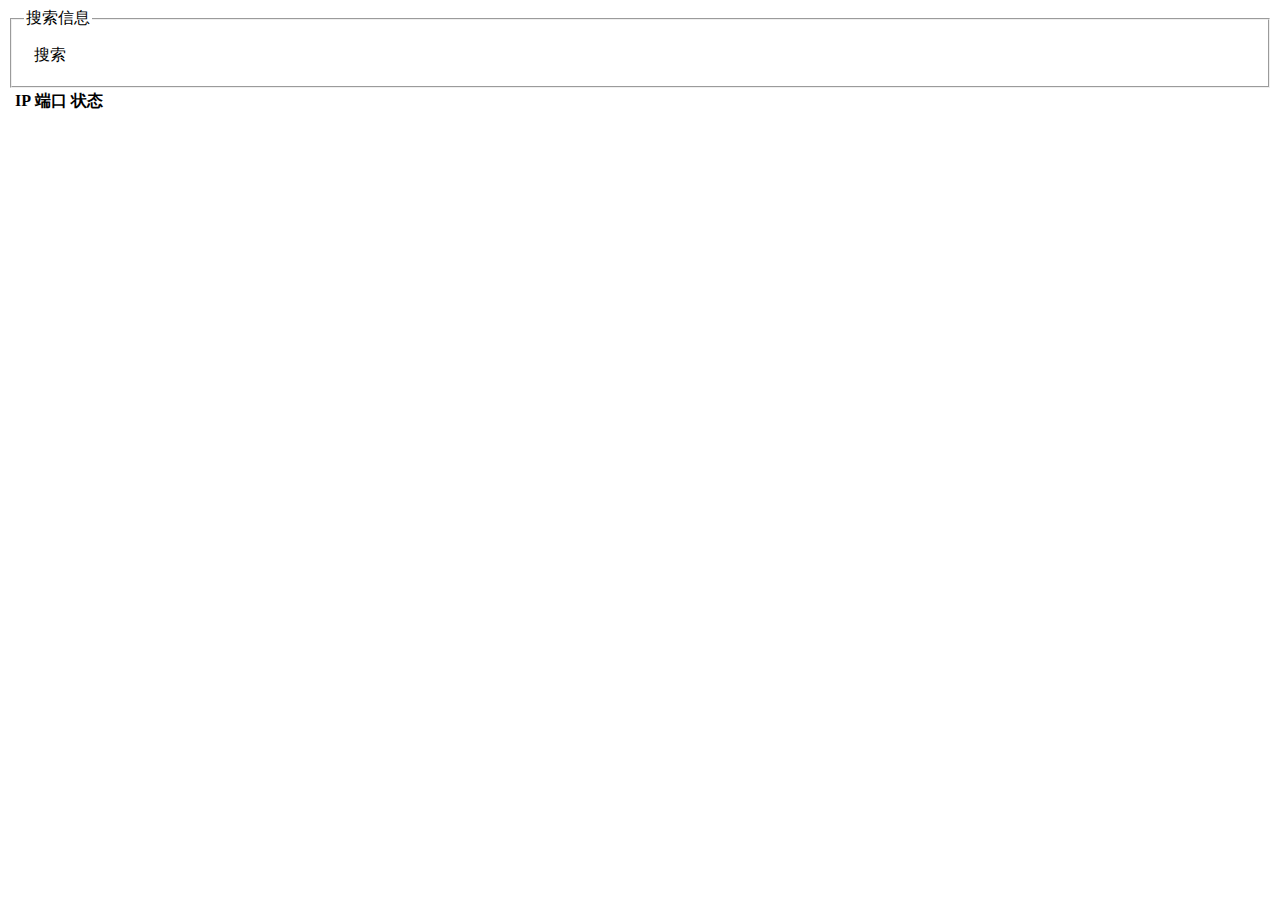
<file: hznu-naive-chat-server/hznu-naive-chat-server-ddd/src/main/webapp/chat/server/server.html>
<!DOCTYPE html>
<html>
<head>
    <meta charset="utf-8">
    <title>NettyServer</title>
    <link rel="import" href="/res_layui.html"/>
    <script src="js/server.js"></script>
</head>
<body>
<div class="layuimini-container">
    <div class="layuimini-main">

        <fieldset class="layui-elem-field layuimini-search">
            <legend>搜索信息</legend>
            <div style="margin: 10px 10px 10px 10px">
                <form class="layui-form layui-form-pane" action="">
                    <div class="layui-form-item">
                        <div class="layui-inline">
                            <a class="layui-btn" lay-submit="" lay-filter="data-search-btn">搜索</a>
                        </div>
                    </div>
                </form>
            </div>
        </fieldset>
    </div>
</div>
<table class="layui-table" lay-data="{height: 'full', cellMinWidth: 80, page: true, limit:15, url:'/api/queryNettyServerInfo'}">
    <thead>
    <tr>
        <th lay-data="{type:'checkbox'}"></th>
        <th lay-data="{field:'ip', align: 'left' }">IP</th>
        <th lay-data="{field:'port', align: 'left'}">端口</th>
        <th lay-data="{field:'status', width:80, align: 'center', templet: util.statusInfo }">状态</th>
    </tr>
    </thead>
</table>

</body>
</html>
</file>
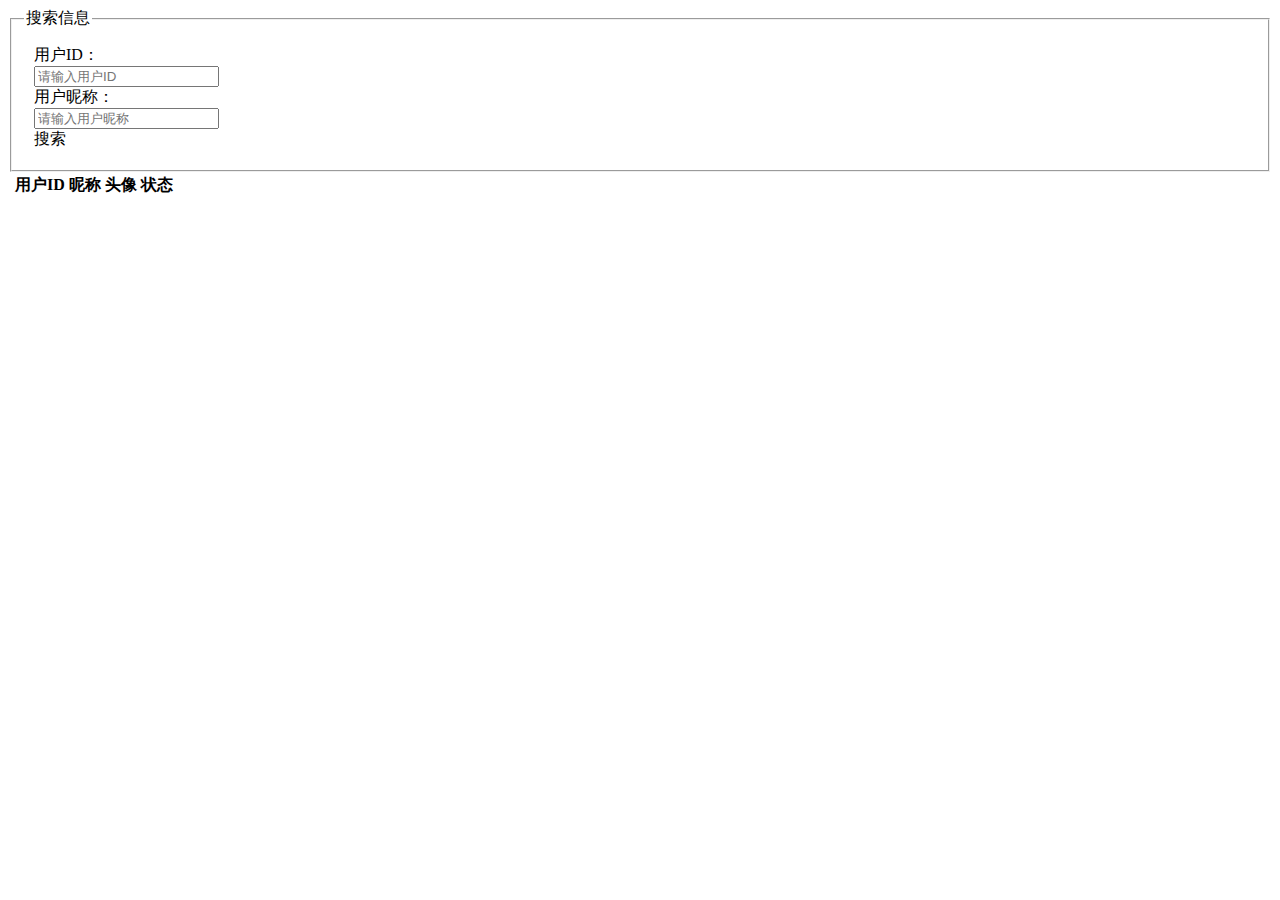
<file: hznu-naive-chat-server/hznu-naive-chat-server-ddd/src/main/webapp/chat/user/user.html>
<!DOCTYPE html>
<html>
<head>
    <meta charset="utf-8">
    <title>用户中心</title>
    <link rel="import" href="/res_layui.html"/>
    <script src="js/user.js"></script>
    <link rel="stylesheet" type="text/css" href="css/user.css">
</head>
<body>

<div class="layuimini-container">
    <div class="layuimini-main">

        <fieldset class="layui-elem-field layuimini-search">
            <legend>搜索信息</legend>
            <div style="margin: 10px 10px 10px 10px">
                <form class="layui-form layui-form-pane" action="">
                    <div class="layui-form-item">
                        <div class="layui-inline">
                            <label class="layui-form-label">用户ID：</label>
                            <div class="layui-input-inline">
                                <input class="layui-input" autocomplete="off" name="userId" id="userId" placeholder="请输入用户ID"/>
                            </div>
                        </div>
                        <div class="layui-inline">
                            <label class="layui-form-label">用户昵称：</label>
                            <div class="layui-input-inline">
                                <input class="layui-input" autocomplete="off" name="userNickName" id="userNickName" placeholder="请输入用户昵称"/>
                            </div>
                        </div>
                        <div class="layui-inline">
                            <a class="layui-btn" lay-submit="" lay-filter="data-search-btn">搜索</a>
                        </div>
                    </div>
                </form>
            </div>
        </fieldset>
    </div>
</div>

<table class="layui-table" id="userTable" lay-data="{height: 'full', cellMinWidth: 80, page: true, limit:15, url:'/api/queryChannelUserList'}">
    <thead>
    <tr>
        <th lay-data="{type:'checkbox'}"></th>
        <th lay-data="{field:'userId', align: 'left' }">用户ID</th>
        <th lay-data="{field:'userNickName', align: 'left'}">昵称</th>
        <th lay-data="{field:'userHead', width:80, align: 'center', templet: util.userHeadInfo}">头像</th>
        <th lay-data="{field:'status', width:80, align: 'center', templet: util.statusInfo }">状态</th>
    </tr>
    </thead>
</table>

</body>
</html>
</file>
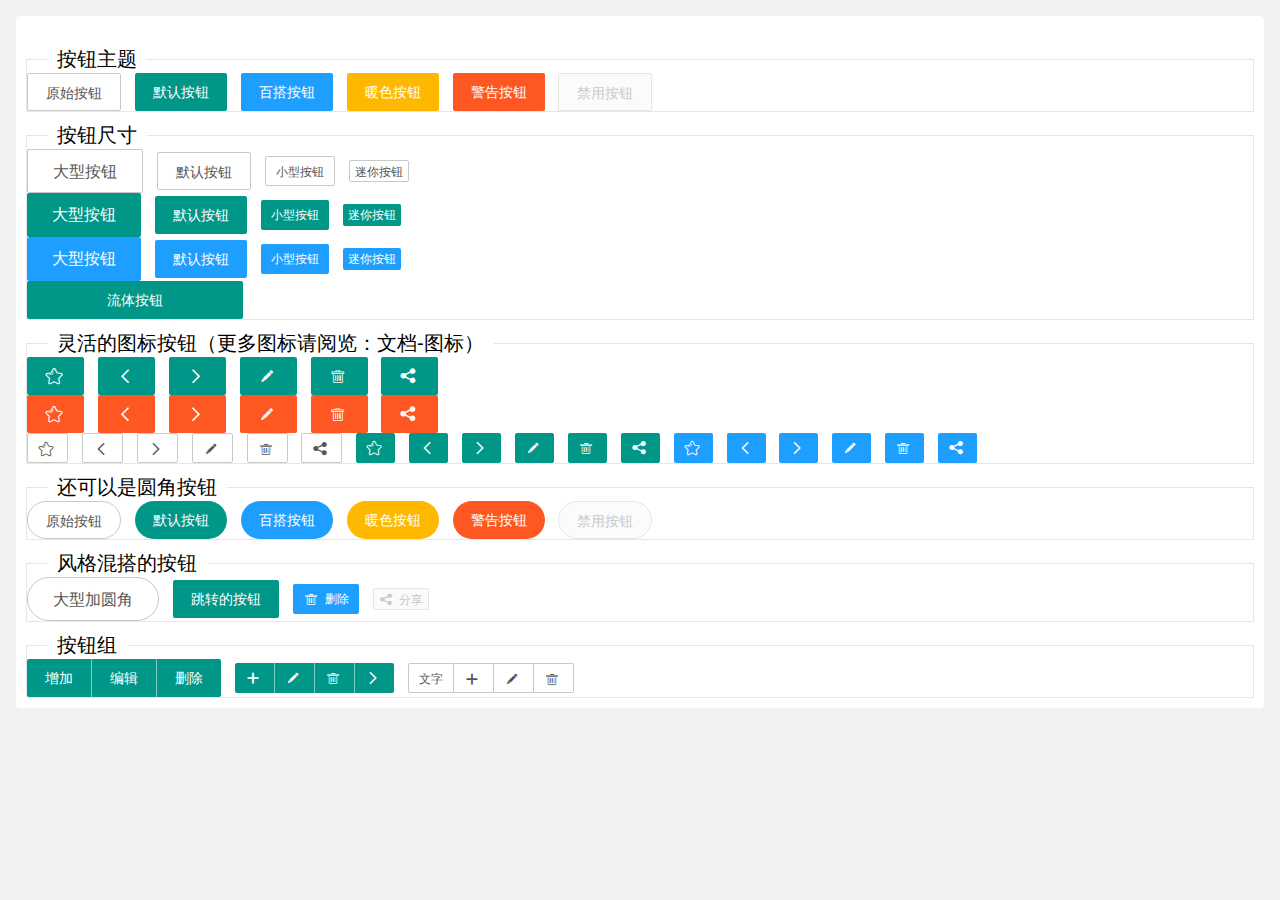
<file: hznu-naive-chat-server/hznu-naive-chat-server-ddd/src/main/webapp/res/page/button.html>
<!DOCTYPE html>
<html>
<head>
    <meta charset="utf-8">
    <title>layui</title>
    <meta name="renderer" content="webkit">
    <meta http-equiv="X-UA-Compatible" content="IE=edge,chrome=1">
    <meta name="viewport" content="width=device-width, initial-scale=1, maximum-scale=1">
    <link rel="stylesheet" href="../lib/layui-v2.5.4/css/layui.css" media="all">
    <link rel="stylesheet" href="../css/public.css" media="all">
    <style>
      .site-demo-button{margin: 10px 0 10px 0}
    </style>
</head>
<body>
<div class="layuimini-container">
    <div class="layuimini-main">
        <fieldset class="layui-elem-field site-demo-button" style="margin-top: 30px;">
            <legend>按钮主题</legend>
            <div>
                <button type="button" class="layui-btn layui-btn-primary">原始按钮</button>
                <button type="button" class="layui-btn">默认按钮</button>
                <button type="button" class="layui-btn layui-btn-normal">百搭按钮</button>
                <button type="button" class="layui-btn layui-btn-warm">暖色按钮</button>
                <button type="button" class="layui-btn layui-btn-danger">警告按钮</button>
                <button type="button" class="layui-btn layui-btn-disabled">禁用按钮</button>
            </div>
        </fieldset>
        <fieldset class="layui-elem-field site-demo-button">
            <legend>按钮尺寸</legend>
            <div>
                <button type="button" class="layui-btn layui-btn-primary layui-btn-lg">大型按钮</button>
                <button type="button" class="layui-btn layui-btn-primary">默认按钮</button>
                <button type="button" class="layui-btn layui-btn-primary layui-btn-sm">小型按钮</button>
                <button type="button" class="layui-btn layui-btn-primary layui-btn-xs">迷你按钮</button>

                <br>

                <button type="button" class="layui-btn layui-btn-lg">大型按钮</button>
                <button type="button" class="layui-btn">默认按钮</button>
                <button type="button" class="layui-btn layui-btn-sm">小型按钮</button>
                <button type="button" class="layui-btn layui-btn-xs">迷你按钮</button>

                <br>

                <button type="button" class="layui-btn layui-btn-lg layui-btn-normal">大型按钮</button>
                <button type="button" class="layui-btn layui-btn-normal">默认按钮</button>
                <button type="button" class="layui-btn layui-btn-sm layui-btn-normal">小型按钮</button>
                <button type="button" class="layui-btn layui-btn-xs layui-btn-normal">迷你按钮</button>

                <br>

                <div style="width: 216px; margin: 0;">
                    <button type="button" class="layui-btn layui-btn-fluid">流体按钮</button>
                </div>
            </div>
        </fieldset>
        <fieldset class="layui-elem-field site-demo-button">
            <legend>灵活的图标按钮（更多图标请阅览：文档-图标）</legend>
            <div>
                <button type="button" class="layui-btn"><i class="layui-icon"></i></button>
                <button type="button" class="layui-btn"><i class="layui-icon"></i></button>
                <button type="button" class="layui-btn"><i class="layui-icon"></i></button>
                <button type="button" class="layui-btn"><i class="layui-icon"></i></button>
                <button type="button" class="layui-btn"><i class="layui-icon"></i></button>
                <button type="button" class="layui-btn"><i class="layui-icon"></i></button>

                <br>

                <button type="button" class="layui-btn layui-btn-danger"><i class="layui-icon"></i></button>
                <button type="button" class="layui-btn layui-btn-danger"><i class="layui-icon"></i></button>
                <button type="button" class="layui-btn layui-btn-danger"><i class="layui-icon"></i></button>
                <button type="button" class="layui-btn layui-btn-danger"><i class="layui-icon"></i></button>
                <button type="button" class="layui-btn layui-btn-danger"><i class="layui-icon"></i></button>
                <button type="button" class="layui-btn layui-btn-danger"><i class="layui-icon"></i></button>

                <br>

                <button type="button" class="layui-btn layui-btn-primary layui-btn-sm"><i class="layui-icon"></i></button>
                <button type="button" class="layui-btn layui-btn-primary layui-btn-sm"><i class="layui-icon"></i></button>
                <button type="button" class="layui-btn layui-btn-primary layui-btn-sm"><i class="layui-icon"></i></button>
                <button type="button" class="layui-btn layui-btn-primary layui-btn-sm"><i class="layui-icon"></i></button>
                <button type="button" class="layui-btn layui-btn-primary layui-btn-sm"><i class="layui-icon"></i></button>
                <button type="button" class="layui-btn layui-btn-primary layui-btn-sm"><i class="layui-icon"></i></button>

                <button type="button" class="layui-btn layui-btn-sm"><i class="layui-icon"></i></button>
                <button type="button" class="layui-btn layui-btn-sm"><i class="layui-icon"></i></button>
                <button type="button" class="layui-btn layui-btn-sm"><i class="layui-icon"></i></button>
                <button type="button" class="layui-btn layui-btn-sm"><i class="layui-icon"></i></button>
                <button type="button" class="layui-btn layui-btn-sm"><i class="layui-icon"></i></button>
                <button type="button" class="layui-btn layui-btn-sm"><i class="layui-icon"></i></button>

                <button type="button" class="layui-btn layui-btn-normal layui-btn-sm"><i class="layui-icon"></i></button>
                <button type="button" class="layui-btn layui-btn-normal layui-btn-sm"><i class="layui-icon"></i></button>
                <button type="button" class="layui-btn layui-btn-normal layui-btn-sm"><i class="layui-icon"></i></button>
                <button type="button" class="layui-btn layui-btn-normal layui-btn-sm"><i class="layui-icon"></i></button>
                <button type="button" class="layui-btn layui-btn-normal layui-btn-sm"><i class="layui-icon"></i></button>
                <button type="button" class="layui-btn layui-btn-normal layui-btn-sm"><i class="layui-icon"></i></button>
            </div>
        </fieldset>
        <fieldset class="layui-elem-field site-demo-button">
            <legend>还可以是圆角按钮</legend>
            <div>
                <button type="button" class="layui-btn layui-btn-primary layui-btn-radius">原始按钮</button>
                <button type="button" class="layui-btn layui-btn-radius">默认按钮</button>
                <button type="button" class="layui-btn layui-btn-normal layui-btn-radius">百搭按钮</button>
                <button type="button" class="layui-btn layui-btn-warm layui-btn-radius">暖色按钮</button>
                <button type="button" class="layui-btn layui-btn-danger layui-btn-radius">警告按钮</button>
                <button type="button" class="layui-btn layui-btn-disabled layui-btn-radius">禁用按钮</button>
            </div>
        </fieldset>
        <fieldset class="layui-elem-field site-demo-button">
            <legend>风格混搭的按钮</legend>
            <div>
                <button type="button" class="layui-btn layui-btn-lg layui-btn-primary layui-btn-radius">大型加圆角</button>
                <a href="http://www.layui.com/doc/element/button.html" class="layui-btn" target="_blank">跳转的按钮</a>
                <button type="button" class="layui-btn layui-btn-sm layui-btn-normal"><i class="layui-icon"></i> 删除</button>
                <button type="button" class="layui-btn layui-btn-xs layui-btn-disabled"><i class="layui-icon"></i> 分享</button>
            </div>
        </fieldset>

        <fieldset class="layui-elem-field site-demo-button">
            <legend>按钮组</legend>
            <div class="layui-btn-group">
                <button type="button" class="layui-btn">增加</button>
                <button type="button" class="layui-btn ">编辑</button>
                <button type="button" class="layui-btn">删除</button>
            </div>
            <div class="layui-btn-group">
                <button type="button" class="layui-btn layui-btn-sm"><i class="layui-icon"></i></button>
                <button type="button" class="layui-btn layui-btn-sm"><i class="layui-icon"></i></button>
                <button type="button" class="layui-btn layui-btn-sm"><i class="layui-icon"></i></button>
                <button type="button" class="layui-btn layui-btn-sm"><i class="layui-icon"></i></button>
            </div>
            <div class="layui-btn-group">
                <button type="button" class="layui-btn layui-btn-primary layui-btn-sm">文字</button>
                <button type="button" class="layui-btn layui-btn-primary layui-btn-sm"><i class="layui-icon"></i></button>
                <button type="button" class="layui-btn layui-btn-primary layui-btn-sm"><i class="layui-icon"></i></button>
                <button type="button" class="layui-btn layui-btn-primary layui-btn-sm"><i class="layui-icon"></i></button>
            </div>
        </fieldset>
    </div>
</div>

<script src="../lib/layui-v2.5.4/layui.js" charset="utf-8"></script>
<!-- 注意：如果你直接复制所有代码到本地，上述js路径需要改成你本地的 -->
</body>
</html>
</file>
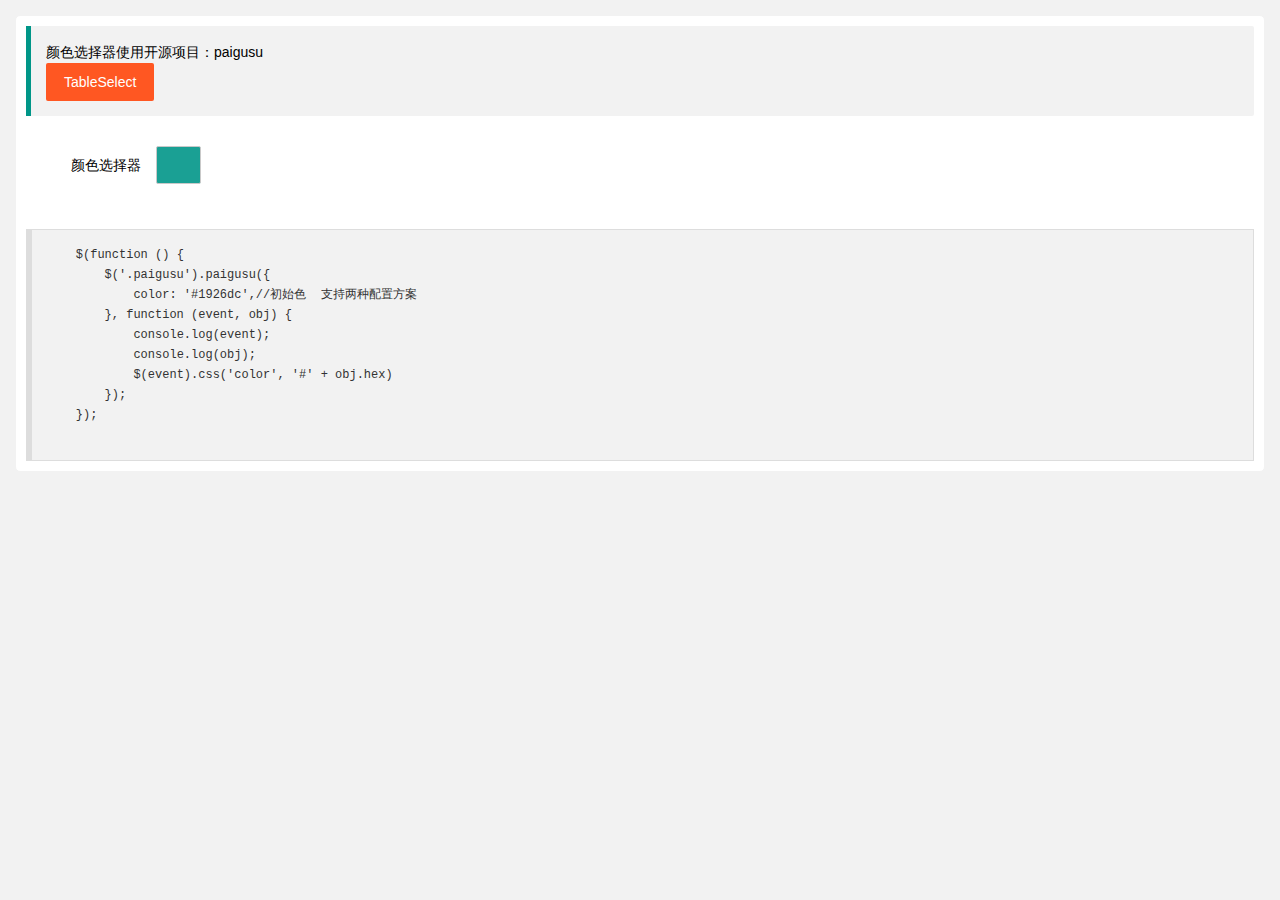
<file: hznu-naive-chat-server/hznu-naive-chat-server-ddd/src/main/webapp/res/page/color-select.html>
<!DOCTYPE html>
<html lang="en">
<head>
    <meta charset="UTF-8">
    <title>颜色选择器</title>
    <link rel="stylesheet" href="../lib/layui-v2.5.4/css/layui.css" media="all">
    <link rel="stylesheet" href="../css/public.css" media="all">
</head>
<body>
<div class="layuimini-container">
    <div class="layuimini-main">

        <blockquote class="layui-elem-quote">
            颜色选择器使用开源项目：paigusu<br>
            <a href="http://www.jq22.com/jquery-info20030" target="_blank" class="layui-btn layui-btn-danger">TableSelect</a>
        </blockquote>

        <form class="layui-form" action="" style="padding:20px;">
            <div class="layui-form-item">
                <label class="layui-form-label">颜色选择器</label>
                <div class="layui-input-inline">
                    <input type="hidden" name="test_color" value="#1aa094">
                    <span class="layui-btn layui-btn-primary test-select-color" style="padding:0 12px;min-width:45px;background-color: #1aa094;"></span>
                </div>
            </div>
        </form>

        <pre class="layui-code">
    $(function () {
        $('.paigusu').paigusu({
            color: '#1926dc',//初始色  支持两种配置方案
        }, function (event, obj) {
            console.log(event);
            console.log(obj);
            $(event).css('color', '#' + obj.hex)
        });
    });
        </pre>
    </div>
</div>
<script src="../lib/layui-v2.5.4/layui.js" charset="utf-8"></script>
<script src="../lib/jquery-3.4.1/jquery-3.4.1.min.js" charset="utf-8"></script>
<script src="../lib/jq-module/paigusu.min.js" charset="utf-8"></script>
<script>
    $(function () {
        $('.test-select-color').paigusu({
            color: '#1aa094',//初始色  支持两种配置方案
        }, function (event, obj) {
            console.log(event);
            console.log(obj);
            $(event).css('background-color', '#' + obj.hex);
            $('input[name="test_color"]').val('#' + obj.hex);
        });
    });
</script>
</body>
</html>
</file>
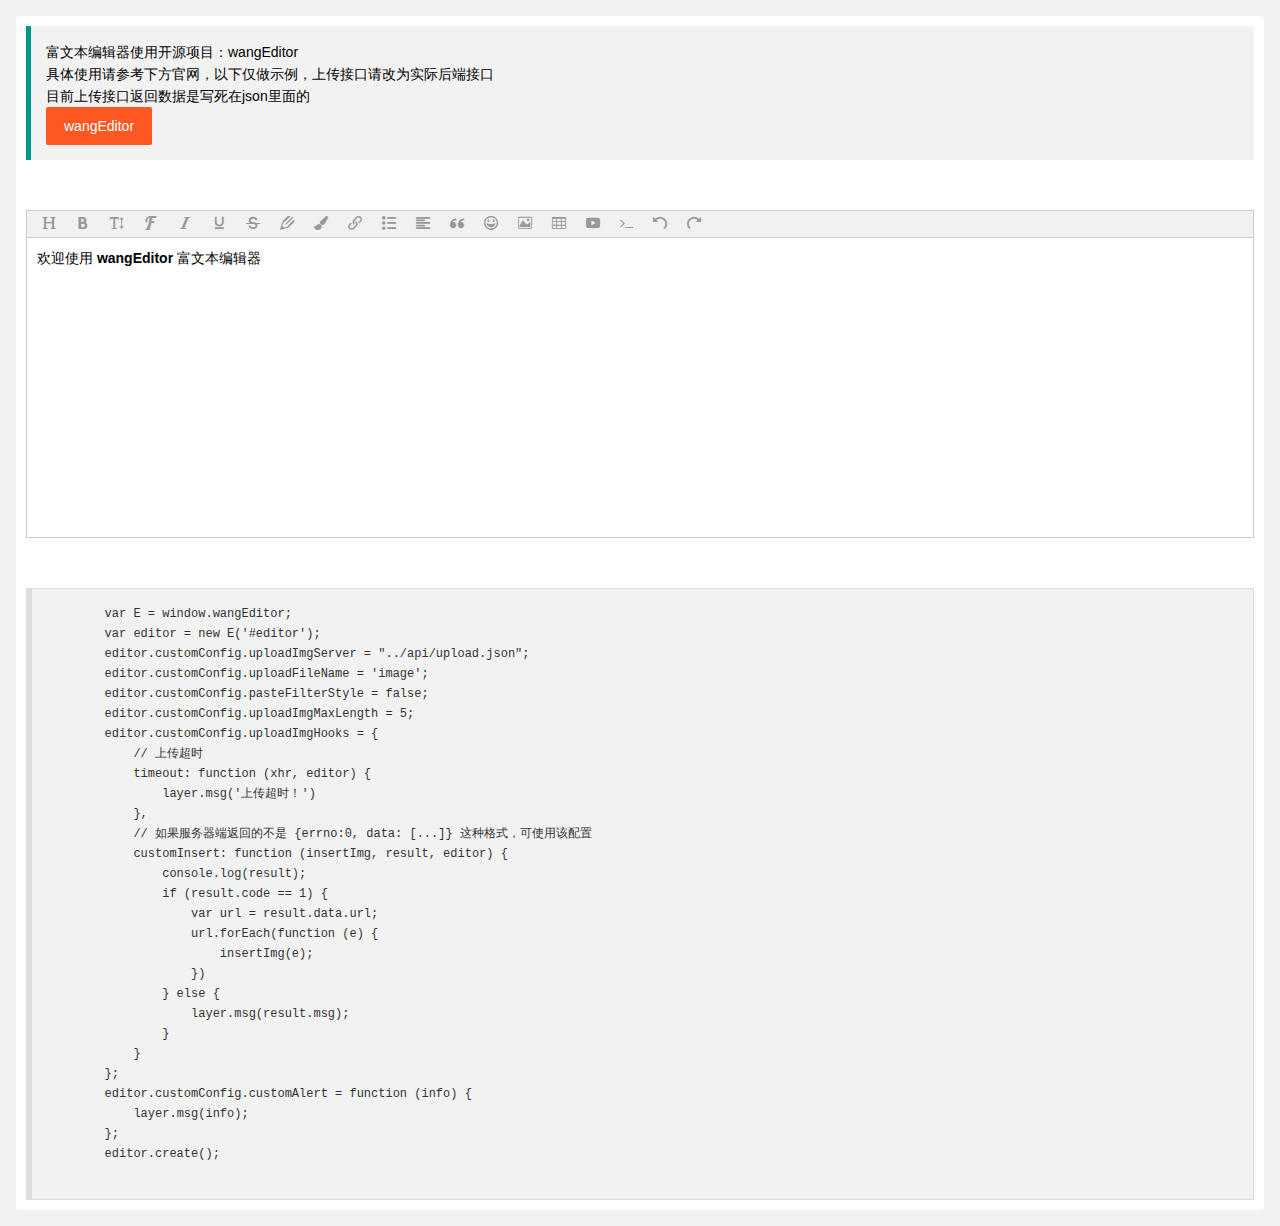
<file: hznu-naive-chat-server/hznu-naive-chat-server-ddd/src/main/webapp/res/page/editor.html>
<!DOCTYPE html>
<html>
<head>
    <meta charset="utf-8">
    <title>富文本编辑器</title>
    <meta name="renderer" content="webkit">
    <meta http-equiv="X-UA-Compatible" content="IE=edge,chrome=1">
    <meta name="viewport" content="width=device-width, initial-scale=1, maximum-scale=1">
    <link rel="stylesheet" href="../lib/layui-v2.5.4/css/layui.css" media="all">
    <link rel="stylesheet" href="../css/public.css" media="all">
</head>
<body>
<div class="layuimini-container">
    <div class="layuimini-main">

        <blockquote class="layui-elem-quote">
            富文本编辑器使用开源项目：wangEditor<br>
            具体使用请参考下方官网，以下仅做示例，上传接口请改为实际后端接口<br>
            目前上传接口返回数据是写死在json里面的<br>
            <a href="http://www.wangeditor.com" target="_blank" class="layui-btn layui-btn-danger">wangEditor</a>
        </blockquote>

        <div id="editor" style="margin: 50px 0 50px 0">
            <p>欢迎使用 <b>wangEditor</b> 富文本编辑器</p>
        </div>

        <pre class="layui-code">
        var E = window.wangEditor;
        var editor = new E('#editor');
        editor.customConfig.uploadImgServer = "../api/upload.json";
        editor.customConfig.uploadFileName = 'image';
        editor.customConfig.pasteFilterStyle = false;
        editor.customConfig.uploadImgMaxLength = 5;
        editor.customConfig.uploadImgHooks = {
            // 上传超时
            timeout: function (xhr, editor) {
                layer.msg('上传超时！')
            },
            // 如果服务器端返回的不是 {errno:0, data: [...]} 这种格式，可使用该配置
            customInsert: function (insertImg, result, editor) {
                console.log(result);
                if (result.code == 1) {
                    var url = result.data.url;
                    url.forEach(function (e) {
                        insertImg(e);
                    })
                } else {
                    layer.msg(result.msg);
                }
            }
        };
        editor.customConfig.customAlert = function (info) {
            layer.msg(info);
        };
        editor.create();
        </pre>

    </div>
</div>

<!-- 注意， 只需要引用 JS，无需引用任何 CSS ！！！-->
<script src="../lib/layui-v2.5.4/layui.js" charset="utf-8"></script>
<script src="../js/lay-config.js?v=1.0.4" charset="utf-8"></script>
<script type="text/javascript">
    layui.use(['layer','wangEditor'], function () {
        var $ = layui.jquery,
            layer = layui.layer,
            wangEditor = layui.wangEditor;

        var editor = new wangEditor('#editor');
        editor.customConfig.uploadImgServer = "../api/upload.json";
        editor.customConfig.uploadFileName = 'image';
        editor.customConfig.pasteFilterStyle = false;
        editor.customConfig.uploadImgMaxLength = 5;
        editor.customConfig.uploadImgHooks = {
            // 上传超时
            timeout: function (xhr, editor) {
                layer.msg('上传超时！')
            },
            // 如果服务器端返回的不是 {errno:0, data: [...]} 这种格式，可使用该配置
            customInsert: function (insertImg, result, editor) {
                console.log(result);
                if (result.code == 1) {
                    var url = result.data.url;
                    url.forEach(function (e) {
                        insertImg(e);
                    })
                } else {
                    layer.msg(result.msg);
                }
            }
        };
        editor.customConfig.customAlert = function (info) {
            layer.msg(info);
        };
        editor.create();

    });
</script>
</body>
</html>
</file>
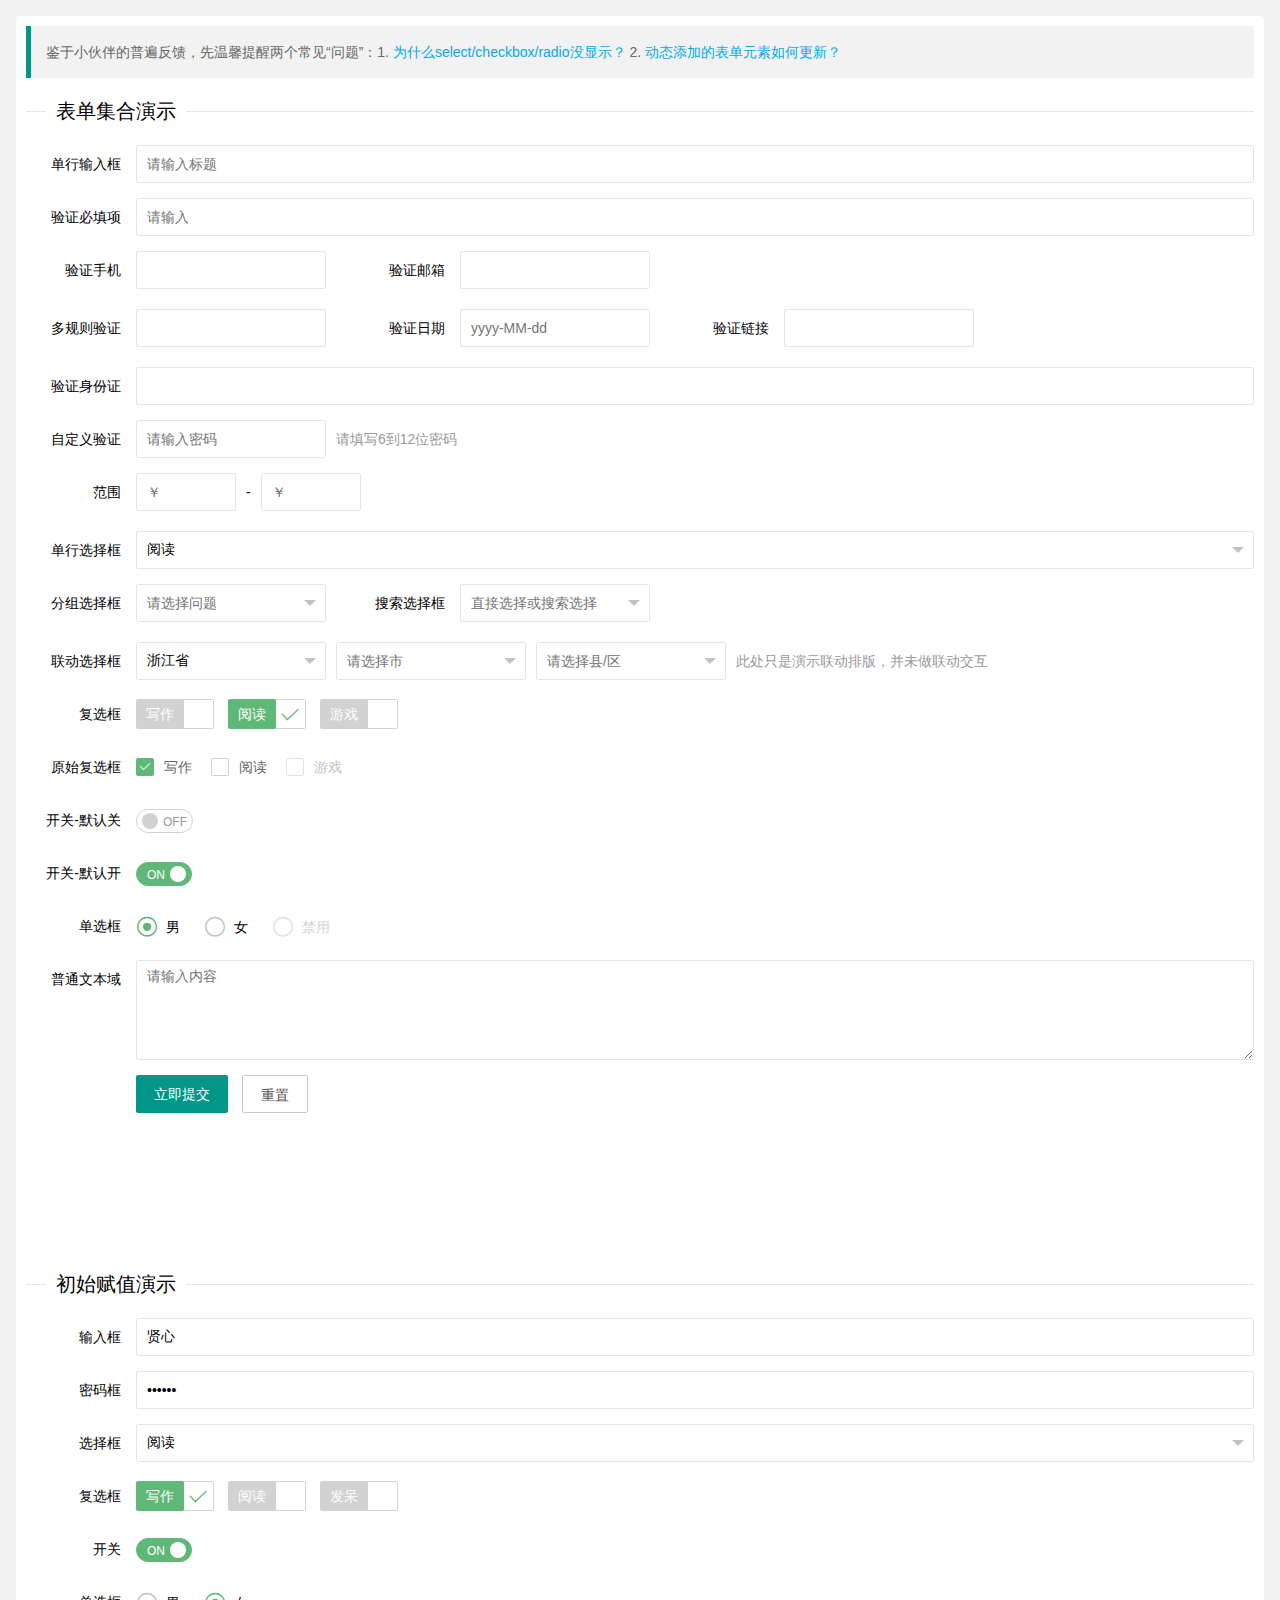
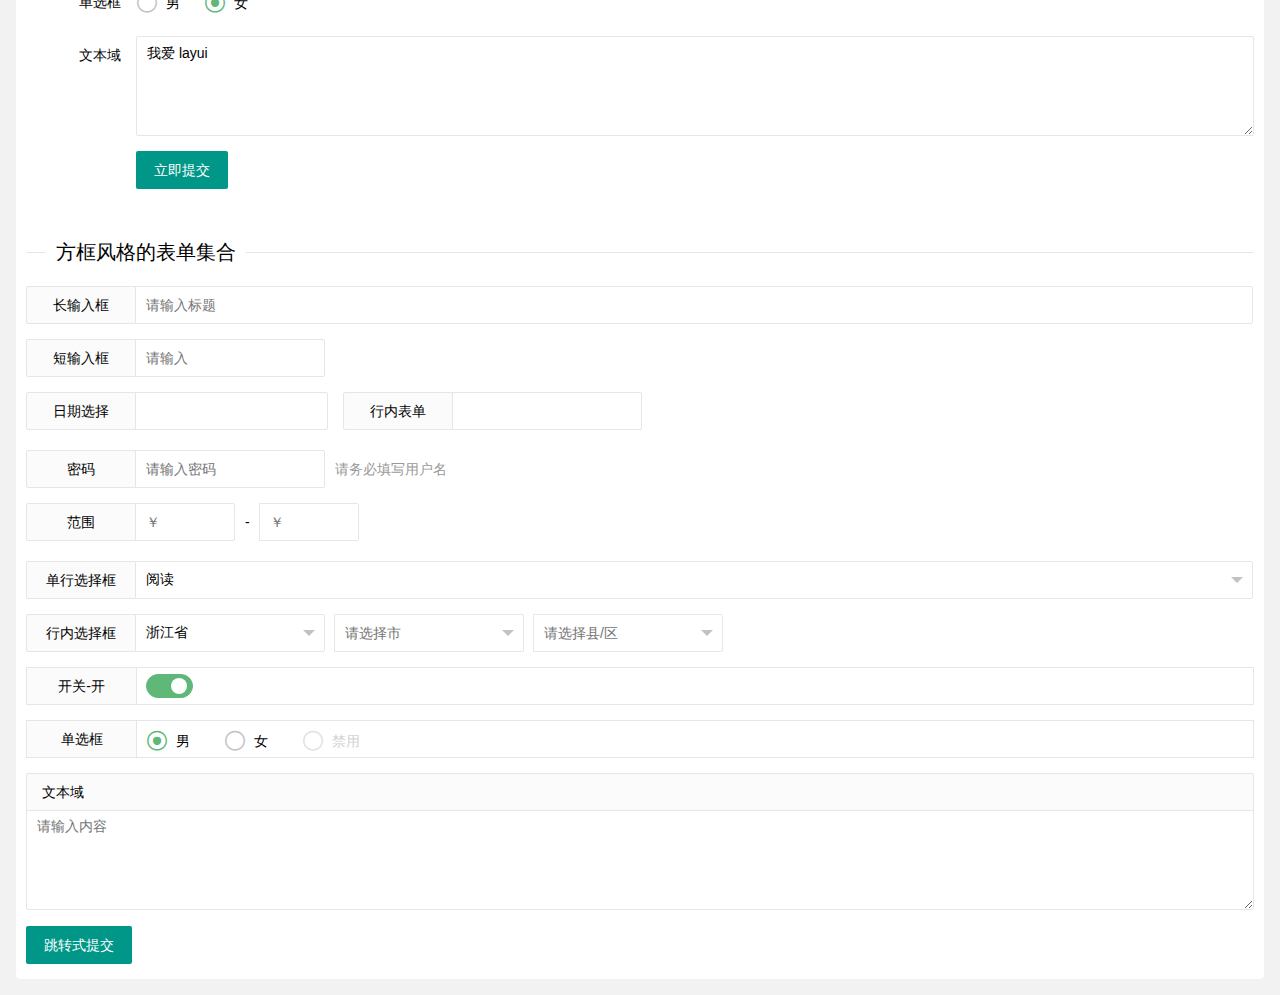
<file: hznu-naive-chat-server/hznu-naive-chat-server-ddd/src/main/webapp/res/page/form.html>
<!DOCTYPE html>
<html>
<head>
    <meta charset="utf-8">
    <title>layui</title>
    <meta name="renderer" content="webkit">
    <meta http-equiv="X-UA-Compatible" content="IE=edge,chrome=1">
    <meta name="viewport" content="width=device-width, initial-scale=1, maximum-scale=1">
    <link rel="stylesheet" href="../lib/layui-v2.5.4/css/layui.css" media="all">
    <link rel="stylesheet" href="../css/public.css" media="all">
</head>
<body>
<div class="layuimini-container">
    <div class="layuimini-main">

        <blockquote class="layui-elem-quote layui-text">
            鉴于小伙伴的普遍反馈，先温馨提醒两个常见“问题”：1. <a href="/doc/base/faq.html#form" target="_blank">为什么select/checkbox/radio没显示？</a> 2. <a href="/doc/modules/form.html#render" target="_blank">动态添加的表单元素如何更新？</a>
        </blockquote>

        <fieldset class="layui-elem-field layui-field-title" style="margin-top: 20px;">
            <legend>表单集合演示</legend>
        </fieldset>

        <form class="layui-form" action="">
            <div class="layui-form-item">
                <label class="layui-form-label">单行输入框</label>
                <div class="layui-input-block">
                    <input type="text" name="title" lay-verify="title" autocomplete="off" placeholder="请输入标题" class="layui-input">
                </div>
            </div>
            <div class="layui-form-item">
                <label class="layui-form-label">验证必填项</label>
                <div class="layui-input-block">
                    <input type="text" name="username" lay-verify="required" lay-reqtext="用户名是必填项，岂能为空？" placeholder="请输入" autocomplete="off" class="layui-input">
                </div>
            </div>

            <div class="layui-form-item">
                <div class="layui-inline">
                    <label class="layui-form-label">验证手机</label>
                    <div class="layui-input-inline">
                        <input type="tel" name="phone" lay-verify="required|phone" autocomplete="off" class="layui-input">
                    </div>
                </div>
                <div class="layui-inline">
                    <label class="layui-form-label">验证邮箱</label>
                    <div class="layui-input-inline">
                        <input type="text" name="email" lay-verify="email" autocomplete="off" class="layui-input">
                    </div>
                </div>
            </div>

            <div class="layui-form-item">
                <div class="layui-inline">
                    <label class="layui-form-label">多规则验证</label>
                    <div class="layui-input-inline">
                        <input type="text" name="number" lay-verify="required|number" autocomplete="off" class="layui-input">
                    </div>
                </div>
                <div class="layui-inline">
                    <label class="layui-form-label">验证日期</label>
                    <div class="layui-input-inline">
                        <input type="text" name="date" id="date" lay-verify="date" placeholder="yyyy-MM-dd" autocomplete="off" class="layui-input">
                    </div>
                </div>
                <div class="layui-inline">
                    <label class="layui-form-label">验证链接</label>
                    <div class="layui-input-inline">
                        <input type="tel" name="url" lay-verify="url" autocomplete="off" class="layui-input">
                    </div>
                </div>
            </div>

            <div class="layui-form-item">
                <label class="layui-form-label">验证身份证</label>
                <div class="layui-input-block">
                    <input type="text" name="identity" lay-verify="identity" placeholder="" autocomplete="off" class="layui-input">
                </div>
            </div>
            <div class="layui-form-item">
                <label class="layui-form-label">自定义验证</label>
                <div class="layui-input-inline">
                    <input type="password" name="password" lay-verify="pass" placeholder="请输入密码" autocomplete="off" class="layui-input">
                </div>
                <div class="layui-form-mid layui-word-aux">请填写6到12位密码</div>
            </div>

            <div class="layui-form-item">
                <div class="layui-inline">
                    <label class="layui-form-label">范围</label>
                    <div class="layui-input-inline" style="width: 100px;">
                        <input type="text" name="price_min" placeholder="￥" autocomplete="off" class="layui-input">
                    </div>
                    <div class="layui-form-mid">-</div>
                    <div class="layui-input-inline" style="width: 100px;">
                        <input type="text" name="price_max" placeholder="￥" autocomplete="off" class="layui-input">
                    </div>
                </div>
            </div>

            <div class="layui-form-item">
                <label class="layui-form-label">单行选择框</label>
                <div class="layui-input-block">
                    <select name="interest" lay-filter="aihao">
                        <option value=""></option>
                        <option value="0">写作</option>
                        <option value="1" selected="">阅读</option>
                        <option value="2">游戏</option>
                        <option value="3">音乐</option>
                        <option value="4">旅行</option>
                    </select>
                </div>
            </div>


            <div class="layui-form-item">
                <div class="layui-inline">
                    <label class="layui-form-label">分组选择框</label>
                    <div class="layui-input-inline">
                        <select name="quiz">
                            <option value="">请选择问题</option>
                            <optgroup label="城市记忆">
                                <option value="你工作的第一个城市">你工作的第一个城市</option>
                            </optgroup>
                            <optgroup label="学生时代">
                                <option value="你的工号">你的工号</option>
                                <option value="你最喜欢的老师">你最喜欢的老师</option>
                            </optgroup>
                        </select>
                    </div>
                </div>
                <div class="layui-inline">
                    <label class="layui-form-label">搜索选择框</label>
                    <div class="layui-input-inline">
                        <select name="modules" lay-verify="required" lay-search="">
                            <option value="">直接选择或搜索选择</option>
                            <option value="1">layer</option>
                            <option value="2">form</option>
                            <option value="3">layim</option>
                            <option value="4">element</option>
                            <option value="5">laytpl</option>
                            <option value="6">upload</option>
                            <option value="7">laydate</option>
                            <option value="8">laypage</option>
                            <option value="9">flow</option>
                            <option value="10">util</option>
                            <option value="11">code</option>
                            <option value="12">tree</option>
                            <option value="13">layedit</option>
                            <option value="14">nav</option>
                            <option value="15">tab</option>
                            <option value="16">table</option>
                            <option value="17">select</option>
                            <option value="18">checkbox</option>
                            <option value="19">switch</option>
                            <option value="20">radio</option>
                        </select>
                    </div>
                </div>
            </div>

            <div class="layui-form-item">
                <label class="layui-form-label">联动选择框</label>
                <div class="layui-input-inline">
                    <select name="quiz1">
                        <option value="">请选择省</option>
                        <option value="浙江" selected="">浙江省</option>
                        <option value="你的工号">江西省</option>
                        <option value="你最喜欢的老师">福建省</option>
                    </select>
                </div>
                <div class="layui-input-inline">
                    <select name="quiz2">
                        <option value="">请选择市</option>
                        <option value="杭州">杭州</option>
                        <option value="宁波" disabled="">宁波</option>
                        <option value="温州">温州</option>
                        <option value="温州">台州</option>
                        <option value="温州">绍兴</option>
                    </select>
                </div>
                <div class="layui-input-inline">
                    <select name="quiz3">
                        <option value="">请选择县/区</option>
                        <option value="西湖区">西湖区</option>
                        <option value="余杭区">余杭区</option>
                        <option value="拱墅区">临安市</option>
                    </select>
                </div>
                <div class="layui-form-mid layui-word-aux">此处只是演示联动排版，并未做联动交互</div>
            </div>

            <div class="layui-form-item">
                <label class="layui-form-label">复选框</label>
                <div class="layui-input-block">
                    <input type="checkbox" name="like[write]" title="写作">
                    <input type="checkbox" name="like[read]" title="阅读" checked="">
                    <input type="checkbox" name="like[game]" title="游戏">
                </div>
            </div>

            <div class="layui-form-item" pane="">
                <label class="layui-form-label">原始复选框</label>
                <div class="layui-input-block">
                    <input type="checkbox" name="like1[write]" lay-skin="primary" title="写作" checked="">
                    <input type="checkbox" name="like1[read]" lay-skin="primary" title="阅读">
                    <input type="checkbox" name="like1[game]" lay-skin="primary" title="游戏" disabled="">
                </div>
            </div>

            <div class="layui-form-item">
                <label class="layui-form-label">开关-默认关</label>
                <div class="layui-input-block">
                    <input type="checkbox" name="close" lay-skin="switch" lay-text="ON|OFF">
                </div>
            </div>
            <div class="layui-form-item">
                <label class="layui-form-label">开关-默认开</label>
                <div class="layui-input-block">
                    <input type="checkbox" checked="" name="open" lay-skin="switch" lay-filter="switchTest" lay-text="ON|OFF">
                </div>
            </div>
            <div class="layui-form-item">
                <label class="layui-form-label">单选框</label>
                <div class="layui-input-block">
                    <input type="radio" name="sex" value="男" title="男" checked="">
                    <input type="radio" name="sex" value="女" title="女">
                    <input type="radio" name="sex" value="禁" title="禁用" disabled="">
                </div>
            </div>
            <div class="layui-form-item layui-form-text">
                <label class="layui-form-label">普通文本域</label>
                <div class="layui-input-block">
                    <textarea placeholder="请输入内容" class="layui-textarea"></textarea>
                </div>
            </div>
            <!--<div class="layui-form-item layui-form-text">
              <label class="layui-form-label">编辑器</label>
              <div class="layui-input-block">
                <textarea class="layui-textarea layui-hide" name="content" lay-verify="content" id="LAY_demo_editor"></textarea>
              </div>
            </div>-->
            <div class="layui-form-item">
                <div class="layui-input-block">
                    <button class="layui-btn" lay-submit="" lay-filter="demo1">立即提交</button>
                    <button type="reset" class="layui-btn layui-btn-primary">重置</button>
                </div>
            </div>
        </form>

        <!-- 示例-970 -->
        <ins class="adsbygoogle" style="display:inline-block;width:970px;height:90px" data-ad-client="ca-pub-6111334333458862" data-ad-slot="3820120620"></ins>

        <fieldset class="layui-elem-field layui-field-title" style="margin-top: 50px;">
            <legend>初始赋值演示</legend>
        </fieldset>

        <form class="layui-form" action="" lay-filter="example">
            <div class="layui-form-item">
                <label class="layui-form-label">输入框</label>
                <div class="layui-input-block">
                    <input type="text" name="username" lay-verify="title" autocomplete="off" placeholder="请输入标题" class="layui-input">
                </div>
            </div>
            <div class="layui-form-item">
                <label class="layui-form-label">密码框</label>
                <div class="layui-input-block">
                    <input type="password" name="password" placeholder="请输入密码" autocomplete="off" class="layui-input">
                </div>
            </div>

            <div class="layui-form-item">
                <label class="layui-form-label">选择框</label>
                <div class="layui-input-block">
                    <select name="interest" lay-filter="aihao">
                        <option value=""></option>
                        <option value="0">写作</option>
                        <option value="1">阅读</option>
                        <option value="2">游戏</option>
                        <option value="3">音乐</option>
                        <option value="4">旅行</option>
                    </select>
                </div>
            </div>

            <div class="layui-form-item">
                <label class="layui-form-label">复选框</label>
                <div class="layui-input-block">
                    <input type="checkbox" name="like[write]" title="写作">
                    <input type="checkbox" name="like[read]" title="阅读">
                    <input type="checkbox" name="like[daze]" title="发呆">
                </div>
            </div>

            <div class="layui-form-item">
                <label class="layui-form-label">开关</label>
                <div class="layui-input-block">
                    <input type="checkbox" name="close" lay-skin="switch" lay-text="ON|OFF">
                </div>
            </div>

            <div class="layui-form-item">
                <label class="layui-form-label">单选框</label>
                <div class="layui-input-block">
                    <input type="radio" name="sex" value="男" title="男" checked="">
                    <input type="radio" name="sex" value="女" title="女">
                </div>
            </div>
            <div class="layui-form-item layui-form-text">
                <label class="layui-form-label">文本域</label>
                <div class="layui-input-block">
                    <textarea placeholder="请输入内容" class="layui-textarea" name="desc"></textarea>
                </div>
            </div>

            <div class="layui-form-item">
                <div class="layui-input-block">
                    <button class="layui-btn" lay-submit="" lay-filter="demo1">立即提交</button>
                </div>
            </div>
        </form>
        <fieldset class="layui-elem-field layui-field-title" style="margin-top: 50px;">
            <legend>方框风格的表单集合</legend>
        </fieldset>
        <form class="layui-form layui-form-pane" action="">
            <div class="layui-form-item">
                <label class="layui-form-label">长输入框</label>
                <div class="layui-input-block">
                    <input type="text" name="title" autocomplete="off" placeholder="请输入标题" class="layui-input">
                </div>
            </div>
            <div class="layui-form-item">
                <label class="layui-form-label">短输入框</label>
                <div class="layui-input-inline">
                    <input type="text" name="username" lay-verify="required" placeholder="请输入" autocomplete="off" class="layui-input">
                </div>
            </div>

            <div class="layui-form-item">
                <div class="layui-inline">
                    <label class="layui-form-label">日期选择</label>
                    <div class="layui-input-block">
                        <input type="text" name="date" id="date1" autocomplete="off" class="layui-input">
                    </div>
                </div>
                <div class="layui-inline">
                    <label class="layui-form-label">行内表单</label>
                    <div class="layui-input-inline">
                        <input type="text" name="number" autocomplete="off" class="layui-input">
                    </div>
                </div>
            </div>
            <div class="layui-form-item">
                <label class="layui-form-label">密码</label>
                <div class="layui-input-inline">
                    <input type="password" name="password" placeholder="请输入密码" autocomplete="off" class="layui-input">
                </div>
                <div class="layui-form-mid layui-word-aux">请务必填写用户名</div>
            </div>

            <div class="layui-form-item">
                <div class="layui-inline">
                    <label class="layui-form-label">范围</label>
                    <div class="layui-input-inline" style="width: 100px;">
                        <input type="text" name="price_min" placeholder="￥" autocomplete="off" class="layui-input">
                    </div>
                    <div class="layui-form-mid">-</div>
                    <div class="layui-input-inline" style="width: 100px;">
                        <input type="text" name="price_max" placeholder="￥" autocomplete="off" class="layui-input">
                    </div>
                </div>
            </div>

            <div class="layui-form-item">
                <label class="layui-form-label">单行选择框</label>
                <div class="layui-input-block">
                    <select name="interest" lay-filter="aihao">
                        <option value=""></option>
                        <option value="0">写作</option>
                        <option value="1" selected="">阅读</option>
                        <option value="2">游戏</option>
                        <option value="3">音乐</option>
                        <option value="4">旅行</option>
                    </select>
                </div>
            </div>

            <div class="layui-form-item">
                <label class="layui-form-label">行内选择框</label>
                <div class="layui-input-inline">
                    <select name="quiz1">
                        <option value="">请选择省</option>
                        <option value="浙江" selected="">浙江省</option>
                        <option value="你的工号">江西省</option>
                        <option value="你最喜欢的老师">福建省</option>
                    </select>
                </div>
                <div class="layui-input-inline">
                    <select name="quiz2">
                        <option value="">请选择市</option>
                        <option value="杭州">杭州</option>
                        <option value="宁波" disabled="">宁波</option>
                        <option value="温州">温州</option>
                        <option value="温州">台州</option>
                        <option value="温州">绍兴</option>
                    </select>
                </div>
                <div class="layui-input-inline">
                    <select name="quiz3">
                        <option value="">请选择县/区</option>
                        <option value="西湖区">西湖区</option>
                        <option value="余杭区">余杭区</option>
                        <option value="拱墅区">临安市</option>
                    </select>
                </div>
            </div>
            <div class="layui-form-item" pane="">
                <label class="layui-form-label">开关-开</label>
                <div class="layui-input-block">
                    <input type="checkbox" checked="" name="open" lay-skin="switch" lay-filter="switchTest" title="开关">
                </div>
            </div>
            <div class="layui-form-item" pane="">
                <label class="layui-form-label">单选框</label>
                <div class="layui-input-block">
                    <input type="radio" name="sex" value="男" title="男" checked="">
                    <input type="radio" name="sex" value="女" title="女">
                    <input type="radio" name="sex" value="禁" title="禁用" disabled="">
                </div>
            </div>
            <div class="layui-form-item layui-form-text">
                <label class="layui-form-label">文本域</label>
                <div class="layui-input-block">
                    <textarea placeholder="请输入内容" class="layui-textarea"></textarea>
                </div>
            </div>
            <div class="layui-form-item">
                <button class="layui-btn" lay-submit="" lay-filter="demo2">跳转式提交</button>
            </div>
        </form>
    </div>
</div>

<script src="../lib/layui-v2.5.4/layui.js" charset="utf-8"></script>
<!-- 注意：如果你直接复制所有代码到本地，上述js路径需要改成你本地的 -->
<script>
    layui.use(['form', 'layedit', 'laydate'], function () {
        var form = layui.form
            , layer = layui.layer
            , layedit = layui.layedit
            , laydate = layui.laydate;

        //日期
        laydate.render({
            elem: '#date'
        });
        laydate.render({
            elem: '#date1'
        });

        //创建一个编辑器
        var editIndex = layedit.build('LAY_demo_editor');

        //自定义验证规则
        form.verify({
            title: function (value) {
                if (value.length < 5) {
                    return '标题至少得5个字符啊';
                }
            }
            , pass: [
                /^[\S]{6,12}$/
                , '密码必须6到12位，且不能出现空格'
            ]
            , content: function (value) {
                layedit.sync(editIndex);
            }
        });

        //监听指定开关
        form.on('switch(switchTest)', function (data) {
            layer.msg('开关checked：' + (this.checked ? 'true' : 'false'), {
                offset: '6px'
            });
            layer.tips('温馨提示：请注意开关状态的文字可以随意定义，而不仅仅是ON|OFF', data.othis)
        });

        //监听提交
        form.on('submit(demo1)', function (data) {
            layer.alert(JSON.stringify(data.field), {
                title: '最终的提交信息'
            })
            return false;
        });

        //表单初始赋值
        form.val('example', {
            "username": "贤心" // "name": "value"
            , "password": "123456"
            , "interest": 1
            , "like[write]": true //复选框选中状态
            , "close": true //开关状态
            , "sex": "女"
            , "desc": "我爱 layui"
        })


    });
</script>

</body>
</html>
</file>
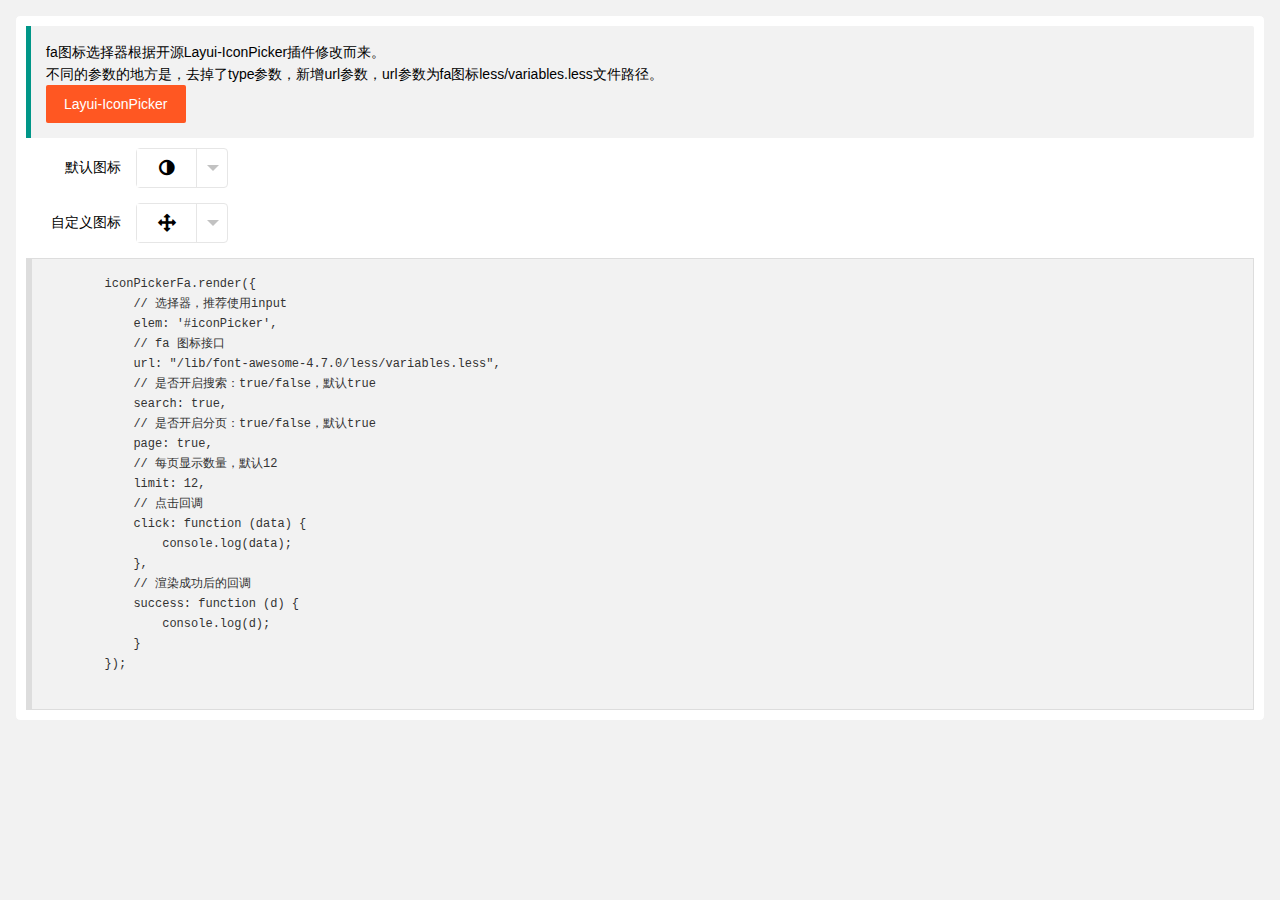
<file: hznu-naive-chat-server/hznu-naive-chat-server-ddd/src/main/webapp/res/page/icon-picker.html>
<!DOCTYPE html>
<html lang="en">
<head>
    <meta charset="UTF-8">
    <title>图标选择器</title>
    <link rel="stylesheet" href="../lib/layui-v2.5.4/css/layui.css" media="all">
    <link rel="stylesheet" href="../lib/font-awesome-4.7.0/css/font-awesome.min.css" media="all">
    <link rel="stylesheet" href="../css/public.css" media="all">
    <style>
        .layui-iconpicker-body.layui-iconpicker-body-page .hide {display: none;}
    </style>
</head>
<body>
<div class="layuimini-container">
    <div class="layuimini-main">

        <blockquote class="layui-elem-quote">
            fa图标选择器根据开源Layui-IconPicker插件修改而来。<br>
            不同的参数的地方是，去掉了type参数，新增url参数，url参数为fa图标less/variables.less文件路径。<br>
            <a href="https://gitee.com/wujiawei0926/iconpicker" target="_blank" class="layui-btn layui-btn-danger">Layui-IconPicker</a>
        </blockquote>

        <div class="layui-form">
            <div class="layui-form-item">
                <label for="" class="layui-form-label">默认图标</label>
                <div class="layui-input-block">
                    <input type="text" id="iconPicker" lay-filter="iconPicker" class="hide">
                </div>
            </div>

            <div class="layui-form-item">
                <label for="" class="layui-form-label">自定义图标</label>
                <div class="layui-input-block">
                    <input type="text" id="iconPicker1" value="fa-arrows" lay-filter="iconPicker2" class="hide">
                </div>
            </div>
        </div>

        <pre class="layui-code">
        iconPickerFa.render({
            // 选择器，推荐使用input
            elem: '#iconPicker',
            // fa 图标接口
            url: "/lib/font-awesome-4.7.0/less/variables.less",
            // 是否开启搜索：true/false，默认true
            search: true,
            // 是否开启分页：true/false，默认true
            page: true,
            // 每页显示数量，默认12
            limit: 12,
            // 点击回调
            click: function (data) {
                console.log(data);
            },
            // 渲染成功后的回调
            success: function (d) {
                console.log(d);
            }
        });
        </pre>

    </div>
</div>
<script src="../lib/layui-v2.5.4/layui.js" charset="utf-8"></script>
<script src="../js/lay-config.js?v=1.0.4" charset="utf-8"></script>
<script>
    layui.use(['iconPickerFa', 'form', 'layer'], function () {
        var iconPickerFa = layui.iconPickerFa,
            form = layui.form,
            layer = layui.layer,
            $ = layui.$;

        iconPickerFa.render({
            // 选择器，推荐使用input
            elem: '#iconPicker',
            // fa 图标接口
            url: "../lib/font-awesome-4.7.0/less/variables.less",
            // 是否开启搜索：true/false，默认true
            search: true,
            // 是否开启分页：true/false，默认true
            page: true,
            // 每页显示数量，默认12
            limit: 12,
            // 点击回调
            click: function (data) {
                console.log(data);
            },
            // 渲染成功后的回调
            success: function (d) {
                console.log(d);
            }
        });

        iconPickerFa.render({
            // 选择器，推荐使用input
            elem: '#iconPicker1',
            // fa 图标接口
            url: "../lib/font-awesome-4.7.0/less/variables.less",
            // 是否开启搜索：true/false
            search: true,
            // 是否开启分页
            page: true,
            // 每页显示数量，默认12
            limit: 12,
            // 点击回调
            click: function (data) {
                console.log(data);
            },
            // 渲染成功后的回调
            success: function (d) {
                console.log(d);
            }
        });

    });

</script>
</body>
</html>
</file>
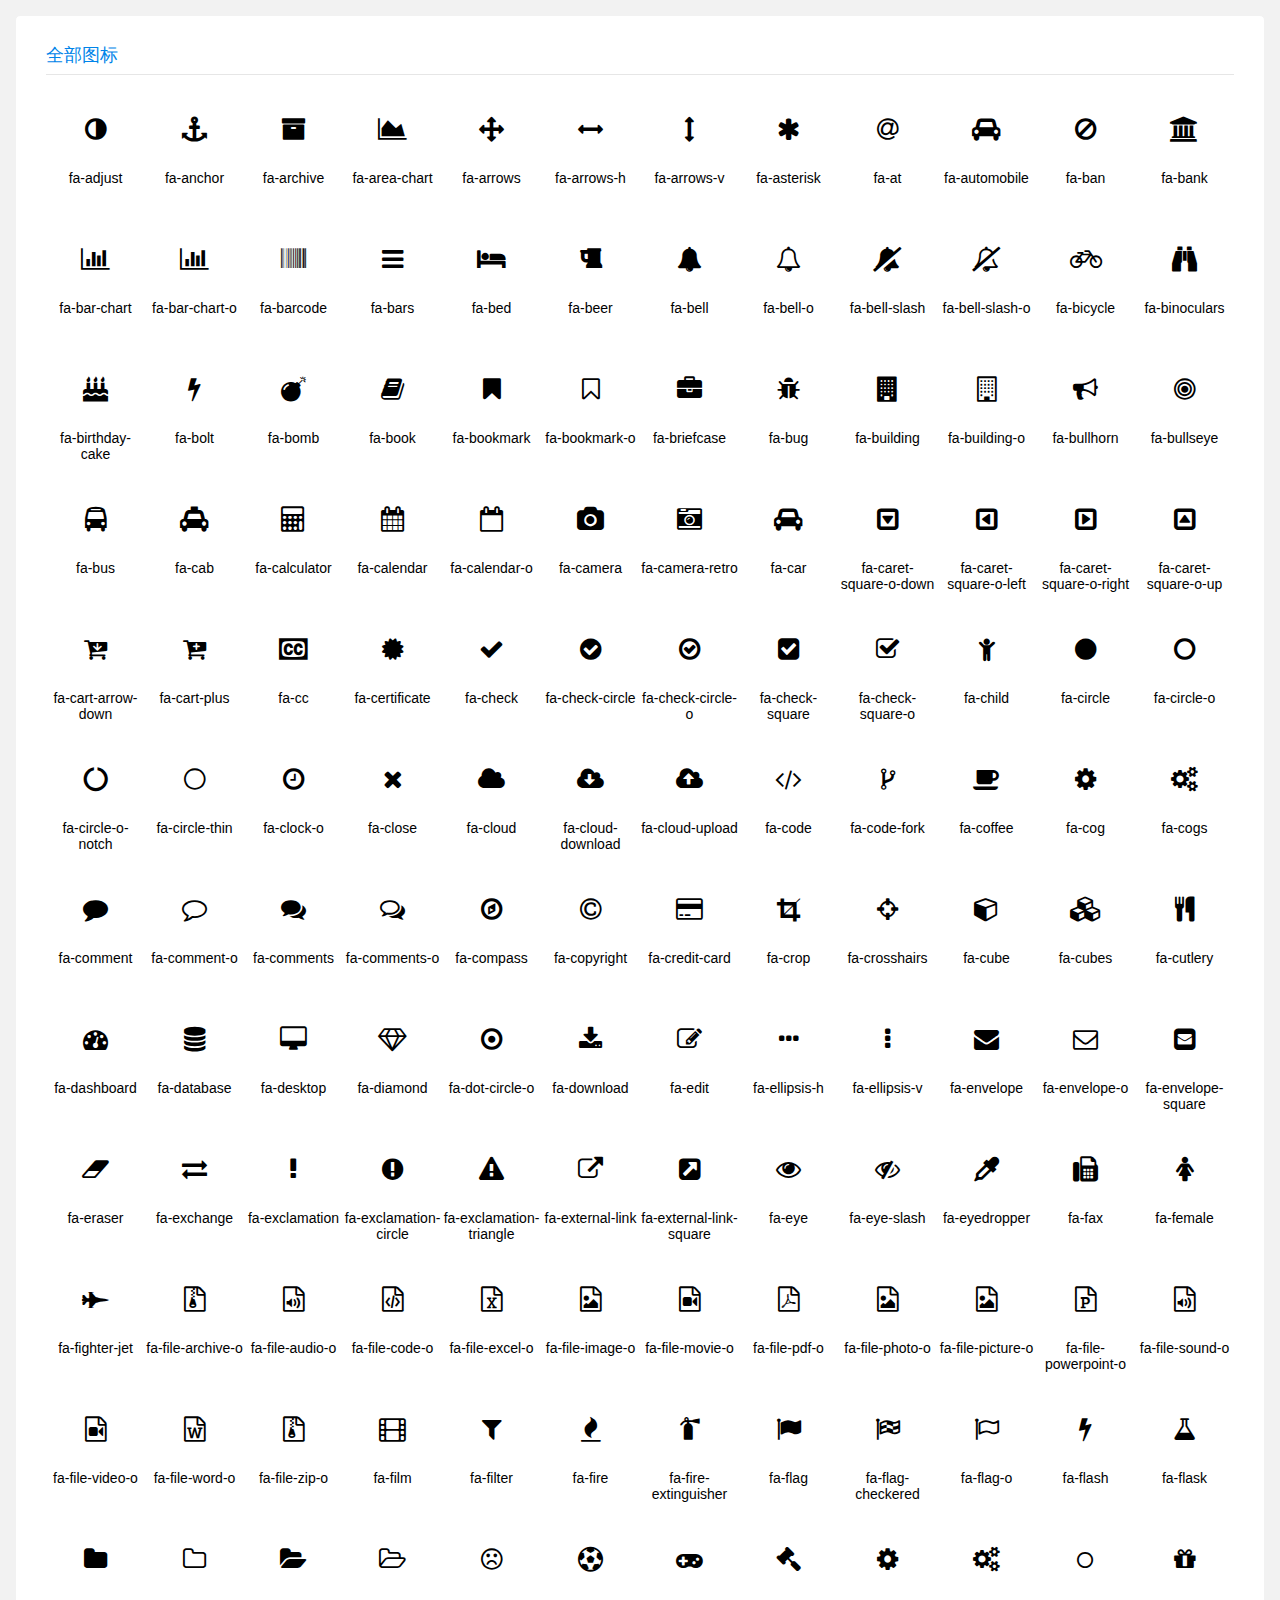
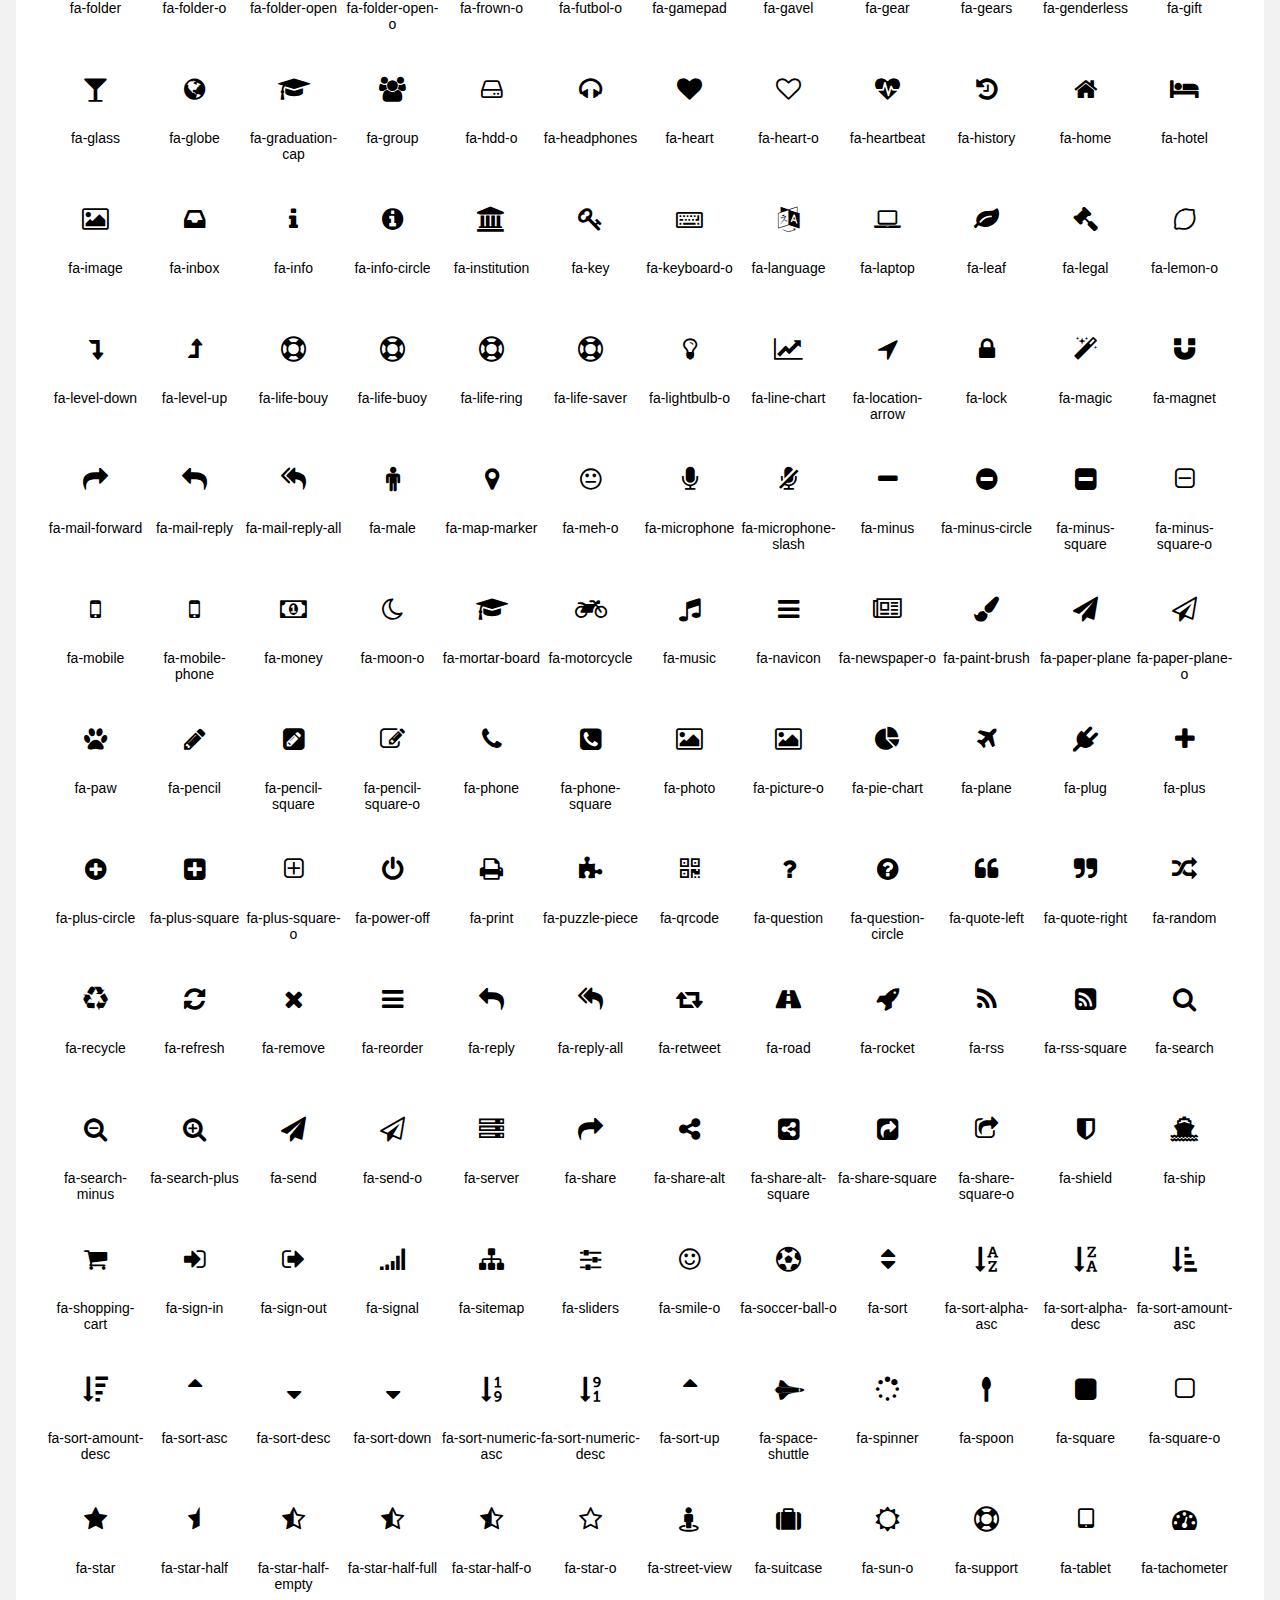
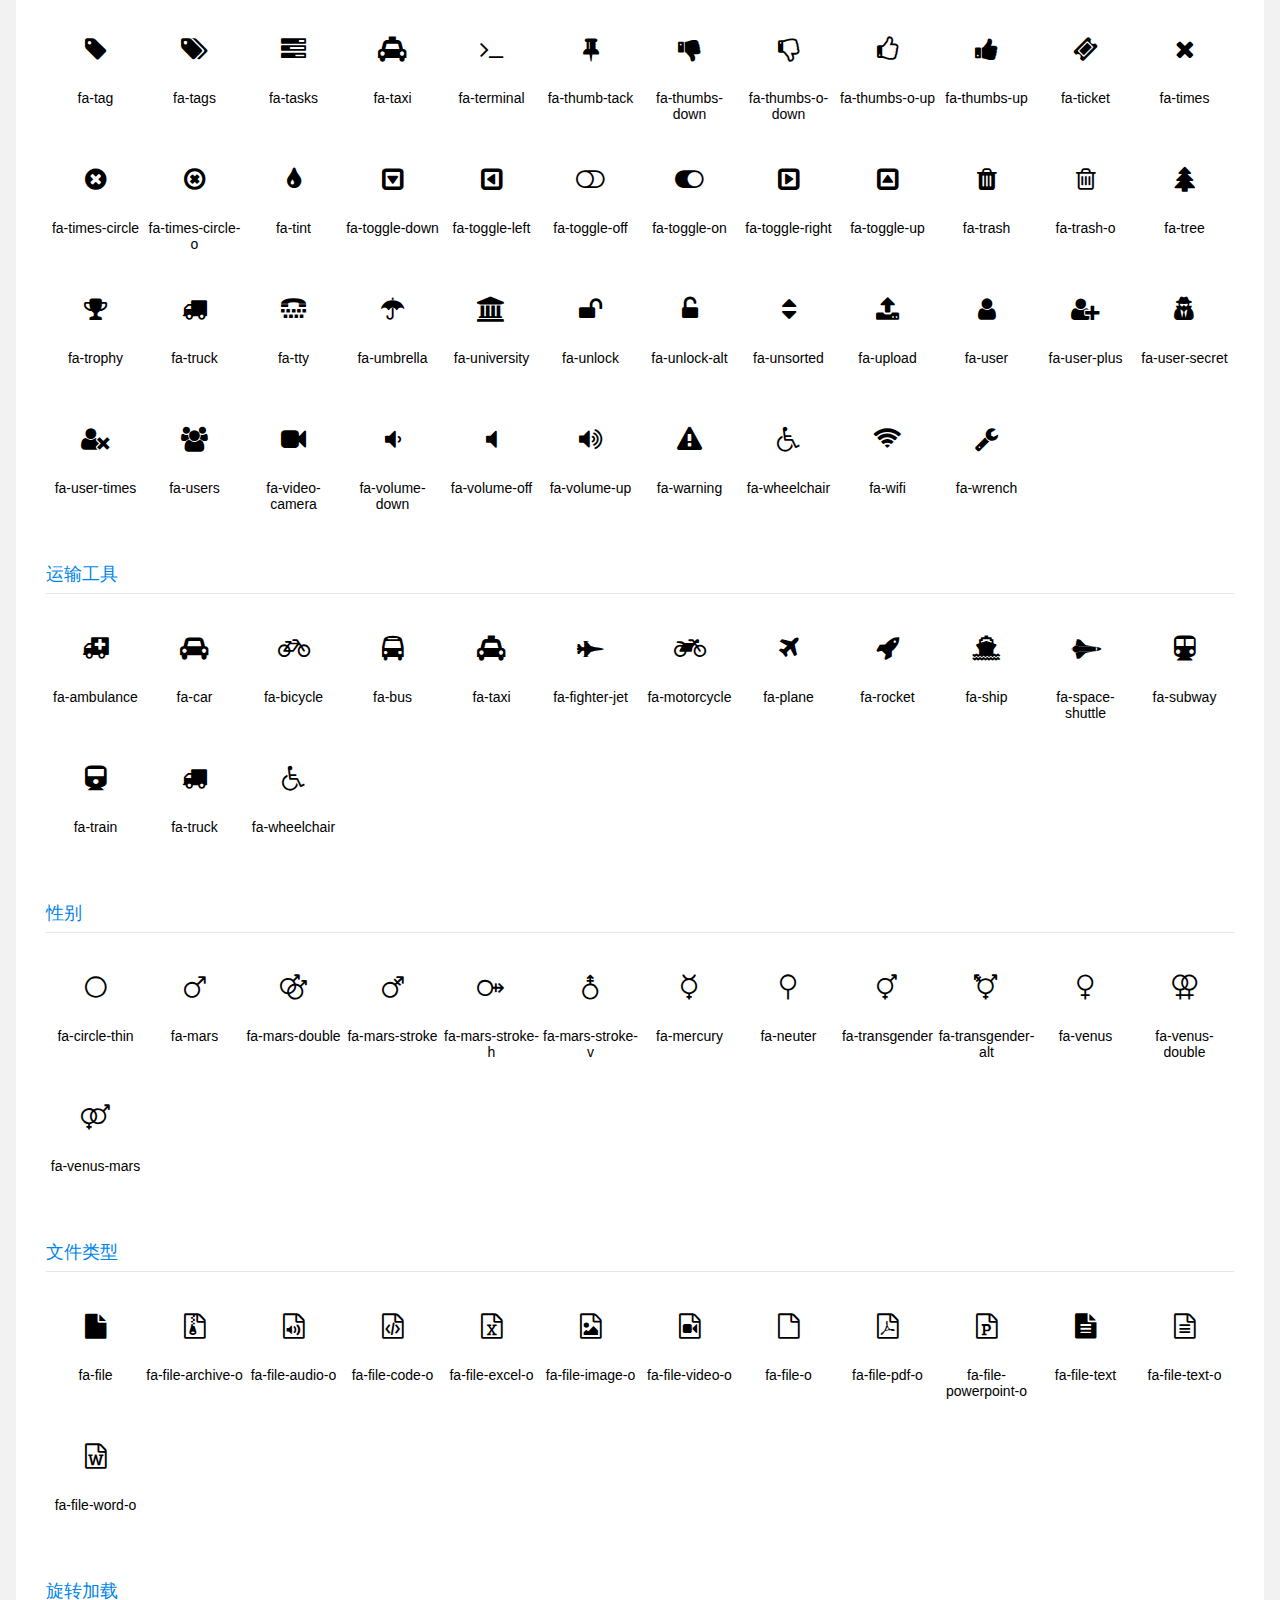
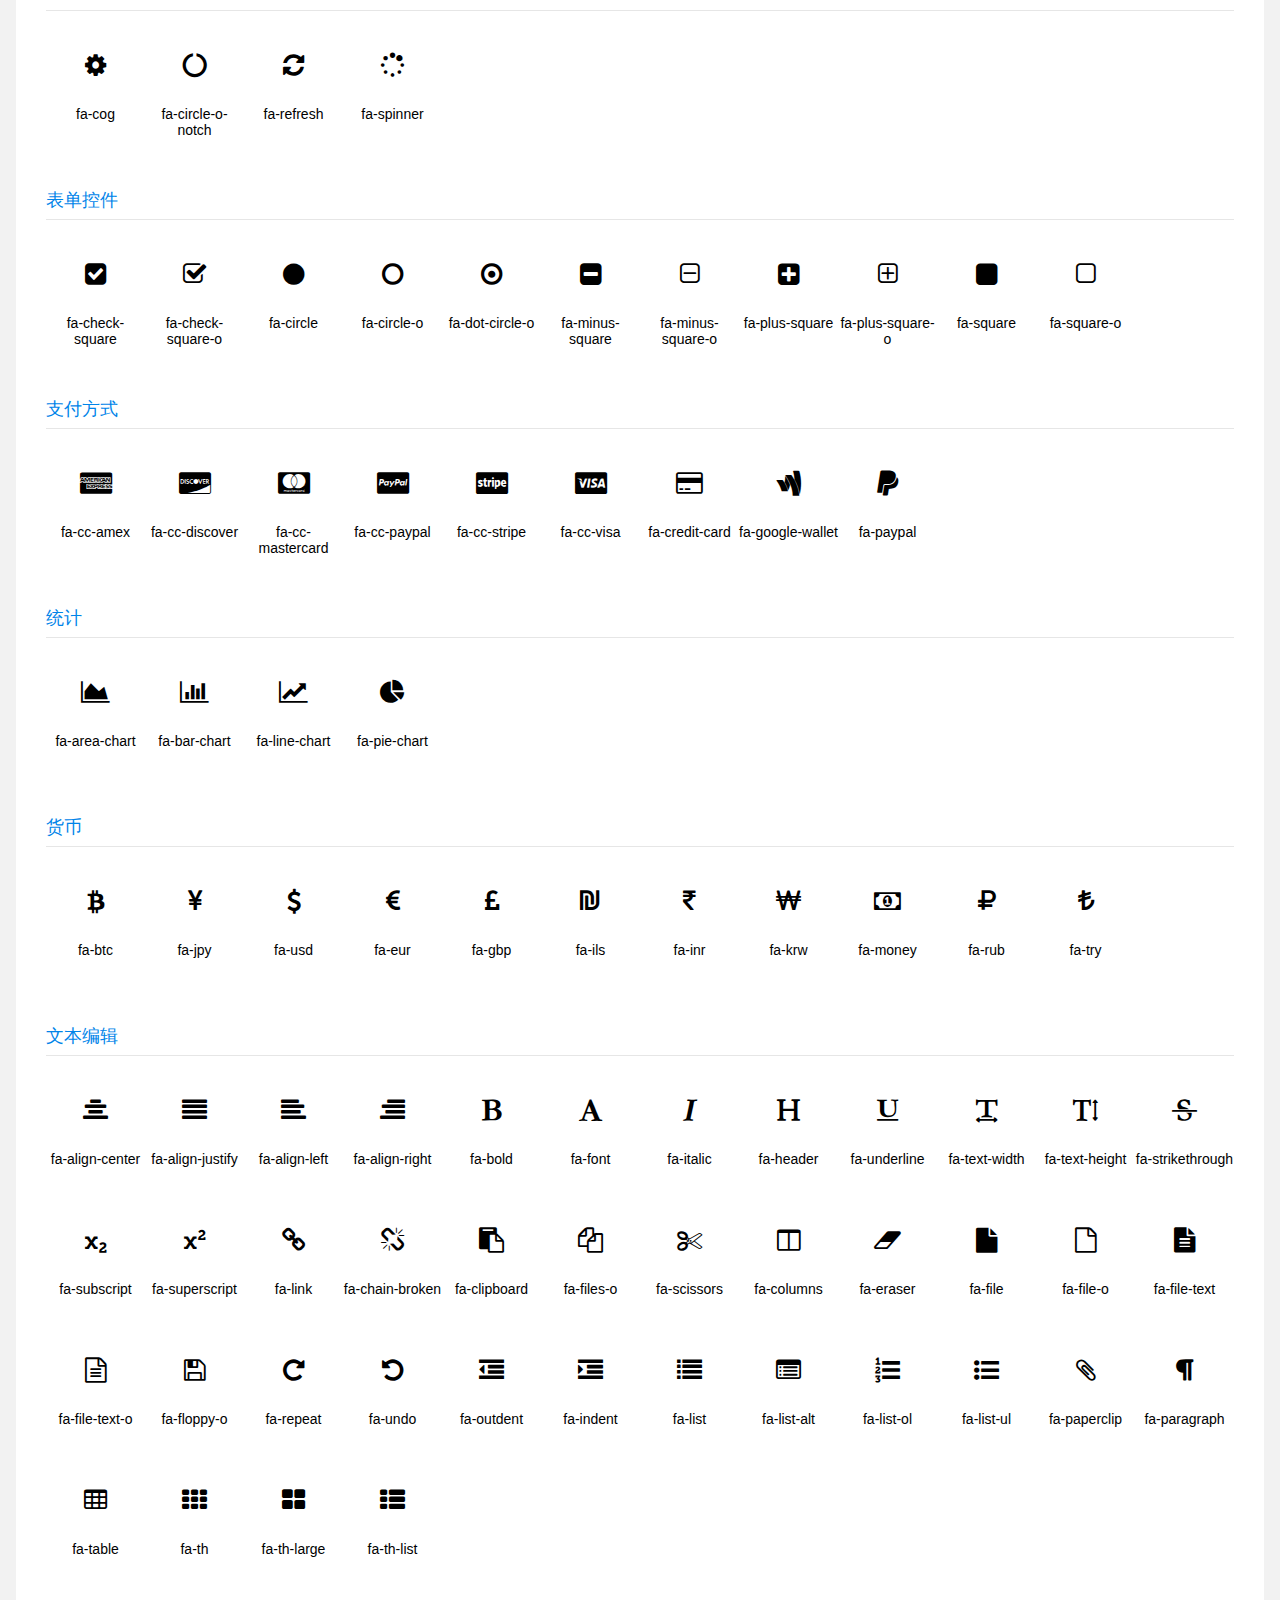
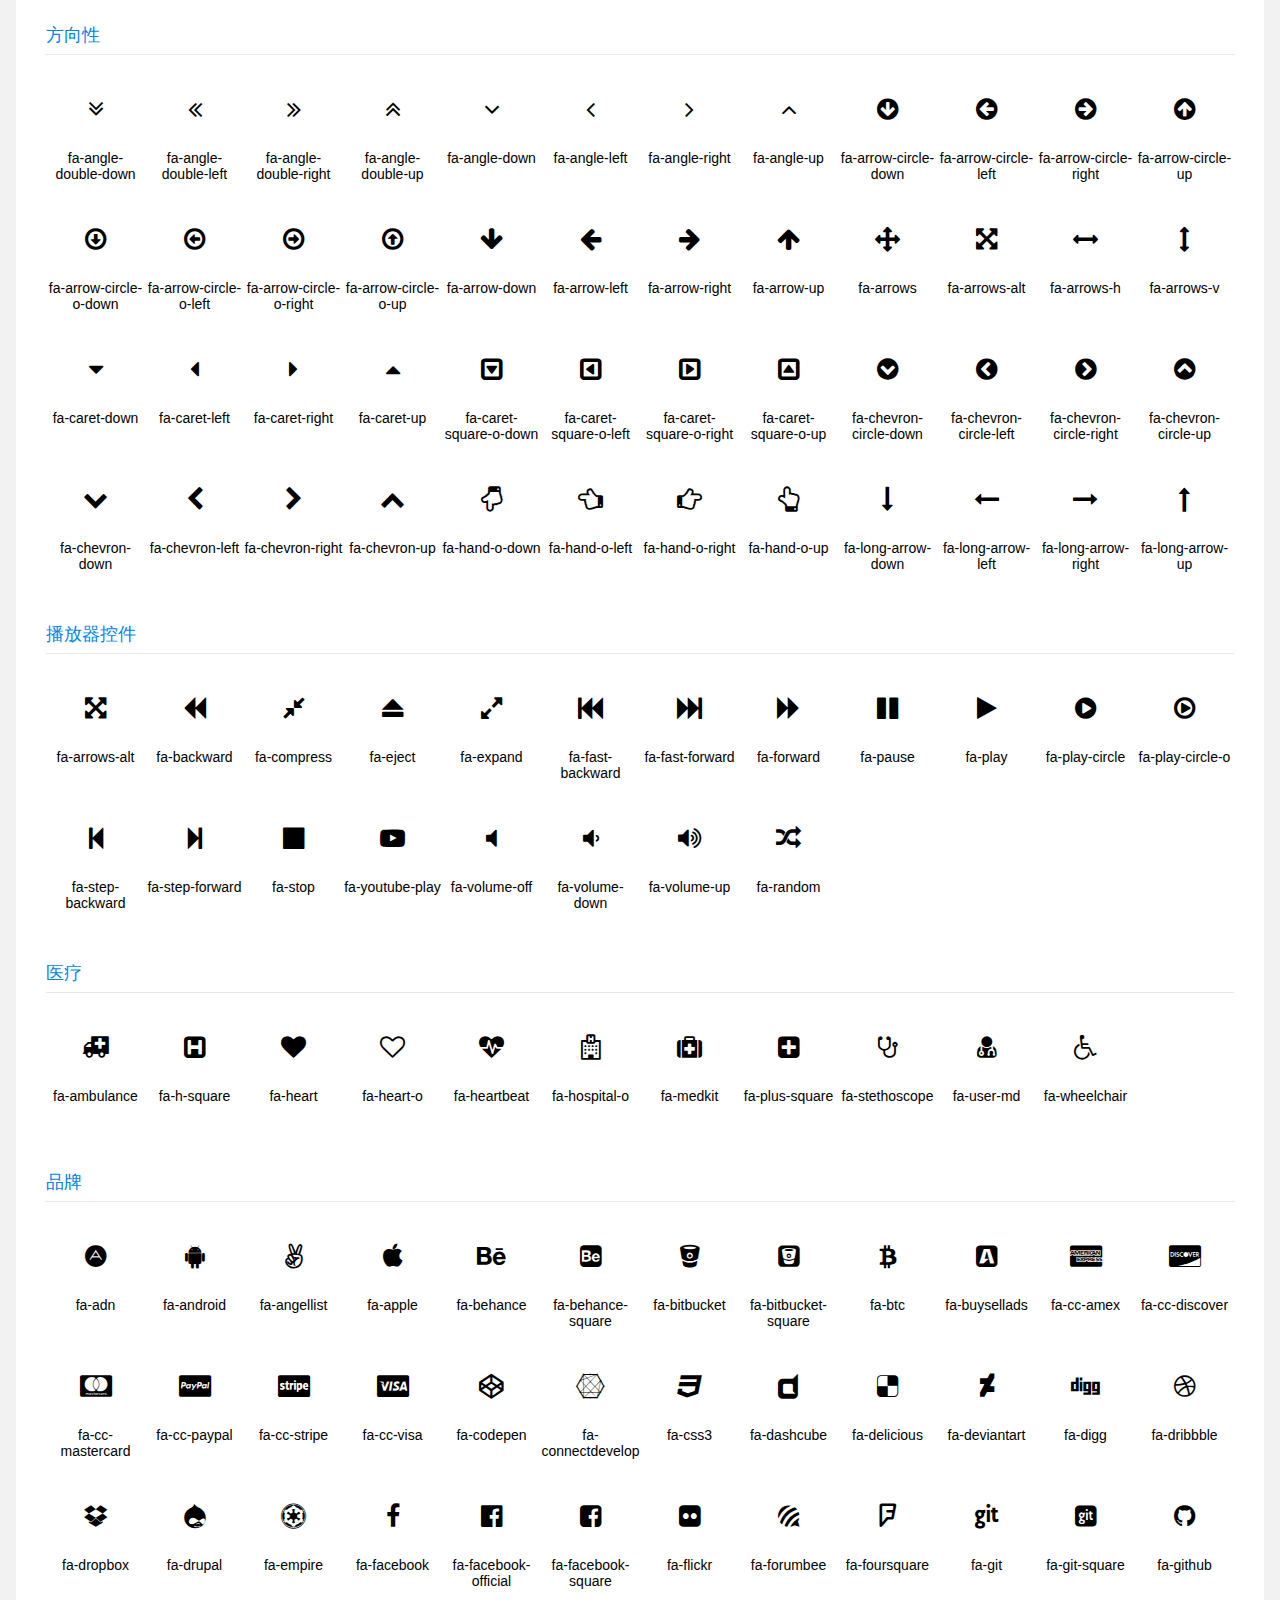
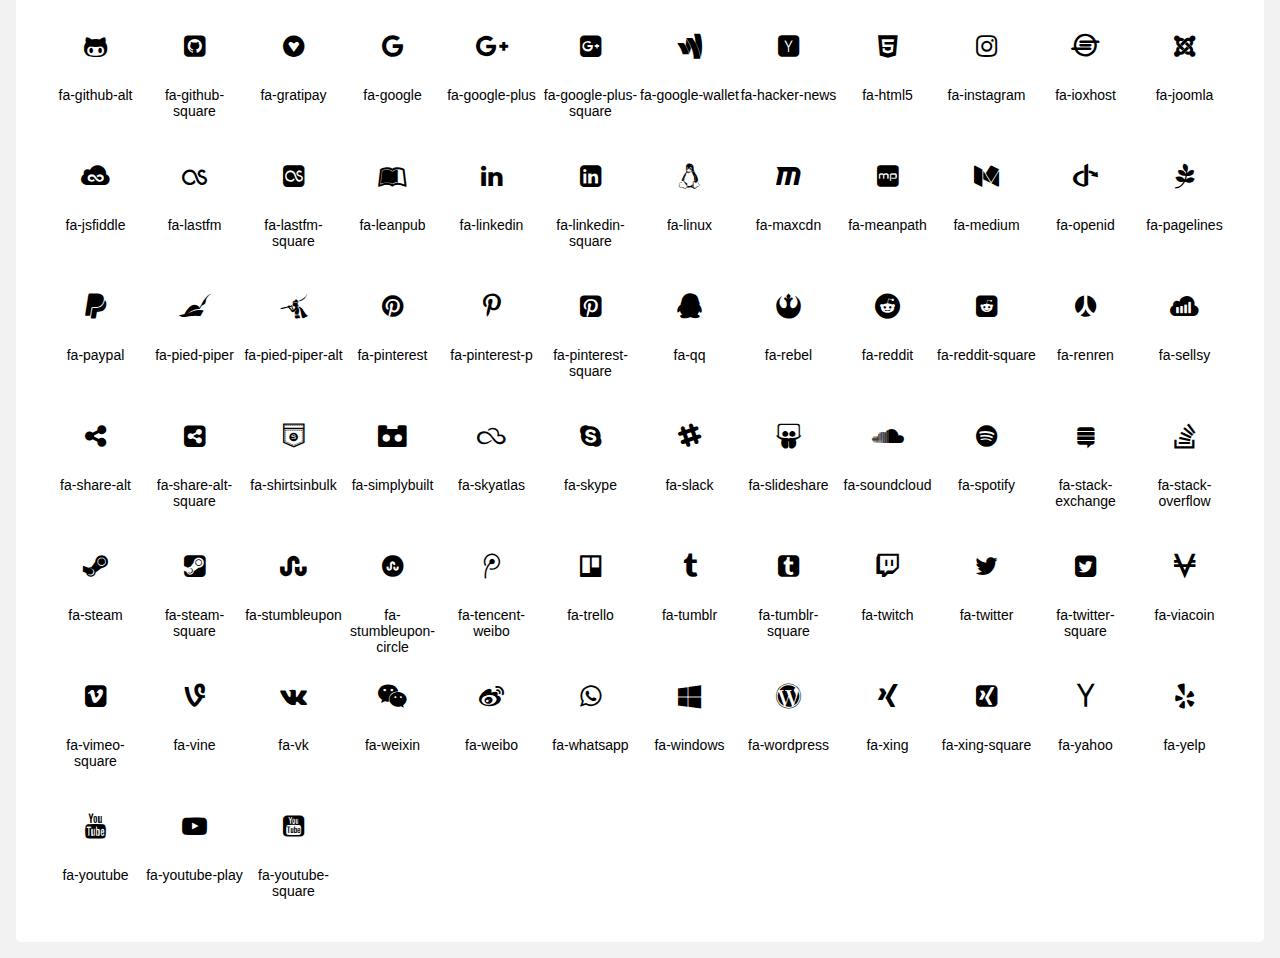
<file: hznu-naive-chat-server/hznu-naive-chat-server-ddd/src/main/webapp/res/page/icon.html>
<!DOCTYPE html>
<html>
<head>
    <meta charset="utf-8">
    <title>图标列表</title>
    <meta name="renderer" content="webkit">
    <meta http-equiv="X-UA-Compatible" content="IE=edge,chrome=1">
    <meta name="viewport" content="width=device-width, initial-scale=1, maximum-scale=1">
    <meta name="apple-mobile-web-app-status-bar-style" content="black">
    <meta name="apple-mobile-web-app-capable" content="yes">
    <meta name="format-detection" content="telephone=no">
    <link rel="stylesheet" href="../lib/layui-v2.5.4/css/layui.css" media="all">
    <link rel="stylesheet" href="../lib/font-awesome-4.7.0/css/font-awesome.min.css" media="all">
    <link rel="stylesheet" href="../css/public.css" media="all">
    <style>
        h4{ font-size:18px;font-family:"Microsoft YaHei","Simsun",Arial; font-weight:normal; line-height:1; padding:0; margin:0;}
        .icons li{  margin:5px 0; text-align:center; height:120px; cursor:pointer;}
        .icons li i{ display:block; font-size:35px; margin:10px 0; line-height:60px; height:60px;}
        .icons li:hover{ background:#2f4056; border-radius:5px; color:#fff;}
        .icons li:hover i{ font-size:50px;}
        .section{ padding:20px;}
        .section h4 span{ color:#0084e9;}
        .fa {font-size: 25px !important;}
        .fa:hover {font-size: 50px !important;}
    </style>
</head>
<body>
<div class="layuimini-container">
    <div class="layuimini-main">

        <div class="section">
            <h4><span>全部图标</span></h4>
            <hr>
            <ul class="icons layui-row">
                <li class='layui-col-xs4 layui-col-sm3 layui-col-md2 layui-col-lg1 '><i class="fa fa-adjust"></i><span>fa-adjust</span></li>
                <li class='layui-col-xs4 layui-col-sm3 layui-col-md2 layui-col-lg1 '><i class="fa fa-anchor"></i><span>fa-anchor</span></li>
                <li class='layui-col-xs4 layui-col-sm3 layui-col-md2 layui-col-lg1 '><i class="fa fa-archive"></i><span>fa-archive</span></li>
                <li class='layui-col-xs4 layui-col-sm3 layui-col-md2 layui-col-lg1 '><i class="fa fa-area-chart"></i><span>fa-area-chart</span></li>
                <li class='layui-col-xs4 layui-col-sm3 layui-col-md2 layui-col-lg1 '><i class="fa fa-arrows"></i><span>fa-arrows</span></li>
                <li class='layui-col-xs4 layui-col-sm3 layui-col-md2 layui-col-lg1 '><i class="fa fa-arrows-h"></i><span>fa-arrows-h</span></li>
                <li class='layui-col-xs4 layui-col-sm3 layui-col-md2 layui-col-lg1 '><i class="fa fa-arrows-v"></i><span>fa-arrows-v</span></li>
                <li class='layui-col-xs4 layui-col-sm3 layui-col-md2 layui-col-lg1 '><i class="fa fa-asterisk"></i><span>fa-asterisk</span></li>
                <li class='layui-col-xs4 layui-col-sm3 layui-col-md2 layui-col-lg1 '><i class="fa fa-at"></i><span>fa-at</span></li>
                <li class='layui-col-xs4 layui-col-sm3 layui-col-md2 layui-col-lg1 '><i class="fa fa-automobile"></i><span>fa-automobile</span></li>
                <li class='layui-col-xs4 layui-col-sm3 layui-col-md2 layui-col-lg1 '><i class="fa fa-ban"></i><span>fa-ban</span></li>
                <li class='layui-col-xs4 layui-col-sm3 layui-col-md2 layui-col-lg1 '><i class="fa fa-bank"></i><span>fa-bank</span></li>
                <li class='layui-col-xs4 layui-col-sm3 layui-col-md2 layui-col-lg1 '><i class="fa fa-bar-chart"></i><span>fa-bar-chart</span></li>
                <li class='layui-col-xs4 layui-col-sm3 layui-col-md2 layui-col-lg1 '><i class="fa fa-bar-chart-o"></i><span>fa-bar-chart-o</span></li>
                <li class='layui-col-xs4 layui-col-sm3 layui-col-md2 layui-col-lg1 '><i class="fa fa-barcode"></i><span>fa-barcode</span></li>
                <li class='layui-col-xs4 layui-col-sm3 layui-col-md2 layui-col-lg1 '><i class="fa fa-bars"></i><span>fa-bars</span></li>
                <li class='layui-col-xs4 layui-col-sm3 layui-col-md2 layui-col-lg1 '><i class="fa fa-bed"></i><span>fa-bed</span></li>
                <li class='layui-col-xs4 layui-col-sm3 layui-col-md2 layui-col-lg1 '><i class="fa fa-beer"></i><span>fa-beer</span></li>
                <li class='layui-col-xs4 layui-col-sm3 layui-col-md2 layui-col-lg1 '><i class="fa fa-bell"></i><span>fa-bell</span></li>
                <li class='layui-col-xs4 layui-col-sm3 layui-col-md2 layui-col-lg1 '><i class="fa fa-bell-o"></i><span>fa-bell-o</span></li>
                <li class='layui-col-xs4 layui-col-sm3 layui-col-md2 layui-col-lg1 '><i class="fa fa-bell-slash"></i><span>fa-bell-slash</span></li>
                <li class='layui-col-xs4 layui-col-sm3 layui-col-md2 layui-col-lg1 '><i class="fa fa-bell-slash-o"></i><span>fa-bell-slash-o</span></li>
                <li class='layui-col-xs4 layui-col-sm3 layui-col-md2 layui-col-lg1 '><i class="fa fa-bicycle"></i><span>fa-bicycle</span></li>
                <li class='layui-col-xs4 layui-col-sm3 layui-col-md2 layui-col-lg1 '><i class="fa fa-binoculars"></i><span>fa-binoculars</span></li>
                <li class='layui-col-xs4 layui-col-sm3 layui-col-md2 layui-col-lg1 '><i class="fa fa-birthday-cake"></i><span>fa-birthday-cake</span></li>
                <li class='layui-col-xs4 layui-col-sm3 layui-col-md2 layui-col-lg1 '><i class="fa fa-bolt"></i><span>fa-bolt</span></li>
                <li class='layui-col-xs4 layui-col-sm3 layui-col-md2 layui-col-lg1 '><i class="fa fa-bomb"></i><span>fa-bomb</span></li>
                <li class='layui-col-xs4 layui-col-sm3 layui-col-md2 layui-col-lg1 '><i class="fa fa-book"></i><span>fa-book</span></li>
                <li class='layui-col-xs4 layui-col-sm3 layui-col-md2 layui-col-lg1 '><i class="fa fa-bookmark"></i><span>fa-bookmark</span></li>
                <li class='layui-col-xs4 layui-col-sm3 layui-col-md2 layui-col-lg1 '><i class="fa fa-bookmark-o"></i><span>fa-bookmark-o</span></li>
                <li class='layui-col-xs4 layui-col-sm3 layui-col-md2 layui-col-lg1 '><i class="fa fa-briefcase"></i><span>fa-briefcase</span></li>
                <li class='layui-col-xs4 layui-col-sm3 layui-col-md2 layui-col-lg1 '><i class="fa fa-bug"></i><span>fa-bug</span></li>
                <li class='layui-col-xs4 layui-col-sm3 layui-col-md2 layui-col-lg1 '><i class="fa fa-building"></i><span>fa-building</span></li>
                <li class='layui-col-xs4 layui-col-sm3 layui-col-md2 layui-col-lg1 '><i class="fa fa-building-o"></i><span>fa-building-o</span></li>
                <li class='layui-col-xs4 layui-col-sm3 layui-col-md2 layui-col-lg1 '><i class="fa fa-bullhorn"></i><span>fa-bullhorn</span></li>
                <li class='layui-col-xs4 layui-col-sm3 layui-col-md2 layui-col-lg1 '><i class="fa fa-bullseye"></i><span>fa-bullseye</span></li>
                <li class='layui-col-xs4 layui-col-sm3 layui-col-md2 layui-col-lg1 '><i class="fa fa-bus"></i><span>fa-bus</span></li>
                <li class='layui-col-xs4 layui-col-sm3 layui-col-md2 layui-col-lg1 '><i class="fa fa-cab"></i><span>fa-cab</span></li>
                <li class='layui-col-xs4 layui-col-sm3 layui-col-md2 layui-col-lg1 '><i class="fa fa-calculator"></i><span>fa-calculator</span></li>
                <li class='layui-col-xs4 layui-col-sm3 layui-col-md2 layui-col-lg1 '><i class="fa fa-calendar"></i><span>fa-calendar</span></li>
                <li class='layui-col-xs4 layui-col-sm3 layui-col-md2 layui-col-lg1 '><i class="fa fa-calendar-o"></i><span>fa-calendar-o</span></li>
                <li class='layui-col-xs4 layui-col-sm3 layui-col-md2 layui-col-lg1 '><i class="fa fa-camera"></i><span>fa-camera</span></li>
                <li class='layui-col-xs4 layui-col-sm3 layui-col-md2 layui-col-lg1 '><i class="fa fa-camera-retro"></i><span>fa-camera-retro</span></li>
                <li class='layui-col-xs4 layui-col-sm3 layui-col-md2 layui-col-lg1 '><i class="fa fa-car"></i><span>fa-car</span></li>
                <li class='layui-col-xs4 layui-col-sm3 layui-col-md2 layui-col-lg1 '><i class="fa fa-caret-square-o-down"></i><span>fa-caret-square-o-down</span></li>
                <li class='layui-col-xs4 layui-col-sm3 layui-col-md2 layui-col-lg1 '><i class="fa fa-caret-square-o-left"></i><span>fa-caret-square-o-left</span></li>
                <li class='layui-col-xs4 layui-col-sm3 layui-col-md2 layui-col-lg1 '><i class="fa fa-caret-square-o-right"></i><span>fa-caret-square-o-right</span></li>
                <li class='layui-col-xs4 layui-col-sm3 layui-col-md2 layui-col-lg1 '><i class="fa fa-caret-square-o-up"></i><span>fa-caret-square-o-up</span></li>
                <li class='layui-col-xs4 layui-col-sm3 layui-col-md2 layui-col-lg1 '><i class="fa fa-cart-arrow-down"></i><span>fa-cart-arrow-down</span></li>
                <li class='layui-col-xs4 layui-col-sm3 layui-col-md2 layui-col-lg1 '><i class="fa fa-cart-plus"></i><span>fa-cart-plus</span></li>
                <li class='layui-col-xs4 layui-col-sm3 layui-col-md2 layui-col-lg1 '><i class="fa fa-cc"></i><span>fa-cc</span></li>
                <li class='layui-col-xs4 layui-col-sm3 layui-col-md2 layui-col-lg1 '><i class="fa fa-certificate"></i><span>fa-certificate</span></li>
                <li class='layui-col-xs4 layui-col-sm3 layui-col-md2 layui-col-lg1 '><i class="fa fa-check"></i><span>fa-check</span></li>
                <li class='layui-col-xs4 layui-col-sm3 layui-col-md2 layui-col-lg1 '><i class="fa fa-check-circle"></i><span>fa-check-circle</span></li>
                <li class='layui-col-xs4 layui-col-sm3 layui-col-md2 layui-col-lg1 '><i class="fa fa-check-circle-o"></i><span>fa-check-circle-o</span></li>
                <li class='layui-col-xs4 layui-col-sm3 layui-col-md2 layui-col-lg1 '><i class="fa fa-check-square"></i><span>fa-check-square</span></li>
                <li class='layui-col-xs4 layui-col-sm3 layui-col-md2 layui-col-lg1 '><i class="fa fa-check-square-o"></i><span>fa-check-square-o</span></li>
                <li class='layui-col-xs4 layui-col-sm3 layui-col-md2 layui-col-lg1 '><i class="fa fa-child"></i><span>fa-child</span></li>
                <li class='layui-col-xs4 layui-col-sm3 layui-col-md2 layui-col-lg1 '><i class="fa fa-circle"></i><span>fa-circle</span></li>
                <li class='layui-col-xs4 layui-col-sm3 layui-col-md2 layui-col-lg1 '><i class="fa fa-circle-o"></i><span>fa-circle-o</span></li>
                <li class='layui-col-xs4 layui-col-sm3 layui-col-md2 layui-col-lg1 '><i class="fa fa-circle-o-notch"></i><span>fa-circle-o-notch</span></li>
                <li class='layui-col-xs4 layui-col-sm3 layui-col-md2 layui-col-lg1 '><i class="fa fa-circle-thin"></i><span>fa-circle-thin</span></li>
                <li class='layui-col-xs4 layui-col-sm3 layui-col-md2 layui-col-lg1 '><i class="fa fa-clock-o"></i><span>fa-clock-o</span></li>
                <li class='layui-col-xs4 layui-col-sm3 layui-col-md2 layui-col-lg1 '><i class="fa fa-close"></i><span>fa-close</span></li>
                <li class='layui-col-xs4 layui-col-sm3 layui-col-md2 layui-col-lg1 '><i class="fa fa-cloud"></i><span>fa-cloud</span></li>
                <li class='layui-col-xs4 layui-col-sm3 layui-col-md2 layui-col-lg1 '><i class="fa fa-cloud-download"></i><span>fa-cloud-download</span></li>
                <li class='layui-col-xs4 layui-col-sm3 layui-col-md2 layui-col-lg1 '><i class="fa fa-cloud-upload"></i><span>fa-cloud-upload</span></li>
                <li class='layui-col-xs4 layui-col-sm3 layui-col-md2 layui-col-lg1 '><i class="fa fa-code"></i><span>fa-code</span></li>
                <li class='layui-col-xs4 layui-col-sm3 layui-col-md2 layui-col-lg1 '><i class="fa fa-code-fork"></i><span>fa-code-fork</span></li>
                <li class='layui-col-xs4 layui-col-sm3 layui-col-md2 layui-col-lg1 '><i class="fa fa-coffee"></i><span>fa-coffee</span></li>
                <li class='layui-col-xs4 layui-col-sm3 layui-col-md2 layui-col-lg1 '><i class="fa fa-cog"></i><span>fa-cog</span></li>
                <li class='layui-col-xs4 layui-col-sm3 layui-col-md2 layui-col-lg1 '><i class="fa fa-cogs"></i><span>fa-cogs</span></li>
                <li class='layui-col-xs4 layui-col-sm3 layui-col-md2 layui-col-lg1 '><i class="fa fa-comment"></i><span>fa-comment</span></li>
                <li class='layui-col-xs4 layui-col-sm3 layui-col-md2 layui-col-lg1 '><i class="fa fa-comment-o"></i><span>fa-comment-o</span></li>
                <li class='layui-col-xs4 layui-col-sm3 layui-col-md2 layui-col-lg1 '><i class="fa fa-comments"></i><span>fa-comments</span></li>
                <li class='layui-col-xs4 layui-col-sm3 layui-col-md2 layui-col-lg1 '><i class="fa fa-comments-o"></i><span>fa-comments-o</span></li>
                <li class='layui-col-xs4 layui-col-sm3 layui-col-md2 layui-col-lg1 '><i class="fa fa-compass"></i><span>fa-compass</span></li>
                <li class='layui-col-xs4 layui-col-sm3 layui-col-md2 layui-col-lg1 '><i class="fa fa-copyright"></i><span>fa-copyright</span></li>
                <li class='layui-col-xs4 layui-col-sm3 layui-col-md2 layui-col-lg1 '><i class="fa fa-credit-card"></i><span>fa-credit-card</span></li>
                <li class='layui-col-xs4 layui-col-sm3 layui-col-md2 layui-col-lg1 '><i class="fa fa-crop"></i><span>fa-crop</span></li>
                <li class='layui-col-xs4 layui-col-sm3 layui-col-md2 layui-col-lg1 '><i class="fa fa-crosshairs"></i><span>fa-crosshairs</span></li>
                <li class='layui-col-xs4 layui-col-sm3 layui-col-md2 layui-col-lg1 '><i class="fa fa-cube"></i><span>fa-cube</span></li>
                <li class='layui-col-xs4 layui-col-sm3 layui-col-md2 layui-col-lg1 '><i class="fa fa-cubes"></i><span>fa-cubes</span></li>
                <li class='layui-col-xs4 layui-col-sm3 layui-col-md2 layui-col-lg1 '><i class="fa fa-cutlery"></i><span>fa-cutlery</span></li>
                <li class='layui-col-xs4 layui-col-sm3 layui-col-md2 layui-col-lg1 '><i class="fa fa-dashboard"></i><span>fa-dashboard</span></li>
                <li class='layui-col-xs4 layui-col-sm3 layui-col-md2 layui-col-lg1 '><i class="fa fa-database"></i><span>fa-database</span></li>
                <li class='layui-col-xs4 layui-col-sm3 layui-col-md2 layui-col-lg1 '><i class="fa fa-desktop"></i><span>fa-desktop</span></li>
                <li class='layui-col-xs4 layui-col-sm3 layui-col-md2 layui-col-lg1 '><i class="fa fa-diamond"></i><span>fa-diamond</span></li>
                <li class='layui-col-xs4 layui-col-sm3 layui-col-md2 layui-col-lg1 '><i class="fa fa-dot-circle-o"></i><span>fa-dot-circle-o</span></li>
                <li class='layui-col-xs4 layui-col-sm3 layui-col-md2 layui-col-lg1 '><i class="fa fa-download"></i><span>fa-download</span></li>
                <li class='layui-col-xs4 layui-col-sm3 layui-col-md2 layui-col-lg1 '><i class="fa fa-edit"></i><span>fa-edit</span></li>
                <li class='layui-col-xs4 layui-col-sm3 layui-col-md2 layui-col-lg1 '><i class="fa fa-ellipsis-h"></i><span>fa-ellipsis-h</span></li>
                <li class='layui-col-xs4 layui-col-sm3 layui-col-md2 layui-col-lg1 '><i class="fa fa-ellipsis-v"></i><span>fa-ellipsis-v</span></li>
                <li class='layui-col-xs4 layui-col-sm3 layui-col-md2 layui-col-lg1 '><i class="fa fa-envelope"></i><span>fa-envelope</span></li>
                <li class='layui-col-xs4 layui-col-sm3 layui-col-md2 layui-col-lg1 '><i class="fa fa-envelope-o"></i><span>fa-envelope-o</span></li>
                <li class='layui-col-xs4 layui-col-sm3 layui-col-md2 layui-col-lg1 '><i class="fa fa-envelope-square"></i><span>fa-envelope-square</span></li>
                <li class='layui-col-xs4 layui-col-sm3 layui-col-md2 layui-col-lg1 '><i class="fa fa-eraser"></i><span>fa-eraser</span></li>
                <li class='layui-col-xs4 layui-col-sm3 layui-col-md2 layui-col-lg1 '><i class="fa fa-exchange"></i><span>fa-exchange</span></li>
                <li class='layui-col-xs4 layui-col-sm3 layui-col-md2 layui-col-lg1 '><i class="fa fa-exclamation"></i><span>fa-exclamation</span></li>
                <li class='layui-col-xs4 layui-col-sm3 layui-col-md2 layui-col-lg1 '><i class="fa fa-exclamation-circle"></i><span>fa-exclamation-circle</span></li>
                <li class='layui-col-xs4 layui-col-sm3 layui-col-md2 layui-col-lg1 '><i class="fa fa-exclamation-triangle"></i><span>fa-exclamation-triangle</span></li>
                <li class='layui-col-xs4 layui-col-sm3 layui-col-md2 layui-col-lg1 '><i class="fa fa-external-link"></i><span>fa-external-link</span></li>
                <li class='layui-col-xs4 layui-col-sm3 layui-col-md2 layui-col-lg1 '><i class="fa fa-external-link-square"></i><span>fa-external-link-square</span></li>
                <li class='layui-col-xs4 layui-col-sm3 layui-col-md2 layui-col-lg1 '><i class="fa fa-eye"></i><span>fa-eye</span></li>
                <li class='layui-col-xs4 layui-col-sm3 layui-col-md2 layui-col-lg1 '><i class="fa fa-eye-slash"></i><span>fa-eye-slash</span></li>
                <li class='layui-col-xs4 layui-col-sm3 layui-col-md2 layui-col-lg1 '><i class="fa fa-eyedropper"></i><span>fa-eyedropper</span></li>
                <li class='layui-col-xs4 layui-col-sm3 layui-col-md2 layui-col-lg1 '><i class="fa fa-fax"></i><span>fa-fax</span></li>
                <li class='layui-col-xs4 layui-col-sm3 layui-col-md2 layui-col-lg1 '><i class="fa fa-female"></i><span>fa-female</span></li>
                <li class='layui-col-xs4 layui-col-sm3 layui-col-md2 layui-col-lg1 '><i class="fa fa-fighter-jet"></i><span>fa-fighter-jet</span></li>
                <li class='layui-col-xs4 layui-col-sm3 layui-col-md2 layui-col-lg1 '><i class="fa fa-file-archive-o"></i><span>fa-file-archive-o</span></li>
                <li class='layui-col-xs4 layui-col-sm3 layui-col-md2 layui-col-lg1 '><i class="fa fa-file-audio-o"></i><span>fa-file-audio-o</span></li>
                <li class='layui-col-xs4 layui-col-sm3 layui-col-md2 layui-col-lg1 '><i class="fa fa-file-code-o"></i><span>fa-file-code-o</span></li>
                <li class='layui-col-xs4 layui-col-sm3 layui-col-md2 layui-col-lg1 '><i class="fa fa-file-excel-o"></i><span>fa-file-excel-o</span></li>
                <li class='layui-col-xs4 layui-col-sm3 layui-col-md2 layui-col-lg1 '><i class="fa fa-file-image-o"></i><span>fa-file-image-o</span></li>
                <li class='layui-col-xs4 layui-col-sm3 layui-col-md2 layui-col-lg1 '><i class="fa fa-file-movie-o"></i><span>fa-file-movie-o</span></li>
                <li class='layui-col-xs4 layui-col-sm3 layui-col-md2 layui-col-lg1 '><i class="fa fa-file-pdf-o"></i><span>fa-file-pdf-o</span></li>
                <li class='layui-col-xs4 layui-col-sm3 layui-col-md2 layui-col-lg1 '><i class="fa fa-file-photo-o"></i><span>fa-file-photo-o</span></li>
                <li class='layui-col-xs4 layui-col-sm3 layui-col-md2 layui-col-lg1 '><i class="fa fa-file-picture-o"></i><span>fa-file-picture-o</span></li>
                <li class='layui-col-xs4 layui-col-sm3 layui-col-md2 layui-col-lg1 '><i class="fa fa-file-powerpoint-o"></i><span>fa-file-powerpoint-o</span></li>
                <li class='layui-col-xs4 layui-col-sm3 layui-col-md2 layui-col-lg1 '><i class="fa fa-file-sound-o"></i><span>fa-file-sound-o</span></li>
                <li class='layui-col-xs4 layui-col-sm3 layui-col-md2 layui-col-lg1 '><i class="fa fa-file-video-o"></i><span>fa-file-video-o</span></li>
                <li class='layui-col-xs4 layui-col-sm3 layui-col-md2 layui-col-lg1 '><i class="fa fa-file-word-o"></i><span>fa-file-word-o</span></li>
                <li class='layui-col-xs4 layui-col-sm3 layui-col-md2 layui-col-lg1 '><i class="fa fa-file-zip-o"></i><span>fa-file-zip-o</span></li>
                <li class='layui-col-xs4 layui-col-sm3 layui-col-md2 layui-col-lg1 '><i class="fa fa-film"></i><span>fa-film</span></li>
                <li class='layui-col-xs4 layui-col-sm3 layui-col-md2 layui-col-lg1 '><i class="fa fa-filter"></i><span>fa-filter</span></li>
                <li class='layui-col-xs4 layui-col-sm3 layui-col-md2 layui-col-lg1 '><i class="fa fa-fire"></i><span>fa-fire</span></li>
                <li class='layui-col-xs4 layui-col-sm3 layui-col-md2 layui-col-lg1 '><i class="fa fa-fire-extinguisher"></i><span>fa-fire-extinguisher</span></li>
                <li class='layui-col-xs4 layui-col-sm3 layui-col-md2 layui-col-lg1 '><i class="fa fa-flag"></i><span>fa-flag</span></li>
                <li class='layui-col-xs4 layui-col-sm3 layui-col-md2 layui-col-lg1 '><i class="fa fa-flag-checkered"></i><span>fa-flag-checkered</span></li>
                <li class='layui-col-xs4 layui-col-sm3 layui-col-md2 layui-col-lg1 '><i class="fa fa-flag-o"></i><span>fa-flag-o</span></li>
                <li class='layui-col-xs4 layui-col-sm3 layui-col-md2 layui-col-lg1 '><i class="fa fa-flash"></i><span>fa-flash</span></li>
                <li class='layui-col-xs4 layui-col-sm3 layui-col-md2 layui-col-lg1 '><i class="fa fa-flask"></i><span>fa-flask</span></li>
                <li class='layui-col-xs4 layui-col-sm3 layui-col-md2 layui-col-lg1 '><i class="fa fa-folder"></i><span>fa-folder</span></li>
                <li class='layui-col-xs4 layui-col-sm3 layui-col-md2 layui-col-lg1 '><i class="fa fa-folder-o"></i><span>fa-folder-o</span></li>
                <li class='layui-col-xs4 layui-col-sm3 layui-col-md2 layui-col-lg1 '><i class="fa fa-folder-open"></i><span>fa-folder-open</span></li>
                <li class='layui-col-xs4 layui-col-sm3 layui-col-md2 layui-col-lg1 '><i class="fa fa-folder-open-o"></i><span>fa-folder-open-o</span></li>
                <li class='layui-col-xs4 layui-col-sm3 layui-col-md2 layui-col-lg1 '><i class="fa fa-frown-o"></i><span>fa-frown-o</span></li>
                <li class='layui-col-xs4 layui-col-sm3 layui-col-md2 layui-col-lg1 '><i class="fa fa-futbol-o"></i><span>fa-futbol-o</span></li>
                <li class='layui-col-xs4 layui-col-sm3 layui-col-md2 layui-col-lg1 '><i class="fa fa-gamepad"></i><span>fa-gamepad</span></li>
                <li class='layui-col-xs4 layui-col-sm3 layui-col-md2 layui-col-lg1 '><i class="fa fa-gavel"></i><span>fa-gavel</span></li>
                <li class='layui-col-xs4 layui-col-sm3 layui-col-md2 layui-col-lg1 '><i class="fa fa-gear"></i><span>fa-gear</span></li>
                <li class='layui-col-xs4 layui-col-sm3 layui-col-md2 layui-col-lg1 '><i class="fa fa-gears"></i><span>fa-gears</span></li>
                <li class='layui-col-xs4 layui-col-sm3 layui-col-md2 layui-col-lg1 '><i class="fa fa-genderless"></i><span>fa-genderless</span></li>
                <li class='layui-col-xs4 layui-col-sm3 layui-col-md2 layui-col-lg1 '><i class="fa fa-gift"></i><span>fa-gift</span></li>
                <li class='layui-col-xs4 layui-col-sm3 layui-col-md2 layui-col-lg1 '><i class="fa fa-glass"></i><span>fa-glass</span></li>
                <li class='layui-col-xs4 layui-col-sm3 layui-col-md2 layui-col-lg1 '><i class="fa fa-globe"></i><span>fa-globe</span></li>
                <li class='layui-col-xs4 layui-col-sm3 layui-col-md2 layui-col-lg1 '><i class="fa fa-graduation-cap"></i><span>fa-graduation-cap</span></li>
                <li class='layui-col-xs4 layui-col-sm3 layui-col-md2 layui-col-lg1 '><i class="fa fa-group"></i><span>fa-group</span></li>
                <li class='layui-col-xs4 layui-col-sm3 layui-col-md2 layui-col-lg1 '><i class="fa fa-hdd-o"></i><span>fa-hdd-o</span></li>
                <li class='layui-col-xs4 layui-col-sm3 layui-col-md2 layui-col-lg1 '><i class="fa fa-headphones"></i><span>fa-headphones</span></li>
                <li class='layui-col-xs4 layui-col-sm3 layui-col-md2 layui-col-lg1 '><i class="fa fa-heart"></i><span>fa-heart</span></li>
                <li class='layui-col-xs4 layui-col-sm3 layui-col-md2 layui-col-lg1 '><i class="fa fa-heart-o"></i><span>fa-heart-o</span></li>
                <li class='layui-col-xs4 layui-col-sm3 layui-col-md2 layui-col-lg1 '><i class="fa fa-heartbeat"></i><span>fa-heartbeat</span></li>
                <li class='layui-col-xs4 layui-col-sm3 layui-col-md2 layui-col-lg1 '><i class="fa fa-history"></i><span>fa-history</span></li>
                <li class='layui-col-xs4 layui-col-sm3 layui-col-md2 layui-col-lg1 '><i class="fa fa-home"></i><span>fa-home</span></li>
                <li class='layui-col-xs4 layui-col-sm3 layui-col-md2 layui-col-lg1 '><i class="fa fa-hotel"></i><span>fa-hotel</span></li>
                <li class='layui-col-xs4 layui-col-sm3 layui-col-md2 layui-col-lg1 '><i class="fa fa-image"></i><span>fa-image</span></li>
                <li class='layui-col-xs4 layui-col-sm3 layui-col-md2 layui-col-lg1 '><i class="fa fa-inbox"></i><span>fa-inbox</span></li>
                <li class='layui-col-xs4 layui-col-sm3 layui-col-md2 layui-col-lg1 '><i class="fa fa-info"></i><span>fa-info</span></li>
                <li class='layui-col-xs4 layui-col-sm3 layui-col-md2 layui-col-lg1 '><i class="fa fa-info-circle"></i><span>fa-info-circle</span></li>
                <li class='layui-col-xs4 layui-col-sm3 layui-col-md2 layui-col-lg1 '><i class="fa fa-institution"></i><span>fa-institution</span></li>
                <li class='layui-col-xs4 layui-col-sm3 layui-col-md2 layui-col-lg1 '><i class="fa fa-key"></i><span>fa-key</span></li>
                <li class='layui-col-xs4 layui-col-sm3 layui-col-md2 layui-col-lg1 '><i class="fa fa-keyboard-o"></i><span>fa-keyboard-o</span></li>
                <li class='layui-col-xs4 layui-col-sm3 layui-col-md2 layui-col-lg1 '><i class="fa fa-language"></i><span>fa-language</span></li>
                <li class='layui-col-xs4 layui-col-sm3 layui-col-md2 layui-col-lg1 '><i class="fa fa-laptop"></i><span>fa-laptop</span></li>
                <li class='layui-col-xs4 layui-col-sm3 layui-col-md2 layui-col-lg1 '><i class="fa fa-leaf"></i><span>fa-leaf</span></li>
                <li class='layui-col-xs4 layui-col-sm3 layui-col-md2 layui-col-lg1 '><i class="fa fa-legal"></i><span>fa-legal</span></li>
                <li class='layui-col-xs4 layui-col-sm3 layui-col-md2 layui-col-lg1 '><i class="fa fa-lemon-o"></i><span>fa-lemon-o</span></li>
                <li class='layui-col-xs4 layui-col-sm3 layui-col-md2 layui-col-lg1 '><i class="fa fa-level-down"></i><span>fa-level-down</span></li>
                <li class='layui-col-xs4 layui-col-sm3 layui-col-md2 layui-col-lg1 '><i class="fa fa-level-up"></i><span>fa-level-up</span></li>
                <li class='layui-col-xs4 layui-col-sm3 layui-col-md2 layui-col-lg1 '><i class="fa fa-life-bouy"></i><span>fa-life-bouy</span></li>
                <li class='layui-col-xs4 layui-col-sm3 layui-col-md2 layui-col-lg1 '><i class="fa fa-life-buoy"></i><span>fa-life-buoy</span></li>
                <li class='layui-col-xs4 layui-col-sm3 layui-col-md2 layui-col-lg1 '><i class="fa fa-life-ring"></i><span>fa-life-ring</span></li>
                <li class='layui-col-xs4 layui-col-sm3 layui-col-md2 layui-col-lg1 '><i class="fa fa-life-saver"></i><span>fa-life-saver</span></li>
                <li class='layui-col-xs4 layui-col-sm3 layui-col-md2 layui-col-lg1 '><i class="fa fa-lightbulb-o"></i><span>fa-lightbulb-o</span></li>
                <li class='layui-col-xs4 layui-col-sm3 layui-col-md2 layui-col-lg1 '><i class="fa fa-line-chart"></i><span>fa-line-chart</span></li>
                <li class='layui-col-xs4 layui-col-sm3 layui-col-md2 layui-col-lg1 '><i class="fa fa-location-arrow"></i><span>fa-location-arrow</span></li>
                <li class='layui-col-xs4 layui-col-sm3 layui-col-md2 layui-col-lg1 '><i class="fa fa-lock"></i><span>fa-lock</span></li>
                <li class='layui-col-xs4 layui-col-sm3 layui-col-md2 layui-col-lg1 '><i class="fa fa-magic"></i><span>fa-magic</span></li>
                <li class='layui-col-xs4 layui-col-sm3 layui-col-md2 layui-col-lg1 '><i class="fa fa-magnet"></i><span>fa-magnet</span></li>
                <li class='layui-col-xs4 layui-col-sm3 layui-col-md2 layui-col-lg1 '><i class="fa fa-mail-forward"></i><span>fa-mail-forward</span></li>
                <li class='layui-col-xs4 layui-col-sm3 layui-col-md2 layui-col-lg1 '><i class="fa fa-mail-reply"></i><span>fa-mail-reply</span></li>
                <li class='layui-col-xs4 layui-col-sm3 layui-col-md2 layui-col-lg1 '><i class="fa fa-mail-reply-all"></i><span>fa-mail-reply-all</span></li>
                <li class='layui-col-xs4 layui-col-sm3 layui-col-md2 layui-col-lg1 '><i class="fa fa-male"></i><span>fa-male</span></li>
                <li class='layui-col-xs4 layui-col-sm3 layui-col-md2 layui-col-lg1 '><i class="fa fa-map-marker"></i><span>fa-map-marker</span></li>
                <li class='layui-col-xs4 layui-col-sm3 layui-col-md2 layui-col-lg1 '><i class="fa fa-meh-o"></i><span>fa-meh-o</span></li>
                <li class='layui-col-xs4 layui-col-sm3 layui-col-md2 layui-col-lg1 '><i class="fa fa-microphone"></i><span>fa-microphone</span></li>
                <li class='layui-col-xs4 layui-col-sm3 layui-col-md2 layui-col-lg1 '><i class="fa fa-microphone-slash"></i><span>fa-microphone-slash</span></li>
                <li class='layui-col-xs4 layui-col-sm3 layui-col-md2 layui-col-lg1 '><i class="fa fa-minus"></i><span>fa-minus</span></li>
                <li class='layui-col-xs4 layui-col-sm3 layui-col-md2 layui-col-lg1 '><i class="fa fa-minus-circle"></i><span>fa-minus-circle</span></li>
                <li class='layui-col-xs4 layui-col-sm3 layui-col-md2 layui-col-lg1 '><i class="fa fa-minus-square"></i><span>fa-minus-square</span></li>
                <li class='layui-col-xs4 layui-col-sm3 layui-col-md2 layui-col-lg1 '><i class="fa fa-minus-square-o"></i><span>fa-minus-square-o</span></li>
                <li class='layui-col-xs4 layui-col-sm3 layui-col-md2 layui-col-lg1 '><i class="fa fa-mobile"></i><span>fa-mobile</span></li>
                <li class='layui-col-xs4 layui-col-sm3 layui-col-md2 layui-col-lg1 '><i class="fa fa-mobile-phone"></i><span>fa-mobile-phone</span></li>
                <li class='layui-col-xs4 layui-col-sm3 layui-col-md2 layui-col-lg1 '><i class="fa fa-money"></i><span>fa-money</span></li>
                <li class='layui-col-xs4 layui-col-sm3 layui-col-md2 layui-col-lg1 '><i class="fa fa-moon-o"></i><span>fa-moon-o</span></li>
                <li class='layui-col-xs4 layui-col-sm3 layui-col-md2 layui-col-lg1 '><i class="fa fa-mortar-board"></i><span>fa-mortar-board</span></li>
                <li class='layui-col-xs4 layui-col-sm3 layui-col-md2 layui-col-lg1 '><i class="fa fa-motorcycle"></i><span>fa-motorcycle</span></li>
                <li class='layui-col-xs4 layui-col-sm3 layui-col-md2 layui-col-lg1 '><i class="fa fa-music"></i><span>fa-music</span></li>
                <li class='layui-col-xs4 layui-col-sm3 layui-col-md2 layui-col-lg1 '><i class="fa fa-navicon"></i><span>fa-navicon</span></li>
                <li class='layui-col-xs4 layui-col-sm3 layui-col-md2 layui-col-lg1 '><i class="fa fa-newspaper-o"></i><span>fa-newspaper-o</span></li>
                <li class='layui-col-xs4 layui-col-sm3 layui-col-md2 layui-col-lg1 '><i class="fa fa-paint-brush"></i><span>fa-paint-brush</span></li>
                <li class='layui-col-xs4 layui-col-sm3 layui-col-md2 layui-col-lg1 '><i class="fa fa-paper-plane"></i><span>fa-paper-plane</span></li>
                <li class='layui-col-xs4 layui-col-sm3 layui-col-md2 layui-col-lg1 '><i class="fa fa-paper-plane-o"></i><span>fa-paper-plane-o</span></li>
                <li class='layui-col-xs4 layui-col-sm3 layui-col-md2 layui-col-lg1 '><i class="fa fa-paw"></i><span>fa-paw</span></li>
                <li class='layui-col-xs4 layui-col-sm3 layui-col-md2 layui-col-lg1 '><i class="fa fa-pencil"></i><span>fa-pencil</span></li>
                <li class='layui-col-xs4 layui-col-sm3 layui-col-md2 layui-col-lg1 '><i class="fa fa-pencil-square"></i><span>fa-pencil-square</span></li>
                <li class='layui-col-xs4 layui-col-sm3 layui-col-md2 layui-col-lg1 '><i class="fa fa-pencil-square-o"></i><span>fa-pencil-square-o</span></li>
                <li class='layui-col-xs4 layui-col-sm3 layui-col-md2 layui-col-lg1 '><i class="fa fa-phone"></i><span>fa-phone</span></li>
                <li class='layui-col-xs4 layui-col-sm3 layui-col-md2 layui-col-lg1 '><i class="fa fa-phone-square"></i><span>fa-phone-square</span></li>
                <li class='layui-col-xs4 layui-col-sm3 layui-col-md2 layui-col-lg1 '><i class="fa fa-photo"></i><span>fa-photo</span></li>
                <li class='layui-col-xs4 layui-col-sm3 layui-col-md2 layui-col-lg1 '><i class="fa fa-picture-o"></i><span>fa-picture-o</span></li>
                <li class='layui-col-xs4 layui-col-sm3 layui-col-md2 layui-col-lg1 '><i class="fa fa-pie-chart"></i><span>fa-pie-chart</span></li>
                <li class='layui-col-xs4 layui-col-sm3 layui-col-md2 layui-col-lg1 '><i class="fa fa-plane"></i><span>fa-plane</span></li>
                <li class='layui-col-xs4 layui-col-sm3 layui-col-md2 layui-col-lg1 '><i class="fa fa-plug"></i><span>fa-plug</span></li>
                <li class='layui-col-xs4 layui-col-sm3 layui-col-md2 layui-col-lg1 '><i class="fa fa-plus"></i><span>fa-plus</span></li>
                <li class='layui-col-xs4 layui-col-sm3 layui-col-md2 layui-col-lg1 '><i class="fa fa-plus-circle"></i><span>fa-plus-circle</span></li>
                <li class='layui-col-xs4 layui-col-sm3 layui-col-md2 layui-col-lg1 '><i class="fa fa-plus-square"></i><span>fa-plus-square</span></li>
                <li class='layui-col-xs4 layui-col-sm3 layui-col-md2 layui-col-lg1 '><i class="fa fa-plus-square-o"></i><span>fa-plus-square-o</span></li>
                <li class='layui-col-xs4 layui-col-sm3 layui-col-md2 layui-col-lg1 '><i class="fa fa-power-off"></i><span>fa-power-off</span></li>
                <li class='layui-col-xs4 layui-col-sm3 layui-col-md2 layui-col-lg1 '><i class="fa fa-print"></i><span>fa-print</span></li>
                <li class='layui-col-xs4 layui-col-sm3 layui-col-md2 layui-col-lg1 '><i class="fa fa-puzzle-piece"></i><span>fa-puzzle-piece</span></li>
                <li class='layui-col-xs4 layui-col-sm3 layui-col-md2 layui-col-lg1 '><i class="fa fa-qrcode"></i><span>fa-qrcode</span></li>
                <li class='layui-col-xs4 layui-col-sm3 layui-col-md2 layui-col-lg1 '><i class="fa fa-question"></i><span>fa-question</span></li>
                <li class='layui-col-xs4 layui-col-sm3 layui-col-md2 layui-col-lg1 '><i class="fa fa-question-circle"></i><span>fa-question-circle</span></li>
                <li class='layui-col-xs4 layui-col-sm3 layui-col-md2 layui-col-lg1 '><i class="fa fa-quote-left"></i><span>fa-quote-left</span></li>
                <li class='layui-col-xs4 layui-col-sm3 layui-col-md2 layui-col-lg1 '><i class="fa fa-quote-right"></i><span>fa-quote-right</span></li>
                <li class='layui-col-xs4 layui-col-sm3 layui-col-md2 layui-col-lg1 '><i class="fa fa-random"></i><span>fa-random</span></li>
                <li class='layui-col-xs4 layui-col-sm3 layui-col-md2 layui-col-lg1 '><i class="fa fa-recycle"></i><span>fa-recycle</span></li>
                <li class='layui-col-xs4 layui-col-sm3 layui-col-md2 layui-col-lg1 '><i class="fa fa-refresh"></i><span>fa-refresh</span></li>
                <li class='layui-col-xs4 layui-col-sm3 layui-col-md2 layui-col-lg1 '><i class="fa fa-remove"></i><span>fa-remove</span></li>
                <li class='layui-col-xs4 layui-col-sm3 layui-col-md2 layui-col-lg1 '><i class="fa fa-reorder"></i><span>fa-reorder</span></li>
                <li class='layui-col-xs4 layui-col-sm3 layui-col-md2 layui-col-lg1 '><i class="fa fa-reply"></i><span>fa-reply</span></li>
                <li class='layui-col-xs4 layui-col-sm3 layui-col-md2 layui-col-lg1 '><i class="fa fa-reply-all"></i><span>fa-reply-all</span></li>
                <li class='layui-col-xs4 layui-col-sm3 layui-col-md2 layui-col-lg1 '><i class="fa fa-retweet"></i><span>fa-retweet</span></li>
                <li class='layui-col-xs4 layui-col-sm3 layui-col-md2 layui-col-lg1 '><i class="fa fa-road"></i><span>fa-road</span></li>
                <li class='layui-col-xs4 layui-col-sm3 layui-col-md2 layui-col-lg1 '><i class="fa fa-rocket"></i><span>fa-rocket</span></li>
                <li class='layui-col-xs4 layui-col-sm3 layui-col-md2 layui-col-lg1 '><i class="fa fa-rss"></i><span>fa-rss</span></li>
                <li class='layui-col-xs4 layui-col-sm3 layui-col-md2 layui-col-lg1 '><i class="fa fa-rss-square"></i><span>fa-rss-square</span></li>
                <li class='layui-col-xs4 layui-col-sm3 layui-col-md2 layui-col-lg1 '><i class="fa fa-search"></i><span>fa-search</span></li>
                <li class='layui-col-xs4 layui-col-sm3 layui-col-md2 layui-col-lg1 '><i class="fa fa-search-minus"></i><span>fa-search-minus</span></li>
                <li class='layui-col-xs4 layui-col-sm3 layui-col-md2 layui-col-lg1 '><i class="fa fa-search-plus"></i><span>fa-search-plus</span></li>
                <li class='layui-col-xs4 layui-col-sm3 layui-col-md2 layui-col-lg1 '><i class="fa fa-send"></i><span>fa-send</span></li>
                <li class='layui-col-xs4 layui-col-sm3 layui-col-md2 layui-col-lg1 '><i class="fa fa-send-o"></i><span>fa-send-o</span></li>
                <li class='layui-col-xs4 layui-col-sm3 layui-col-md2 layui-col-lg1 '><i class="fa fa-server"></i><span>fa-server</span></li>
                <li class='layui-col-xs4 layui-col-sm3 layui-col-md2 layui-col-lg1 '><i class="fa fa-share"></i><span>fa-share</span></li>
                <li class='layui-col-xs4 layui-col-sm3 layui-col-md2 layui-col-lg1 '><i class="fa fa-share-alt"></i><span>fa-share-alt</span></li>
                <li class='layui-col-xs4 layui-col-sm3 layui-col-md2 layui-col-lg1 '><i class="fa fa-share-alt-square"></i><span>fa-share-alt-square</span></li>
                <li class='layui-col-xs4 layui-col-sm3 layui-col-md2 layui-col-lg1 '><i class="fa fa-share-square"></i><span>fa-share-square</span></li>
                <li class='layui-col-xs4 layui-col-sm3 layui-col-md2 layui-col-lg1 '><i class="fa fa-share-square-o"></i><span>fa-share-square-o</span></li>
                <li class='layui-col-xs4 layui-col-sm3 layui-col-md2 layui-col-lg1 '><i class="fa fa-shield"></i><span>fa-shield</span></li>
                <li class='layui-col-xs4 layui-col-sm3 layui-col-md2 layui-col-lg1 '><i class="fa fa-ship"></i><span>fa-ship</span></li>
                <li class='layui-col-xs4 layui-col-sm3 layui-col-md2 layui-col-lg1 '><i class="fa fa-shopping-cart"></i><span>fa-shopping-cart</span></li>
                <li class='layui-col-xs4 layui-col-sm3 layui-col-md2 layui-col-lg1 '><i class="fa fa-sign-in"></i><span>fa-sign-in</span></li>
                <li class='layui-col-xs4 layui-col-sm3 layui-col-md2 layui-col-lg1 '><i class="fa fa-sign-out"></i><span>fa-sign-out</span></li>
                <li class='layui-col-xs4 layui-col-sm3 layui-col-md2 layui-col-lg1 '><i class="fa fa-signal"></i><span>fa-signal</span></li>
                <li class='layui-col-xs4 layui-col-sm3 layui-col-md2 layui-col-lg1 '><i class="fa fa-sitemap"></i><span>fa-sitemap</span></li>
                <li class='layui-col-xs4 layui-col-sm3 layui-col-md2 layui-col-lg1 '><i class="fa fa-sliders"></i><span>fa-sliders</span></li>
                <li class='layui-col-xs4 layui-col-sm3 layui-col-md2 layui-col-lg1 '><i class="fa fa-smile-o"></i><span>fa-smile-o</span></li>
                <li class='layui-col-xs4 layui-col-sm3 layui-col-md2 layui-col-lg1 '><i class="fa fa-soccer-ball-o"></i><span>fa-soccer-ball-o</span></li>
                <li class='layui-col-xs4 layui-col-sm3 layui-col-md2 layui-col-lg1 '><i class="fa fa-sort"></i><span>fa-sort</span></li>
                <li class='layui-col-xs4 layui-col-sm3 layui-col-md2 layui-col-lg1 '><i class="fa fa-sort-alpha-asc"></i><span>fa-sort-alpha-asc</span></li>
                <li class='layui-col-xs4 layui-col-sm3 layui-col-md2 layui-col-lg1 '><i class="fa fa-sort-alpha-desc"></i><span>fa-sort-alpha-desc</span></li>
                <li class='layui-col-xs4 layui-col-sm3 layui-col-md2 layui-col-lg1 '><i class="fa fa-sort-amount-asc"></i><span>fa-sort-amount-asc</span></li>
                <li class='layui-col-xs4 layui-col-sm3 layui-col-md2 layui-col-lg1 '><i class="fa fa-sort-amount-desc"></i><span>fa-sort-amount-desc</span></li>
                <li class='layui-col-xs4 layui-col-sm3 layui-col-md2 layui-col-lg1 '><i class="fa fa-sort-asc"></i><span>fa-sort-asc</span></li>
                <li class='layui-col-xs4 layui-col-sm3 layui-col-md2 layui-col-lg1 '><i class="fa fa-sort-desc"></i><span>fa-sort-desc</span></li>
                <li class='layui-col-xs4 layui-col-sm3 layui-col-md2 layui-col-lg1 '><i class="fa fa-sort-down"></i><span>fa-sort-down</span></li>
                <li class='layui-col-xs4 layui-col-sm3 layui-col-md2 layui-col-lg1 '><i class="fa fa-sort-numeric-asc"></i><span>fa-sort-numeric-asc</span></li>
                <li class='layui-col-xs4 layui-col-sm3 layui-col-md2 layui-col-lg1 '><i class="fa fa-sort-numeric-desc"></i><span>fa-sort-numeric-desc</span></li>
                <li class='layui-col-xs4 layui-col-sm3 layui-col-md2 layui-col-lg1 '><i class="fa fa-sort-up"></i><span>fa-sort-up</span></li>
                <li class='layui-col-xs4 layui-col-sm3 layui-col-md2 layui-col-lg1 '><i class="fa fa-space-shuttle"></i><span>fa-space-shuttle</span></li>
                <li class='layui-col-xs4 layui-col-sm3 layui-col-md2 layui-col-lg1 '><i class="fa fa-spinner"></i><span>fa-spinner</span></li>
                <li class='layui-col-xs4 layui-col-sm3 layui-col-md2 layui-col-lg1 '><i class="fa fa-spoon"></i><span>fa-spoon</span></li>
                <li class='layui-col-xs4 layui-col-sm3 layui-col-md2 layui-col-lg1 '><i class="fa fa-square"></i><span>fa-square</span></li>
                <li class='layui-col-xs4 layui-col-sm3 layui-col-md2 layui-col-lg1 '><i class="fa fa-square-o"></i><span>fa-square-o</span></li>
                <li class='layui-col-xs4 layui-col-sm3 layui-col-md2 layui-col-lg1 '><i class="fa fa-star"></i><span>fa-star</span></li>
                <li class='layui-col-xs4 layui-col-sm3 layui-col-md2 layui-col-lg1 '><i class="fa fa-star-half"></i><span>fa-star-half</span></li>
                <li class='layui-col-xs4 layui-col-sm3 layui-col-md2 layui-col-lg1 '><i class="fa fa-star-half-empty"></i><span>fa-star-half-empty</span></li>
                <li class='layui-col-xs4 layui-col-sm3 layui-col-md2 layui-col-lg1 '><i class="fa fa-star-half-full"></i><span>fa-star-half-full</span></li>
                <li class='layui-col-xs4 layui-col-sm3 layui-col-md2 layui-col-lg1 '><i class="fa fa-star-half-o"></i><span>fa-star-half-o</span></li>
                <li class='layui-col-xs4 layui-col-sm3 layui-col-md2 layui-col-lg1 '><i class="fa fa-star-o"></i><span>fa-star-o</span></li>
                <li class='layui-col-xs4 layui-col-sm3 layui-col-md2 layui-col-lg1 '><i class="fa fa-street-view"></i><span>fa-street-view</span></li>
                <li class='layui-col-xs4 layui-col-sm3 layui-col-md2 layui-col-lg1 '><i class="fa fa-suitcase"></i><span>fa-suitcase</span></li>
                <li class='layui-col-xs4 layui-col-sm3 layui-col-md2 layui-col-lg1 '><i class="fa fa-sun-o"></i><span>fa-sun-o</span></li>
                <li class='layui-col-xs4 layui-col-sm3 layui-col-md2 layui-col-lg1 '><i class="fa fa-support"></i><span>fa-support</span></li>
                <li class='layui-col-xs4 layui-col-sm3 layui-col-md2 layui-col-lg1 '><i class="fa fa-tablet"></i><span>fa-tablet</span></li>
                <li class='layui-col-xs4 layui-col-sm3 layui-col-md2 layui-col-lg1 '><i class="fa fa-tachometer"></i><span>fa-tachometer</span></li>
                <li class='layui-col-xs4 layui-col-sm3 layui-col-md2 layui-col-lg1 '><i class="fa fa-tag"></i><span>fa-tag</span></li>
                <li class='layui-col-xs4 layui-col-sm3 layui-col-md2 layui-col-lg1 '><i class="fa fa-tags"></i><span>fa-tags</span></li>
                <li class='layui-col-xs4 layui-col-sm3 layui-col-md2 layui-col-lg1 '><i class="fa fa-tasks"></i><span>fa-tasks</span></li>
                <li class='layui-col-xs4 layui-col-sm3 layui-col-md2 layui-col-lg1 '><i class="fa fa-taxi"></i><span>fa-taxi</span></li>
                <li class='layui-col-xs4 layui-col-sm3 layui-col-md2 layui-col-lg1 '><i class="fa fa-terminal"></i><span>fa-terminal</span></li>
                <li class='layui-col-xs4 layui-col-sm3 layui-col-md2 layui-col-lg1 '><i class="fa fa-thumb-tack"></i><span>fa-thumb-tack</span></li>
                <li class='layui-col-xs4 layui-col-sm3 layui-col-md2 layui-col-lg1 '><i class="fa fa-thumbs-down"></i><span>fa-thumbs-down</span></li>
                <li class='layui-col-xs4 layui-col-sm3 layui-col-md2 layui-col-lg1 '><i class="fa fa-thumbs-o-down"></i><span>fa-thumbs-o-down</span></li>
                <li class='layui-col-xs4 layui-col-sm3 layui-col-md2 layui-col-lg1 '><i class="fa fa-thumbs-o-up"></i><span>fa-thumbs-o-up</span></li>
                <li class='layui-col-xs4 layui-col-sm3 layui-col-md2 layui-col-lg1 '><i class="fa fa-thumbs-up"></i><span>fa-thumbs-up</span></li>
                <li class='layui-col-xs4 layui-col-sm3 layui-col-md2 layui-col-lg1 '><i class="fa fa-ticket"></i><span>fa-ticket</span></li>
                <li class='layui-col-xs4 layui-col-sm3 layui-col-md2 layui-col-lg1 '><i class="fa fa-times"></i><span>fa-times</span></li>
                <li class='layui-col-xs4 layui-col-sm3 layui-col-md2 layui-col-lg1 '><i class="fa fa-times-circle"></i><span>fa-times-circle</span></li>
                <li class='layui-col-xs4 layui-col-sm3 layui-col-md2 layui-col-lg1 '><i class="fa fa-times-circle-o"></i><span>fa-times-circle-o</span></li>
                <li class='layui-col-xs4 layui-col-sm3 layui-col-md2 layui-col-lg1 '><i class="fa fa-tint"></i><span>fa-tint</span></li>
                <li class='layui-col-xs4 layui-col-sm3 layui-col-md2 layui-col-lg1 '><i class="fa fa-toggle-down"></i><span>fa-toggle-down</span></li>
                <li class='layui-col-xs4 layui-col-sm3 layui-col-md2 layui-col-lg1 '><i class="fa fa-toggle-left"></i><span>fa-toggle-left</span></li>
                <li class='layui-col-xs4 layui-col-sm3 layui-col-md2 layui-col-lg1 '><i class="fa fa-toggle-off"></i><span>fa-toggle-off</span></li>
                <li class='layui-col-xs4 layui-col-sm3 layui-col-md2 layui-col-lg1 '><i class="fa fa-toggle-on"></i><span>fa-toggle-on</span></li>
                <li class='layui-col-xs4 layui-col-sm3 layui-col-md2 layui-col-lg1 '><i class="fa fa-toggle-right"></i><span>fa-toggle-right</span></li>
                <li class='layui-col-xs4 layui-col-sm3 layui-col-md2 layui-col-lg1 '><i class="fa fa-toggle-up"></i><span>fa-toggle-up</span></li>
                <li class='layui-col-xs4 layui-col-sm3 layui-col-md2 layui-col-lg1 '><i class="fa fa-trash"></i><span>fa-trash</span></li>
                <li class='layui-col-xs4 layui-col-sm3 layui-col-md2 layui-col-lg1 '><i class="fa fa-trash-o"></i><span>fa-trash-o</span></li>
                <li class='layui-col-xs4 layui-col-sm3 layui-col-md2 layui-col-lg1 '><i class="fa fa-tree"></i><span>fa-tree</span></li>
                <li class='layui-col-xs4 layui-col-sm3 layui-col-md2 layui-col-lg1 '><i class="fa fa-trophy"></i><span>fa-trophy</span></li>
                <li class='layui-col-xs4 layui-col-sm3 layui-col-md2 layui-col-lg1 '><i class="fa fa-truck"></i><span>fa-truck</span></li>
                <li class='layui-col-xs4 layui-col-sm3 layui-col-md2 layui-col-lg1 '><i class="fa fa-tty"></i><span>fa-tty</span></li>
                <li class='layui-col-xs4 layui-col-sm3 layui-col-md2 layui-col-lg1 '><i class="fa fa-umbrella"></i><span>fa-umbrella</span></li>
                <li class='layui-col-xs4 layui-col-sm3 layui-col-md2 layui-col-lg1 '><i class="fa fa-university"></i><span>fa-university</span></li>
                <li class='layui-col-xs4 layui-col-sm3 layui-col-md2 layui-col-lg1 '><i class="fa fa-unlock"></i><span>fa-unlock</span></li>
                <li class='layui-col-xs4 layui-col-sm3 layui-col-md2 layui-col-lg1 '><i class="fa fa-unlock-alt"></i><span>fa-unlock-alt</span></li>
                <li class='layui-col-xs4 layui-col-sm3 layui-col-md2 layui-col-lg1 '><i class="fa fa-unsorted"></i><span>fa-unsorted</span></li>
                <li class='layui-col-xs4 layui-col-sm3 layui-col-md2 layui-col-lg1 '><i class="fa fa-upload"></i><span>fa-upload</span></li>
                <li class='layui-col-xs4 layui-col-sm3 layui-col-md2 layui-col-lg1 '><i class="fa fa-user"></i><span>fa-user</span></li>
                <li class='layui-col-xs4 layui-col-sm3 layui-col-md2 layui-col-lg1 '><i class="fa fa-user-plus"></i><span>fa-user-plus</span></li>
                <li class='layui-col-xs4 layui-col-sm3 layui-col-md2 layui-col-lg1 '><i class="fa fa-user-secret"></i><span>fa-user-secret</span></li>
                <li class='layui-col-xs4 layui-col-sm3 layui-col-md2 layui-col-lg1 '><i class="fa fa-user-times"></i><span>fa-user-times</span></li>
                <li class='layui-col-xs4 layui-col-sm3 layui-col-md2 layui-col-lg1 '><i class="fa fa-users"></i><span>fa-users</span></li>
                <li class='layui-col-xs4 layui-col-sm3 layui-col-md2 layui-col-lg1 '><i class="fa fa-video-camera"></i><span>fa-video-camera</span></li>
                <li class='layui-col-xs4 layui-col-sm3 layui-col-md2 layui-col-lg1 '><i class="fa fa-volume-down"></i><span>fa-volume-down</span></li>
                <li class='layui-col-xs4 layui-col-sm3 layui-col-md2 layui-col-lg1 '><i class="fa fa-volume-off"></i><span>fa-volume-off</span></li>
                <li class='layui-col-xs4 layui-col-sm3 layui-col-md2 layui-col-lg1 '><i class="fa fa-volume-up"></i><span>fa-volume-up</span></li>
                <li class='layui-col-xs4 layui-col-sm3 layui-col-md2 layui-col-lg1 '><i class="fa fa-warning"></i><span>fa-warning</span></li>
                <li class='layui-col-xs4 layui-col-sm3 layui-col-md2 layui-col-lg1 '><i class="fa fa-wheelchair"></i><span>fa-wheelchair</span></li>
                <li class='layui-col-xs4 layui-col-sm3 layui-col-md2 layui-col-lg1 '><i class="fa fa-wifi"></i><span>fa-wifi</span></li>
                <li class='layui-col-xs4 layui-col-sm3 layui-col-md2 layui-col-lg1 '><i class="fa fa-wrench"></i><span>fa-wrench</span></li>
            </ul>
        </div>

        <div class="section" id="transportation">
            <h4><span>运输工具</span></h4>
            <hr>
            <ul class="icons layui-row">
                <li class='layui-col-xs4 layui-col-sm3 layui-col-md2 layui-col-lg1 '><i class="fa fa-ambulance"></i><span>fa-ambulance</span></li>
                <li class='layui-col-xs4 layui-col-sm3 layui-col-md2 layui-col-lg1 '><i class="fa fa-car"></i><span>fa-car</span></li>
                <li class='layui-col-xs4 layui-col-sm3 layui-col-md2 layui-col-lg1 '><i class="fa fa-bicycle"></i><span>fa-bicycle</span></li>
                <li class='layui-col-xs4 layui-col-sm3 layui-col-md2 layui-col-lg1 '><i class="fa fa-bus"></i><span>fa-bus</span></li>
                <li class='layui-col-xs4 layui-col-sm3 layui-col-md2 layui-col-lg1 '><i class="fa fa-taxi"></i><span>fa-taxi</span></li>
                <li class='layui-col-xs4 layui-col-sm3 layui-col-md2 layui-col-lg1 '><i class="fa fa-fighter-jet"></i><span>fa-fighter-jet</span></li>
                <li class='layui-col-xs4 layui-col-sm3 layui-col-md2 layui-col-lg1 '><i class="fa fa-motorcycle"></i><span>fa-motorcycle</span></li>
                <li class='layui-col-xs4 layui-col-sm3 layui-col-md2 layui-col-lg1 '><i class="fa fa-plane"></i><span>fa-plane</span></li>
                <li class='layui-col-xs4 layui-col-sm3 layui-col-md2 layui-col-lg1 '><i class="fa fa-rocket"></i><span>fa-rocket</span></li>
                <li class='layui-col-xs4 layui-col-sm3 layui-col-md2 layui-col-lg1 '><i class="fa fa-ship"></i><span>fa-ship</span></li>
                <li class='layui-col-xs4 layui-col-sm3 layui-col-md2 layui-col-lg1 '><i class="fa fa-space-shuttle"></i><span>fa-space-shuttle</span></li>
                <li class='layui-col-xs4 layui-col-sm3 layui-col-md2 layui-col-lg1 '><i class="fa fa-subway"></i><span>fa-subway</span></li>
                <li class='layui-col-xs4 layui-col-sm3 layui-col-md2 layui-col-lg1 '><i class="fa fa-train"></i><span>fa-train</span></li>
                <li class='layui-col-xs4 layui-col-sm3 layui-col-md2 layui-col-lg1 '><i class="fa fa-truck"></i><span>fa-truck</span></li>
                <li class='layui-col-xs4 layui-col-sm3 layui-col-md2 layui-col-lg1 '><i class="fa fa-wheelchair"></i><span>fa-wheelchair</span></li>
            </ul>
        </div>

        <div class="section" id="gender">
            <h4><span>性别</span></h4>
            <hr>
            <ul class="icons layui-row">
                <li class='layui-col-xs4 layui-col-sm3 layui-col-md2 layui-col-lg1 '><i class="fa fa-circle-thin"></i><span>fa-circle-thin</span></li>
                <li class='layui-col-xs4 layui-col-sm3 layui-col-md2 layui-col-lg1 '><i class="fa fa-mars"></i><span>fa-mars</span></li>
                <li class='layui-col-xs4 layui-col-sm3 layui-col-md2 layui-col-lg1 '><i class="fa fa-mars-double"></i><span>fa-mars-double</span></li>
                <li class='layui-col-xs4 layui-col-sm3 layui-col-md2 layui-col-lg1 '><i class="fa fa-mars-stroke"></i><span>fa-mars-stroke</span></li>
                <li class='layui-col-xs4 layui-col-sm3 layui-col-md2 layui-col-lg1 '><i class="fa fa-mars-stroke-h"></i><span>fa-mars-stroke-h</span></li>
                <li class='layui-col-xs4 layui-col-sm3 layui-col-md2 layui-col-lg1 '><i class="fa fa-mars-stroke-v"></i><span>fa-mars-stroke-v</span></li>
                <li class='layui-col-xs4 layui-col-sm3 layui-col-md2 layui-col-lg1 '><i class="fa fa-mercury"></i><span>fa-mercury</span></li>
                <li class='layui-col-xs4 layui-col-sm3 layui-col-md2 layui-col-lg1 '><i class="fa fa-neuter"></i><span>fa-neuter</span></li>
                <li class='layui-col-xs4 layui-col-sm3 layui-col-md2 layui-col-lg1 '><i class="fa fa-transgender"></i><span>fa-transgender</span></li>
                <li class='layui-col-xs4 layui-col-sm3 layui-col-md2 layui-col-lg1 '><i class="fa fa-transgender-alt"></i><span>fa-transgender-alt</span></li>
                <li class='layui-col-xs4 layui-col-sm3 layui-col-md2 layui-col-lg1 '><i class="fa fa-venus"></i><span>fa-venus</span></li>
                <li class='layui-col-xs4 layui-col-sm3 layui-col-md2 layui-col-lg1 '><i class="fa fa-venus-double"></i><span>fa-venus-double</span></li>
                <li class='layui-col-xs4 layui-col-sm3 layui-col-md2 layui-col-lg1 '><i class="fa fa-venus-mars"></i><span>fa-venus-mars</span></li>
            </ul>
        </div>

        <div class="section" id="file">
            <h4><span>文件类型</span></h4>
            <hr>
            <ul class="icons layui-row">
                <li class='layui-col-xs4 layui-col-sm3 layui-col-md2 layui-col-lg1 '><i class="fa fa-file"></i><span>fa-file</span></li>
                <li class='layui-col-xs4 layui-col-sm3 layui-col-md2 layui-col-lg1 '><i class="fa fa-file-archive-o"></i><span>fa-file-archive-o</span></li>
                <li class='layui-col-xs4 layui-col-sm3 layui-col-md2 layui-col-lg1 '><i class="fa fa-file-audio-o"></i><span>fa-file-audio-o</span></li>
                <li class='layui-col-xs4 layui-col-sm3 layui-col-md2 layui-col-lg1 '><i class="fa fa-file-code-o"></i><span>fa-file-code-o</span></li>
                <li class='layui-col-xs4 layui-col-sm3 layui-col-md2 layui-col-lg1 '><i class="fa fa-file-excel-o"></i><span>fa-file-excel-o</span></li>
                <li class='layui-col-xs4 layui-col-sm3 layui-col-md2 layui-col-lg1 '><i class="fa fa-file-image-o"></i><span>fa-file-image-o</span></li>
                <li class='layui-col-xs4 layui-col-sm3 layui-col-md2 layui-col-lg1 '><i class="fa fa-file-video-o"></i><span>fa-file-video-o</span></li>
                <li class='layui-col-xs4 layui-col-sm3 layui-col-md2 layui-col-lg1 '><i class="fa fa-file-o"></i><span>fa-file-o</span></li>
                <li class='layui-col-xs4 layui-col-sm3 layui-col-md2 layui-col-lg1 '><i class="fa fa-file-pdf-o"></i><span>fa-file-pdf-o</span></li>
                <li class='layui-col-xs4 layui-col-sm3 layui-col-md2 layui-col-lg1 '><i class="fa fa-file-powerpoint-o"></i><span>fa-file-powerpoint-o</span></li>
                <li class='layui-col-xs4 layui-col-sm3 layui-col-md2 layui-col-lg1 '><i class="fa fa-file-text"></i><span>fa-file-text</span></li>
                <li class='layui-col-xs4 layui-col-sm3 layui-col-md2 layui-col-lg1 '><i class="fa fa-file-text-o"></i><span>fa-file-text-o</span></li>
                <li class='layui-col-xs4 layui-col-sm3 layui-col-md2 layui-col-lg1 '><i class="fa fa-file-word-o"></i><span>fa-file-word-o</span></li>
            </ul>
        </div>

        <div class="section" id="spinner">
            <h4><span>旋转加载</span></h4>
            <hr>
            <ul class="icons layui-row">
                <li class='layui-col-xs4 layui-col-sm3 layui-col-md2 layui-col-lg1 '><i class="fa fa-cog"></i><span>fa-cog</span></li>
                <li class='layui-col-xs4 layui-col-sm3 layui-col-md2 layui-col-lg1 '><i class="fa fa-circle-o-notch"></i><span>fa-circle-o-notch</span></li>
                <li class='layui-col-xs4 layui-col-sm3 layui-col-md2 layui-col-lg1 '><i class="fa fa-refresh"></i><span>fa-refresh</span></li>
                <li class='layui-col-xs4 layui-col-sm3 layui-col-md2 layui-col-lg1 '><i class="fa fa-spinner"></i><span>fa-spinner</span></li>
            </ul>
        </div>

        <div class="section" id="form">
            <h4><span>表单控件</span></h4>
            <hr>
            <ul class="icons layui-row">
                <li class='layui-col-xs4 layui-col-sm3 layui-col-md2 layui-col-lg1 '><i class="fa fa-check-square"></i><span>fa-check-square</span></li>
                <li class='layui-col-xs4 layui-col-sm3 layui-col-md2 layui-col-lg1 '><i class="fa fa-check-square-o"></i><span>fa-check-square-o</span></li>
                <li class='layui-col-xs4 layui-col-sm3 layui-col-md2 layui-col-lg1 '><i class="fa fa-circle"></i><span>fa-circle</span></li>
                <li class='layui-col-xs4 layui-col-sm3 layui-col-md2 layui-col-lg1 '><i class="fa fa-circle-o"></i><span>fa-circle-o</span></li>
                <li class='layui-col-xs4 layui-col-sm3 layui-col-md2 layui-col-lg1 '><i class="fa fa-dot-circle-o"></i><span>fa-dot-circle-o</span></li>
                <li class='layui-col-xs4 layui-col-sm3 layui-col-md2 layui-col-lg1 '><i class="fa fa-minus-square"></i><span>fa-minus-square</span></li>
                <li class='layui-col-xs4 layui-col-sm3 layui-col-md2 layui-col-lg1 '><i class="fa fa-minus-square-o"></i><span>fa-minus-square-o</span></li>
                <li class='layui-col-xs4 layui-col-sm3 layui-col-md2 layui-col-lg1 '><i class="fa fa-plus-square"></i><span>fa-plus-square</span></li>
                <li class='layui-col-xs4 layui-col-sm3 layui-col-md2 layui-col-lg1 '><i class="fa fa-plus-square-o"></i><span>fa-plus-square-o</span></li>
                <li class='layui-col-xs4 layui-col-sm3 layui-col-md2 layui-col-lg1 '><i class="fa fa-square"></i><span>fa-square</span></li>
                <li class='layui-col-xs4 layui-col-sm3 layui-col-md2 layui-col-lg1 '><i class="fa fa-square-o"></i><span>fa-square-o</span></li>
            </ul>
        </div>

        <div class="section" id="payment">
            <h4><span>支付方式</span></h4>
            <hr>
            <ul class="icons layui-row">
                <li class='layui-col-xs4 layui-col-sm3 layui-col-md2 layui-col-lg1 '><i class="fa fa-cc-amex"></i><span>fa-cc-amex</span></li>
                <li class='layui-col-xs4 layui-col-sm3 layui-col-md2 layui-col-lg1 '><i class="fa fa-cc-discover"></i><span>fa-cc-discover</span></li>
                <li class='layui-col-xs4 layui-col-sm3 layui-col-md2 layui-col-lg1 '><i class="fa fa-cc-mastercard"></i><span>fa-cc-mastercard</span></li>
                <li class='layui-col-xs4 layui-col-sm3 layui-col-md2 layui-col-lg1 '><i class="fa fa-cc-paypal"></i><span>fa-cc-paypal</span></li>
                <li class='layui-col-xs4 layui-col-sm3 layui-col-md2 layui-col-lg1 '><i class="fa fa-cc-stripe"></i><span>fa-cc-stripe</span></li>
                <li class='layui-col-xs4 layui-col-sm3 layui-col-md2 layui-col-lg1 '><i class="fa fa-cc-visa"></i><span>fa-cc-visa</span></li>
                <li class='layui-col-xs4 layui-col-sm3 layui-col-md2 layui-col-lg1 '><i class="fa fa-credit-card"></i><span>fa-credit-card</span></li>
                <li class='layui-col-xs4 layui-col-sm3 layui-col-md2 layui-col-lg1 '><i class="fa fa-google-wallet"></i><span>fa-google-wallet</span></li>
                <li class='layui-col-xs4 layui-col-sm3 layui-col-md2 layui-col-lg1 '><i class="fa fa-paypal"></i><span>fa-paypal</span></li>
            </ul>
        </div>

        <div class="section" id="chart">
            <h4><span>统计</span></h4>
            <hr>
            <ul class="icons layui-row">
                <li class='layui-col-xs4 layui-col-sm3 layui-col-md2 layui-col-lg1 '><i class="fa fa-area-chart"></i><span>fa-area-chart</span></li>
                <li class='layui-col-xs4 layui-col-sm3 layui-col-md2 layui-col-lg1 '><i class="fa fa-bar-chart"></i><span>fa-bar-chart</span></li>
                <li class='layui-col-xs4 layui-col-sm3 layui-col-md2 layui-col-lg1 '><i class="fa fa-line-chart"></i><span>fa-line-chart</span></li>
                <li class='layui-col-xs4 layui-col-sm3 layui-col-md2 layui-col-lg1 '><i class="fa fa-pie-chart"></i><span>fa-pie-chart</span></li>
            </ul>
        </div>

        <div class="section" id="currency">
            <h4><span>货币</span></h4>
            <hr>
            <ul class="icons layui-row">
                <li class='layui-col-xs4 layui-col-sm3 layui-col-md2 layui-col-lg1 '><i class="fa fa-btc"></i><span>fa-btc</span></li>
                <li class='layui-col-xs4 layui-col-sm3 layui-col-md2 layui-col-lg1 '><i class="fa fa-jpy"></i><span>fa-jpy</span></li>
                <li class='layui-col-xs4 layui-col-sm3 layui-col-md2 layui-col-lg1 '><i class="fa fa-usd"></i><span>fa-usd</span></li>
                <li class='layui-col-xs4 layui-col-sm3 layui-col-md2 layui-col-lg1 '><i class="fa fa-eur"></i><span>fa-eur</span></li>
                <li class='layui-col-xs4 layui-col-sm3 layui-col-md2 layui-col-lg1 '><i class="fa fa-gbp"></i><span>fa-gbp</span></li>
                <li class='layui-col-xs4 layui-col-sm3 layui-col-md2 layui-col-lg1 '><i class="fa fa-ils"></i><span>fa-ils</span></li>
                <li class='layui-col-xs4 layui-col-sm3 layui-col-md2 layui-col-lg1 '><i class="fa fa-inr"></i><span>fa-inr</span></li>
                <li class='layui-col-xs4 layui-col-sm3 layui-col-md2 layui-col-lg1 '><i class="fa fa-krw"></i><span>fa-krw</span></li>
                <li class='layui-col-xs4 layui-col-sm3 layui-col-md2 layui-col-lg1 '><i class="fa fa-money"></i><span>fa-money</span></li>
                <li class='layui-col-xs4 layui-col-sm3 layui-col-md2 layui-col-lg1 '><i class="fa fa-rub"></i><span>fa-rub</span></li>
                <li class='layui-col-xs4 layui-col-sm3 layui-col-md2 layui-col-lg1 '><i class="fa fa-try"></i><span>fa-try</span></li>
            </ul>
        </div>

        <div class="section" id="text">
            <h4><span>文本编辑</span></h4>
            <hr>
            <ul class="icons layui-row">
                <li class='layui-col-xs4 layui-col-sm3 layui-col-md2 layui-col-lg1 '><i class="fa fa-align-center"></i><span>fa-align-center</span></li>
                <li class='layui-col-xs4 layui-col-sm3 layui-col-md2 layui-col-lg1 '><i class="fa fa-align-justify"></i><span>fa-align-justify</span></li>
                <li class='layui-col-xs4 layui-col-sm3 layui-col-md2 layui-col-lg1 '><i class="fa fa-align-left"></i><span>fa-align-left</span></li>
                <li class='layui-col-xs4 layui-col-sm3 layui-col-md2 layui-col-lg1 '><i class="fa fa-align-right"></i><span>fa-align-right</span></li>
                <li class='layui-col-xs4 layui-col-sm3 layui-col-md2 layui-col-lg1 '><i class="fa fa-bold"></i><span>fa-bold</span></li>
                <li class='layui-col-xs4 layui-col-sm3 layui-col-md2 layui-col-lg1 '><i class="fa fa-font"></i><span>fa-font</span></li>
                <li class='layui-col-xs4 layui-col-sm3 layui-col-md2 layui-col-lg1 '><i class="fa fa-italic"></i><span>fa-italic</span></li>
                <li class='layui-col-xs4 layui-col-sm3 layui-col-md2 layui-col-lg1 '><i class="fa fa-header"></i><span>fa-header</span></li>
                <li class='layui-col-xs4 layui-col-sm3 layui-col-md2 layui-col-lg1 '><i class="fa fa-underline"></i><span>fa-underline</span></li>
                <li class='layui-col-xs4 layui-col-sm3 layui-col-md2 layui-col-lg1 '><i class="fa fa-text-width"></i><span>fa-text-width</span></li>
                <li class='layui-col-xs4 layui-col-sm3 layui-col-md2 layui-col-lg1 '><i class="fa fa-text-height"></i><span>fa-text-height</span></li>
                <li class='layui-col-xs4 layui-col-sm3 layui-col-md2 layui-col-lg1 '><i class="fa fa-strikethrough"></i><span>fa-strikethrough</span></li>
                <li class='layui-col-xs4 layui-col-sm3 layui-col-md2 layui-col-lg1 '><i class="fa fa-subscript"></i><span>fa-subscript</span></li>
                <li class='layui-col-xs4 layui-col-sm3 layui-col-md2 layui-col-lg1 '><i class="fa fa-superscript"></i><span>fa-superscript</span></li>
                <li class='layui-col-xs4 layui-col-sm3 layui-col-md2 layui-col-lg1 '><i class="fa fa-link"></i><span>fa-link</span></li>
                <li class='layui-col-xs4 layui-col-sm3 layui-col-md2 layui-col-lg1 '><i class="fa fa-chain-broken"></i><span>fa-chain-broken</span></li>
                <li class='layui-col-xs4 layui-col-sm3 layui-col-md2 layui-col-lg1 '><i class="fa fa-clipboard"></i><span>fa-clipboard</span></li>
                <li class='layui-col-xs4 layui-col-sm3 layui-col-md2 layui-col-lg1 '><i class="fa fa-files-o"></i><span>fa-files-o</span></li>
                <li class='layui-col-xs4 layui-col-sm3 layui-col-md2 layui-col-lg1 '><i class="fa fa-scissors"></i><span>fa-scissors</span></li>
                <li class='layui-col-xs4 layui-col-sm3 layui-col-md2 layui-col-lg1 '><i class="fa fa-columns"></i><span>fa-columns</span></li>
                <li class='layui-col-xs4 layui-col-sm3 layui-col-md2 layui-col-lg1 '><i class="fa fa-eraser"></i><span>fa-eraser</span></li>
                <li class='layui-col-xs4 layui-col-sm3 layui-col-md2 layui-col-lg1 '><i class="fa fa-file"></i><span>fa-file</span></li>
                <li class='layui-col-xs4 layui-col-sm3 layui-col-md2 layui-col-lg1 '><i class="fa fa-file-o"></i><span>fa-file-o</span></li>
                <li class='layui-col-xs4 layui-col-sm3 layui-col-md2 layui-col-lg1 '><i class="fa fa-file-text"></i><span>fa-file-text</span></li>
                <li class='layui-col-xs4 layui-col-sm3 layui-col-md2 layui-col-lg1 '><i class="fa fa-file-text-o"></i><span>fa-file-text-o</span></li>
                <li class='layui-col-xs4 layui-col-sm3 layui-col-md2 layui-col-lg1 '><i class="fa fa-floppy-o"></i><span>fa-floppy-o</span></li>
                <li class='layui-col-xs4 layui-col-sm3 layui-col-md2 layui-col-lg1 '><i class="fa fa-repeat"></i><span>fa-repeat</span></li>
                <li class='layui-col-xs4 layui-col-sm3 layui-col-md2 layui-col-lg1 '><i class="fa fa-undo"></i><span>fa-undo</span></li>
                <li class='layui-col-xs4 layui-col-sm3 layui-col-md2 layui-col-lg1 '><i class="fa fa-outdent"></i><span>fa-outdent</span></li>
                <li class='layui-col-xs4 layui-col-sm3 layui-col-md2 layui-col-lg1 '><i class="fa fa-indent"></i><span>fa-indent</span></li>
                <li class='layui-col-xs4 layui-col-sm3 layui-col-md2 layui-col-lg1 '><i class="fa fa-list"></i><span>fa-list</span></li>
                <li class='layui-col-xs4 layui-col-sm3 layui-col-md2 layui-col-lg1 '><i class="fa fa-list-alt"></i><span>fa-list-alt</span></li>
                <li class='layui-col-xs4 layui-col-sm3 layui-col-md2 layui-col-lg1 '><i class="fa fa-list-ol"></i><span>fa-list-ol</span></li>
                <li class='layui-col-xs4 layui-col-sm3 layui-col-md2 layui-col-lg1 '><i class="fa fa-list-ul"></i><span>fa-list-ul</span></li>
                <li class='layui-col-xs4 layui-col-sm3 layui-col-md2 layui-col-lg1 '><i class="fa fa-paperclip"></i><span>fa-paperclip</span></li>
                <li class='layui-col-xs4 layui-col-sm3 layui-col-md2 layui-col-lg1 '><i class="fa fa-paragraph"></i><span>fa-paragraph</span></li>
                <li class='layui-col-xs4 layui-col-sm3 layui-col-md2 layui-col-lg1 '><i class="fa fa-table"></i><span>fa-table</span></li>
                <li class='layui-col-xs4 layui-col-sm3 layui-col-md2 layui-col-lg1 '><i class="fa fa-th"></i><span>fa-th</span></li>
                <li class='layui-col-xs4 layui-col-sm3 layui-col-md2 layui-col-lg1 '><i class="fa fa-th-large"></i><span>fa-th-large</span></li>
                <li class='layui-col-xs4 layui-col-sm3 layui-col-md2 layui-col-lg1 '><i class="fa fa-th-list"></i><span>fa-th-list</span></li>
            </ul>
        </div>

        <div class="section" id="directional">
            <h4><span>方向性</span></h4>
            <hr>
            <ul class="icons layui-row">
                <li class='layui-col-xs4 layui-col-sm3 layui-col-md2 layui-col-lg1 '><i class="fa fa-angle-double-down"></i><span>fa-angle-double-down</span></li>
                <li class='layui-col-xs4 layui-col-sm3 layui-col-md2 layui-col-lg1 '><i class="fa fa-angle-double-left"></i><span>fa-angle-double-left</span></li>
                <li class='layui-col-xs4 layui-col-sm3 layui-col-md2 layui-col-lg1 '><i class="fa fa-angle-double-right"></i><span>fa-angle-double-right</span></li>
                <li class='layui-col-xs4 layui-col-sm3 layui-col-md2 layui-col-lg1 '><i class="fa fa-angle-double-up"></i><span>fa-angle-double-up</span></li>
                <li class='layui-col-xs4 layui-col-sm3 layui-col-md2 layui-col-lg1 '><i class="fa fa-angle-down"></i><span>fa-angle-down</span></li>
                <li class='layui-col-xs4 layui-col-sm3 layui-col-md2 layui-col-lg1 '><i class="fa fa-angle-left"></i><span>fa-angle-left</span></li>
                <li class='layui-col-xs4 layui-col-sm3 layui-col-md2 layui-col-lg1 '><i class="fa fa-angle-right"></i><span>fa-angle-right</span></li>
                <li class='layui-col-xs4 layui-col-sm3 layui-col-md2 layui-col-lg1 '><i class="fa fa-angle-up"></i><span>fa-angle-up</span></li>
                <li class='layui-col-xs4 layui-col-sm3 layui-col-md2 layui-col-lg1 '><i class="fa fa-arrow-circle-down"></i><span>fa-arrow-circle-down</span></li>
                <li class='layui-col-xs4 layui-col-sm3 layui-col-md2 layui-col-lg1 '><i class="fa fa-arrow-circle-left"></i><span>fa-arrow-circle-left</span></li>
                <li class='layui-col-xs4 layui-col-sm3 layui-col-md2 layui-col-lg1 '><i class="fa fa-arrow-circle-right"></i><span>fa-arrow-circle-right</span></li>
                <li class='layui-col-xs4 layui-col-sm3 layui-col-md2 layui-col-lg1 '><i class="fa fa-arrow-circle-up"></i><span>fa-arrow-circle-up</span></li>
                <li class='layui-col-xs4 layui-col-sm3 layui-col-md2 layui-col-lg1 '><i class="fa fa-arrow-circle-o-down"></i><span>fa-arrow-circle-o-down</span></li>
                <li class='layui-col-xs4 layui-col-sm3 layui-col-md2 layui-col-lg1 '><i class="fa fa-arrow-circle-o-left"></i><span>fa-arrow-circle-o-left</span></li>
                <li class='layui-col-xs4 layui-col-sm3 layui-col-md2 layui-col-lg1 '><i class="fa fa-arrow-circle-o-right"></i><span>fa-arrow-circle-o-right</span></li>
                <li class='layui-col-xs4 layui-col-sm3 layui-col-md2 layui-col-lg1 '><i class="fa fa-arrow-circle-o-up"></i><span>fa-arrow-circle-o-up</span></li>
                <li class='layui-col-xs4 layui-col-sm3 layui-col-md2 layui-col-lg1 '><i class="fa fa-arrow-down"></i><span>fa-arrow-down</span></li>
                <li class='layui-col-xs4 layui-col-sm3 layui-col-md2 layui-col-lg1 '><i class="fa fa-arrow-left"></i><span>fa-arrow-left</span></li>
                <li class='layui-col-xs4 layui-col-sm3 layui-col-md2 layui-col-lg1 '><i class="fa fa-arrow-right"></i><span>fa-arrow-right</span></li>
                <li class='layui-col-xs4 layui-col-sm3 layui-col-md2 layui-col-lg1 '><i class="fa fa-arrow-up"></i><span>fa-arrow-up</span></li>
                <li class='layui-col-xs4 layui-col-sm3 layui-col-md2 layui-col-lg1 '><i class="fa fa-arrows"></i><span>fa-arrows</span></li>
                <li class='layui-col-xs4 layui-col-sm3 layui-col-md2 layui-col-lg1 '><i class="fa fa-arrows-alt"></i><span>fa-arrows-alt</span></li>
                <li class='layui-col-xs4 layui-col-sm3 layui-col-md2 layui-col-lg1 '><i class="fa fa-arrows-h"></i><span>fa-arrows-h</span></li>
                <li class='layui-col-xs4 layui-col-sm3 layui-col-md2 layui-col-lg1 '><i class="fa fa-arrows-v"></i><span>fa-arrows-v</span></li>
                <li class='layui-col-xs4 layui-col-sm3 layui-col-md2 layui-col-lg1 '><i class="fa fa-caret-down"></i><span>fa-caret-down</span></li>
                <li class='layui-col-xs4 layui-col-sm3 layui-col-md2 layui-col-lg1 '><i class="fa fa-caret-left"></i><span>fa-caret-left</span></li>
                <li class='layui-col-xs4 layui-col-sm3 layui-col-md2 layui-col-lg1 '><i class="fa fa-caret-right"></i><span>fa-caret-right</span></li>
                <li class='layui-col-xs4 layui-col-sm3 layui-col-md2 layui-col-lg1 '><i class="fa fa-caret-up"></i><span>fa-caret-up</span></li>
                <li class='layui-col-xs4 layui-col-sm3 layui-col-md2 layui-col-lg1 '><i class="fa fa-caret-square-o-down"></i><span>fa-caret-square-o-down</span></li>
                <li class='layui-col-xs4 layui-col-sm3 layui-col-md2 layui-col-lg1 '><i class="fa fa-caret-square-o-left"></i><span>fa-caret-square-o-left</span></li>
                <li class='layui-col-xs4 layui-col-sm3 layui-col-md2 layui-col-lg1 '><i class="fa fa-caret-square-o-right"></i><span>fa-caret-square-o-right</span></li>
                <li class='layui-col-xs4 layui-col-sm3 layui-col-md2 layui-col-lg1 '><i class="fa fa-caret-square-o-up"></i><span>fa-caret-square-o-up</span></li>
                <li class='layui-col-xs4 layui-col-sm3 layui-col-md2 layui-col-lg1 '><i class="fa fa-chevron-circle-down"></i><span>fa-chevron-circle-down</span></li>
                <li class='layui-col-xs4 layui-col-sm3 layui-col-md2 layui-col-lg1 '><i class="fa fa-chevron-circle-left"></i><span>fa-chevron-circle-left</span></li>
                <li class='layui-col-xs4 layui-col-sm3 layui-col-md2 layui-col-lg1 '><i class="fa fa-chevron-circle-right"></i><span>fa-chevron-circle-right</span></li>
                <li class='layui-col-xs4 layui-col-sm3 layui-col-md2 layui-col-lg1 '><i class="fa fa-chevron-circle-up"></i><span>fa-chevron-circle-up</span></li>
                <li class='layui-col-xs4 layui-col-sm3 layui-col-md2 layui-col-lg1 '><i class="fa fa-chevron-down"></i><span>fa-chevron-down</span></li>
                <li class='layui-col-xs4 layui-col-sm3 layui-col-md2 layui-col-lg1 '><i class="fa fa-chevron-left"></i><span>fa-chevron-left</span></li>
                <li class='layui-col-xs4 layui-col-sm3 layui-col-md2 layui-col-lg1 '><i class="fa fa-chevron-right"></i><span>fa-chevron-right</span></li>
                <li class='layui-col-xs4 layui-col-sm3 layui-col-md2 layui-col-lg1 '><i class="fa fa-chevron-up"></i><span>fa-chevron-up</span></li>
                <li class='layui-col-xs4 layui-col-sm3 layui-col-md2 layui-col-lg1 '><i class="fa fa-hand-o-down"></i><span>fa-hand-o-down</span></li>
                <li class='layui-col-xs4 layui-col-sm3 layui-col-md2 layui-col-lg1 '><i class="fa fa-hand-o-left"></i><span>fa-hand-o-left</span></li>
                <li class='layui-col-xs4 layui-col-sm3 layui-col-md2 layui-col-lg1 '><i class="fa fa-hand-o-right"></i><span>fa-hand-o-right</span></li>
                <li class='layui-col-xs4 layui-col-sm3 layui-col-md2 layui-col-lg1 '><i class="fa fa-hand-o-up"></i><span>fa-hand-o-up</span></li>
                <li class='layui-col-xs4 layui-col-sm3 layui-col-md2 layui-col-lg1 '><i class="fa fa-long-arrow-down"></i><span>fa-long-arrow-down</span></li>
                <li class='layui-col-xs4 layui-col-sm3 layui-col-md2 layui-col-lg1 '><i class="fa fa-long-arrow-left"></i><span>fa-long-arrow-left</span></li>
                <li class='layui-col-xs4 layui-col-sm3 layui-col-md2 layui-col-lg1 '><i class="fa fa-long-arrow-right"></i><span>fa-long-arrow-right</span></li>
                <li class='layui-col-xs4 layui-col-sm3 layui-col-md2 layui-col-lg1 '><i class="fa fa-long-arrow-up"></i><span>fa-long-arrow-up</span></li>
            </ul>
        </div>

        <div class="section" id="video">
            <h4><span>播放器控件</span></h4>
            <hr>
            <ul class="icons layui-row">
                <li class='layui-col-xs4 layui-col-sm3 layui-col-md2 layui-col-lg1 '><i class="fa fa-arrows-alt"></i><span>fa-arrows-alt</span></li>
                <li class='layui-col-xs4 layui-col-sm3 layui-col-md2 layui-col-lg1 '><i class="fa fa-backward"></i><span>fa-backward</span></li>
                <li class='layui-col-xs4 layui-col-sm3 layui-col-md2 layui-col-lg1 '><i class="fa fa-compress"></i><span>fa-compress</span></li>
                <li class='layui-col-xs4 layui-col-sm3 layui-col-md2 layui-col-lg1 '><i class="fa fa-eject"></i><span>fa-eject</span></li>
                <li class='layui-col-xs4 layui-col-sm3 layui-col-md2 layui-col-lg1 '><i class="fa fa-expand"></i><span>fa-expand</span></li>
                <li class='layui-col-xs4 layui-col-sm3 layui-col-md2 layui-col-lg1 '><i class="fa fa-fast-backward"></i><span>fa-fast-backward</span></li>
                <li class='layui-col-xs4 layui-col-sm3 layui-col-md2 layui-col-lg1 '><i class="fa fa-fast-forward"></i><span>fa-fast-forward</span></li>
                <li class='layui-col-xs4 layui-col-sm3 layui-col-md2 layui-col-lg1 '><i class="fa fa-forward"></i><span>fa-forward</span></li>
                <li class='layui-col-xs4 layui-col-sm3 layui-col-md2 layui-col-lg1 '><i class="fa fa-pause"></i><span>fa-pause</span></li>
                <li class='layui-col-xs4 layui-col-sm3 layui-col-md2 layui-col-lg1 '><i class="fa fa-play"></i><span>fa-play</span></li>
                <li class='layui-col-xs4 layui-col-sm3 layui-col-md2 layui-col-lg1 '><i class="fa fa-play-circle"></i><span>fa-play-circle</span></li>
                <li class='layui-col-xs4 layui-col-sm3 layui-col-md2 layui-col-lg1 '><i class="fa fa-play-circle-o"></i><span>fa-play-circle-o</span></li>
                <li class='layui-col-xs4 layui-col-sm3 layui-col-md2 layui-col-lg1 '><i class="fa fa-step-backward"></i><span>fa-step-backward</span></li>
                <li class='layui-col-xs4 layui-col-sm3 layui-col-md2 layui-col-lg1 '><i class="fa fa-step-forward"></i><span>fa-step-forward</span></li>
                <li class='layui-col-xs4 layui-col-sm3 layui-col-md2 layui-col-lg1 '><i class="fa fa-stop"></i><span>fa-stop</span></li>
                <li class='layui-col-xs4 layui-col-sm3 layui-col-md2 layui-col-lg1 '><i class="fa fa-youtube-play"></i><span>fa-youtube-play</span></li>
                <li class='layui-col-xs4 layui-col-sm3 layui-col-md2 layui-col-lg1 '><i class="fa fa-volume-off"></i><span>fa-volume-off</span></li>
                <li class='layui-col-xs4 layui-col-sm3 layui-col-md2 layui-col-lg1 '><i class="fa fa-volume-down"></i><span>fa-volume-down</span></li>
                <li class='layui-col-xs4 layui-col-sm3 layui-col-md2 layui-col-lg1 '><i class="fa fa-volume-up"></i><span>fa-volume-up</span></li>
                <li class='layui-col-xs4 layui-col-sm3 layui-col-md2 layui-col-lg1 '><i class="fa fa-random"></i><span>fa-random</span></li>
            </ul>
        </div>

        <div class="section" id="medical">
            <h4><span>医疗</span></h4>
            <hr>
            <ul class="icons layui-row">
                <li class='layui-col-xs4 layui-col-sm3 layui-col-md2 layui-col-lg1 '><i class="fa fa-ambulance"></i><span>fa-ambulance</span></li>
                <li class='layui-col-xs4 layui-col-sm3 layui-col-md2 layui-col-lg1 '><i class="fa fa-h-square"></i><span>fa-h-square</span></li>
                <li class='layui-col-xs4 layui-col-sm3 layui-col-md2 layui-col-lg1 '><i class="fa fa-heart"></i><span>fa-heart</span></li>
                <li class='layui-col-xs4 layui-col-sm3 layui-col-md2 layui-col-lg1 '><i class="fa fa-heart-o"></i><span>fa-heart-o</span></li>
                <li class='layui-col-xs4 layui-col-sm3 layui-col-md2 layui-col-lg1 '><i class="fa fa-heartbeat"></i><span>fa-heartbeat</span></li>
                <li class='layui-col-xs4 layui-col-sm3 layui-col-md2 layui-col-lg1 '><i class="fa fa-hospital-o"></i><span>fa-hospital-o</span></li>
                <li class='layui-col-xs4 layui-col-sm3 layui-col-md2 layui-col-lg1 '><i class="fa fa-medkit"></i><span>fa-medkit</span></li>
                <li class='layui-col-xs4 layui-col-sm3 layui-col-md2 layui-col-lg1 '><i class="fa fa-plus-square"></i><span>fa-plus-square</span></li>
                <li class='layui-col-xs4 layui-col-sm3 layui-col-md2 layui-col-lg1 '><i class="fa fa-stethoscope"></i><span>fa-stethoscope</span></li>
                <li class='layui-col-xs4 layui-col-sm3 layui-col-md2 layui-col-lg1 '><i class="fa fa-user-md"></i><span>fa-user-md</span></li>
                <li class='layui-col-xs4 layui-col-sm3 layui-col-md2 layui-col-lg1 '><i class="fa fa-wheelchair"></i><span>fa-wheelchair</span></li>
            </ul>
        </div>

        <div class="section" id="brand">
            <h4><span>品牌</span></h4>
            <hr>
            <ul class="icons layui-row">
                <li class='layui-col-xs4 layui-col-sm3 layui-col-md2 layui-col-lg1 '><i class="fa fa-adn"></i><span>fa-adn</span></li>
                <li class='layui-col-xs4 layui-col-sm3 layui-col-md2 layui-col-lg1 '><i class="fa fa-android"></i><span>fa-android</span></li>
                <li class='layui-col-xs4 layui-col-sm3 layui-col-md2 layui-col-lg1 '><i class="fa fa-angellist"></i><span>fa-angellist</span></li>
                <li class='layui-col-xs4 layui-col-sm3 layui-col-md2 layui-col-lg1 '><i class="fa fa-apple"></i><span>fa-apple</span></li>
                <li class='layui-col-xs4 layui-col-sm3 layui-col-md2 layui-col-lg1 '><i class="fa fa-behance"></i><span>fa-behance</span></li>
                <li class='layui-col-xs4 layui-col-sm3 layui-col-md2 layui-col-lg1 '><i class="fa fa-behance-square"></i><span>fa-behance-square</span></li>
                <li class='layui-col-xs4 layui-col-sm3 layui-col-md2 layui-col-lg1 '><i class="fa fa-bitbucket"></i><span>fa-bitbucket</span></li>
                <li class='layui-col-xs4 layui-col-sm3 layui-col-md2 layui-col-lg1 '><i class="fa fa-bitbucket-square"></i><span>fa-bitbucket-square</span></li>
                <li class='layui-col-xs4 layui-col-sm3 layui-col-md2 layui-col-lg1 '><i class="fa fa-btc"></i><span>fa-btc</span></li>
                <li class='layui-col-xs4 layui-col-sm3 layui-col-md2 layui-col-lg1 '><i class="fa fa-buysellads"></i><span>fa-buysellads</span></li>
                <li class='layui-col-xs4 layui-col-sm3 layui-col-md2 layui-col-lg1 '><i class="fa fa-cc-amex"></i><span>fa-cc-amex</span></li>
                <li class='layui-col-xs4 layui-col-sm3 layui-col-md2 layui-col-lg1 '><i class="fa fa-cc-discover"></i><span>fa-cc-discover</span></li>
                <li class='layui-col-xs4 layui-col-sm3 layui-col-md2 layui-col-lg1 '><i class="fa fa-cc-mastercard"></i><span>fa-cc-mastercard</span></li>
                <li class='layui-col-xs4 layui-col-sm3 layui-col-md2 layui-col-lg1 '><i class="fa fa-cc-paypal"></i><span>fa-cc-paypal</span></li>
                <li class='layui-col-xs4 layui-col-sm3 layui-col-md2 layui-col-lg1 '><i class="fa fa-cc-stripe"></i><span>fa-cc-stripe</span></li>
                <li class='layui-col-xs4 layui-col-sm3 layui-col-md2 layui-col-lg1 '><i class="fa fa-cc-visa"></i><span>fa-cc-visa</span></li>
                <li class='layui-col-xs4 layui-col-sm3 layui-col-md2 layui-col-lg1 '><i class="fa fa-codepen"></i><span>fa-codepen</span></li>
                <li class='layui-col-xs4 layui-col-sm3 layui-col-md2 layui-col-lg1 '><i class="fa fa-connectdevelop"></i><span>fa-connectdevelop</span></li>
                <li class='layui-col-xs4 layui-col-sm3 layui-col-md2 layui-col-lg1 '><i class="fa fa-css3"></i><span>fa-css3</span></li>
                <li class='layui-col-xs4 layui-col-sm3 layui-col-md2 layui-col-lg1 '><i class="fa fa-dashcube"></i><span>fa-dashcube</span></li>
                <li class='layui-col-xs4 layui-col-sm3 layui-col-md2 layui-col-lg1 '><i class="fa fa-delicious"></i><span>fa-delicious</span></li>
                <li class='layui-col-xs4 layui-col-sm3 layui-col-md2 layui-col-lg1 '><i class="fa fa-deviantart"></i><span>fa-deviantart</span></li>
                <li class='layui-col-xs4 layui-col-sm3 layui-col-md2 layui-col-lg1 '><i class="fa fa-digg"></i><span>fa-digg</span></li>
                <li class='layui-col-xs4 layui-col-sm3 layui-col-md2 layui-col-lg1 '><i class="fa fa-dribbble"></i><span>fa-dribbble</span></li>
                <li class='layui-col-xs4 layui-col-sm3 layui-col-md2 layui-col-lg1 '><i class="fa fa-dropbox"></i><span>fa-dropbox</span></li>
                <li class='layui-col-xs4 layui-col-sm3 layui-col-md2 layui-col-lg1 '><i class="fa fa-drupal"></i><span>fa-drupal</span></li>
                <li class='layui-col-xs4 layui-col-sm3 layui-col-md2 layui-col-lg1 '><i class="fa fa-empire"></i><span>fa-empire</span></li>
                <li class='layui-col-xs4 layui-col-sm3 layui-col-md2 layui-col-lg1 '><i class="fa fa-facebook"></i><span>fa-facebook</span></li>
                <li class='layui-col-xs4 layui-col-sm3 layui-col-md2 layui-col-lg1 '><i class="fa fa-facebook-official"></i><span>fa-facebook-official</span></li>
                <li class='layui-col-xs4 layui-col-sm3 layui-col-md2 layui-col-lg1 '><i class="fa fa-facebook-square"></i><span>fa-facebook-square</span></li>
                <li class='layui-col-xs4 layui-col-sm3 layui-col-md2 layui-col-lg1 '><i class="fa fa-flickr"></i><span>fa-flickr</span></li>
                <li class='layui-col-xs4 layui-col-sm3 layui-col-md2 layui-col-lg1 '><i class="fa fa-forumbee"></i><span>fa-forumbee</span></li>
                <li class='layui-col-xs4 layui-col-sm3 layui-col-md2 layui-col-lg1 '><i class="fa fa-foursquare"></i><span>fa-foursquare</span></li>
                <li class='layui-col-xs4 layui-col-sm3 layui-col-md2 layui-col-lg1 '><i class="fa fa-git"></i><span>fa-git</span></li>
                <li class='layui-col-xs4 layui-col-sm3 layui-col-md2 layui-col-lg1 '><i class="fa fa-git-square"></i><span>fa-git-square</span></li>
                <li class='layui-col-xs4 layui-col-sm3 layui-col-md2 layui-col-lg1 '><i class="fa fa-github"></i><span>fa-github</span></li>
                <li class='layui-col-xs4 layui-col-sm3 layui-col-md2 layui-col-lg1 '><i class="fa fa-github-alt"></i><span>fa-github-alt</span></li>
                <li class='layui-col-xs4 layui-col-sm3 layui-col-md2 layui-col-lg1 '><i class="fa fa-github-square"></i><span>fa-github-square</span></li>
                <li class='layui-col-xs4 layui-col-sm3 layui-col-md2 layui-col-lg1 '><i class="fa fa-gratipay"></i><span>fa-gratipay</span></li>
                <li class='layui-col-xs4 layui-col-sm3 layui-col-md2 layui-col-lg1 '><i class="fa fa-google"></i><span>fa-google</span></li>
                <li class='layui-col-xs4 layui-col-sm3 layui-col-md2 layui-col-lg1 '><i class="fa fa-google-plus"></i><span>fa-google-plus</span></li>
                <li class='layui-col-xs4 layui-col-sm3 layui-col-md2 layui-col-lg1 '><i class="fa fa-google-plus-square"></i><span>fa-google-plus-square</span></li>
                <li class='layui-col-xs4 layui-col-sm3 layui-col-md2 layui-col-lg1 '><i class="fa fa-google-wallet"></i><span>fa-google-wallet</span></li>
                <li class='layui-col-xs4 layui-col-sm3 layui-col-md2 layui-col-lg1 '><i class="fa fa-hacker-news"></i><span>fa-hacker-news</span></li>
                <li class='layui-col-xs4 layui-col-sm3 layui-col-md2 layui-col-lg1 '><i class="fa fa-html5"></i><span>fa-html5</span></li>
                <li class='layui-col-xs4 layui-col-sm3 layui-col-md2 layui-col-lg1 '><i class="fa fa-instagram"></i><span>fa-instagram</span></li>
                <li class='layui-col-xs4 layui-col-sm3 layui-col-md2 layui-col-lg1 '><i class="fa fa-ioxhost"></i><span>fa-ioxhost</span></li>
                <li class='layui-col-xs4 layui-col-sm3 layui-col-md2 layui-col-lg1 '><i class="fa fa-joomla"></i><span>fa-joomla</span></li>
                <li class='layui-col-xs4 layui-col-sm3 layui-col-md2 layui-col-lg1 '><i class="fa fa-jsfiddle"></i><span>fa-jsfiddle</span></li>
                <li class='layui-col-xs4 layui-col-sm3 layui-col-md2 layui-col-lg1 '><i class="fa fa-lastfm"></i><span>fa-lastfm</span></li>
                <li class='layui-col-xs4 layui-col-sm3 layui-col-md2 layui-col-lg1 '><i class="fa fa-lastfm-square"></i><span>fa-lastfm-square</span></li>
                <li class='layui-col-xs4 layui-col-sm3 layui-col-md2 layui-col-lg1 '><i class="fa fa-leanpub"></i><span>fa-leanpub</span></li>
                <li class='layui-col-xs4 layui-col-sm3 layui-col-md2 layui-col-lg1 '><i class="fa fa-linkedin"></i><span>fa-linkedin</span></li>
                <li class='layui-col-xs4 layui-col-sm3 layui-col-md2 layui-col-lg1 '><i class="fa fa-linkedin-square"></i><span>fa-linkedin-square</span></li>
                <li class='layui-col-xs4 layui-col-sm3 layui-col-md2 layui-col-lg1 '><i class="fa fa-linux"></i><span>fa-linux</span></li>
                <li class='layui-col-xs4 layui-col-sm3 layui-col-md2 layui-col-lg1 '><i class="fa fa-maxcdn"></i><span>fa-maxcdn</span></li>
                <li class='layui-col-xs4 layui-col-sm3 layui-col-md2 layui-col-lg1 '><i class="fa fa-meanpath"></i><span>fa-meanpath</span></li>
                <li class='layui-col-xs4 layui-col-sm3 layui-col-md2 layui-col-lg1 '><i class="fa fa-medium"></i><span>fa-medium</span></li>
                <li class='layui-col-xs4 layui-col-sm3 layui-col-md2 layui-col-lg1 '><i class="fa fa-openid"></i><span>fa-openid</span></li>
                <li class='layui-col-xs4 layui-col-sm3 layui-col-md2 layui-col-lg1 '><i class="fa fa-pagelines"></i><span>fa-pagelines</span></li>
                <li class='layui-col-xs4 layui-col-sm3 layui-col-md2 layui-col-lg1 '><i class="fa fa-paypal"></i><span>fa-paypal</span></li>
                <li class='layui-col-xs4 layui-col-sm3 layui-col-md2 layui-col-lg1 '><i class="fa fa-pied-piper"></i><span>fa-pied-piper</span></li>
                <li class='layui-col-xs4 layui-col-sm3 layui-col-md2 layui-col-lg1 '><i class="fa fa-pied-piper-alt"></i><span>fa-pied-piper-alt</span></li>
                <li class='layui-col-xs4 layui-col-sm3 layui-col-md2 layui-col-lg1 '><i class="fa fa-pinterest"></i><span>fa-pinterest</span></li>
                <li class='layui-col-xs4 layui-col-sm3 layui-col-md2 layui-col-lg1 '><i class="fa fa-pinterest-p"></i><span>fa-pinterest-p</span></li>
                <li class='layui-col-xs4 layui-col-sm3 layui-col-md2 layui-col-lg1 '><i class="fa fa-pinterest-square"></i><span>fa-pinterest-square</span></li>
                <li class='layui-col-xs4 layui-col-sm3 layui-col-md2 layui-col-lg1 '><i class="fa fa-qq"></i><span>fa-qq</span></li>
                <li class='layui-col-xs4 layui-col-sm3 layui-col-md2 layui-col-lg1 '><i class="fa fa-rebel"></i><span>fa-rebel</span></li>
                <li class='layui-col-xs4 layui-col-sm3 layui-col-md2 layui-col-lg1 '><i class="fa fa-reddit"></i><span>fa-reddit</span></li>
                <li class='layui-col-xs4 layui-col-sm3 layui-col-md2 layui-col-lg1 '><i class="fa fa-reddit-square"></i><span>fa-reddit-square</span></li>
                <li class='layui-col-xs4 layui-col-sm3 layui-col-md2 layui-col-lg1 '><i class="fa fa-renren"></i><span>fa-renren</span></li>
                <li class='layui-col-xs4 layui-col-sm3 layui-col-md2 layui-col-lg1 '><i class="fa fa-sellsy"></i><span>fa-sellsy</span></li>
                <li class='layui-col-xs4 layui-col-sm3 layui-col-md2 layui-col-lg1 '><i class="fa fa-share-alt"></i><span>fa-share-alt</span></li>
                <li class='layui-col-xs4 layui-col-sm3 layui-col-md2 layui-col-lg1 '><i class="fa fa-share-alt-square"></i><span>fa-share-alt-square</span></li>
                <li class='layui-col-xs4 layui-col-sm3 layui-col-md2 layui-col-lg1 '><i class="fa fa-shirtsinbulk"></i><span>fa-shirtsinbulk</span></li>
                <li class='layui-col-xs4 layui-col-sm3 layui-col-md2 layui-col-lg1 '><i class="fa fa-simplybuilt"></i><span>fa-simplybuilt</span></li>
                <li class='layui-col-xs4 layui-col-sm3 layui-col-md2 layui-col-lg1 '><i class="fa fa-skyatlas"></i><span>fa-skyatlas</span></li>
                <li class='layui-col-xs4 layui-col-sm3 layui-col-md2 layui-col-lg1 '><i class="fa fa-skype"></i><span>fa-skype</span></li>
                <li class='layui-col-xs4 layui-col-sm3 layui-col-md2 layui-col-lg1 '><i class="fa fa-slack"></i><span>fa-slack</span></li>
                <li class='layui-col-xs4 layui-col-sm3 layui-col-md2 layui-col-lg1 '><i class="fa fa-slideshare"></i><span>fa-slideshare</span></li>
                <li class='layui-col-xs4 layui-col-sm3 layui-col-md2 layui-col-lg1 '><i class="fa fa-soundcloud"></i><span>fa-soundcloud</span></li>
                <li class='layui-col-xs4 layui-col-sm3 layui-col-md2 layui-col-lg1 '><i class="fa fa-spotify"></i><span>fa-spotify</span></li>
                <li class='layui-col-xs4 layui-col-sm3 layui-col-md2 layui-col-lg1 '><i class="fa fa-stack-exchange"></i><span>fa-stack-exchange</span></li>
                <li class='layui-col-xs4 layui-col-sm3 layui-col-md2 layui-col-lg1 '><i class="fa fa-stack-overflow"></i><span>fa-stack-overflow</span></li>
                <li class='layui-col-xs4 layui-col-sm3 layui-col-md2 layui-col-lg1 '><i class="fa fa-steam"></i><span>fa-steam</span></li>
                <li class='layui-col-xs4 layui-col-sm3 layui-col-md2 layui-col-lg1 '><i class="fa fa-steam-square"></i><span>fa-steam-square</span></li>
                <li class='layui-col-xs4 layui-col-sm3 layui-col-md2 layui-col-lg1 '><i class="fa fa-stumbleupon"></i><span>fa-stumbleupon</span></li>
                <li class='layui-col-xs4 layui-col-sm3 layui-col-md2 layui-col-lg1 '><i class="fa fa-stumbleupon-circle"></i><span>fa-stumbleupon-circle</span></li>
                <li class='layui-col-xs4 layui-col-sm3 layui-col-md2 layui-col-lg1 '><i class="fa fa-tencent-weibo"></i><span>fa-tencent-weibo</span></li>
                <li class='layui-col-xs4 layui-col-sm3 layui-col-md2 layui-col-lg1 '><i class="fa fa-trello"></i><span>fa-trello</span></li>
                <li class='layui-col-xs4 layui-col-sm3 layui-col-md2 layui-col-lg1 '><i class="fa fa-tumblr"></i><span>fa-tumblr</span></li>
                <li class='layui-col-xs4 layui-col-sm3 layui-col-md2 layui-col-lg1 '><i class="fa fa-tumblr-square"></i><span>fa-tumblr-square</span></li>
                <li class='layui-col-xs4 layui-col-sm3 layui-col-md2 layui-col-lg1 '><i class="fa fa-twitch"></i><span>fa-twitch</span></li>
                <li class='layui-col-xs4 layui-col-sm3 layui-col-md2 layui-col-lg1 '><i class="fa fa-twitter"></i><span>fa-twitter</span></li>
                <li class='layui-col-xs4 layui-col-sm3 layui-col-md2 layui-col-lg1 '><i class="fa fa-twitter-square"></i><span>fa-twitter-square</span></li>
                <li class='layui-col-xs4 layui-col-sm3 layui-col-md2 layui-col-lg1 '><i class="fa fa-viacoin"></i><span>fa-viacoin</span></li>
                <li class='layui-col-xs4 layui-col-sm3 layui-col-md2 layui-col-lg1 '><i class="fa fa-vimeo-square"></i><span>fa-vimeo-square</span></li>
                <li class='layui-col-xs4 layui-col-sm3 layui-col-md2 layui-col-lg1 '><i class="fa fa-vine"></i><span>fa-vine</span></li>
                <li class='layui-col-xs4 layui-col-sm3 layui-col-md2 layui-col-lg1 '><i class="fa fa-vk"></i><span>fa-vk</span></li>
                <li class='layui-col-xs4 layui-col-sm3 layui-col-md2 layui-col-lg1 '><i class="fa fa-weixin"></i><span>fa-weixin</span></li>
                <li class='layui-col-xs4 layui-col-sm3 layui-col-md2 layui-col-lg1 '><i class="fa fa-weibo"></i><span>fa-weibo</span></li>
                <li class='layui-col-xs4 layui-col-sm3 layui-col-md2 layui-col-lg1 '><i class="fa fa-whatsapp"></i><span>fa-whatsapp</span></li>
                <li class='layui-col-xs4 layui-col-sm3 layui-col-md2 layui-col-lg1 '><i class="fa fa-windows"></i><span>fa-windows</span></li>
                <li class='layui-col-xs4 layui-col-sm3 layui-col-md2 layui-col-lg1 '><i class="fa fa-wordpress"></i><span>fa-wordpress</span></li>
                <li class='layui-col-xs4 layui-col-sm3 layui-col-md2 layui-col-lg1 '><i class="fa fa-xing"></i><span>fa-xing</span></li>
                <li class='layui-col-xs4 layui-col-sm3 layui-col-md2 layui-col-lg1 '><i class="fa fa-xing-square"></i><span>fa-xing-square</span></li>
                <li class='layui-col-xs4 layui-col-sm3 layui-col-md2 layui-col-lg1 '><i class="fa fa-yahoo"></i><span>fa-yahoo</span></li>
                <li class='layui-col-xs4 layui-col-sm3 layui-col-md2 layui-col-lg1 '><i class="fa fa-yelp"></i><span>fa-yelp</span></li>
                <li class='layui-col-xs4 layui-col-sm3 layui-col-md2 layui-col-lg1 '><i class="fa fa-youtube"></i><span>fa-youtube</span></li>
                <li class='layui-col-xs4 layui-col-sm3 layui-col-md2 layui-col-lg1 '><i class="fa fa-youtube-play"></i><span>fa-youtube-play</span></li>
                <li class='layui-col-xs4 layui-col-sm3 layui-col-md2 layui-col-lg1 '><i class="fa fa-youtube-square"></i><span>fa-youtube-square</span></li>
            </ul>
        </div>
    </div>
</div>
<script src="../lib/layui-v2.5.4/layui.js" charset="utf-8"></script>
</body>
</html>
</file>
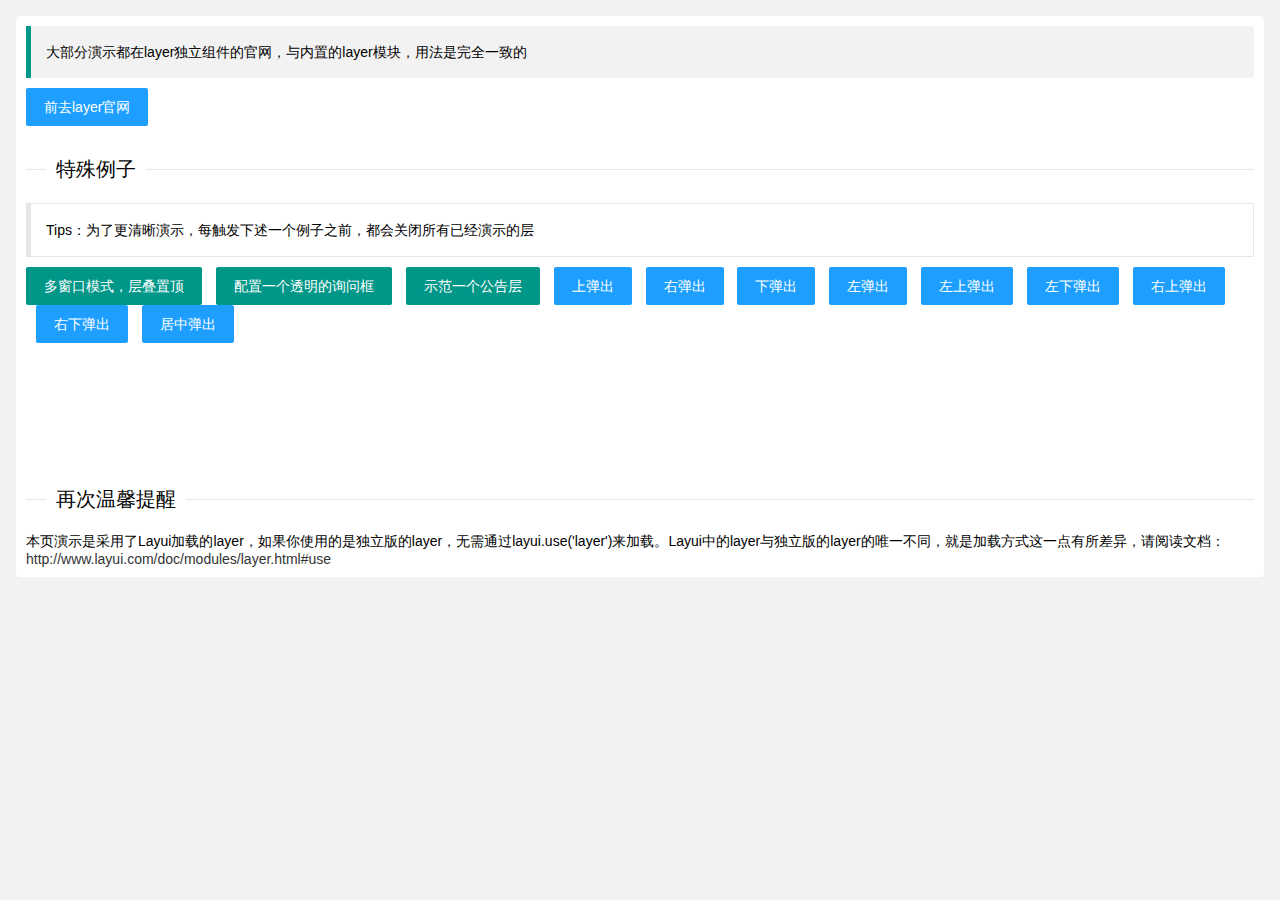
<file: hznu-naive-chat-server/hznu-naive-chat-server-ddd/src/main/webapp/res/page/layer.html>
<!DOCTYPE html>
<html>
<head>
    <meta charset="utf-8">
    <title>layui</title>
    <meta name="renderer" content="webkit">
    <meta http-equiv="X-UA-Compatible" content="IE=edge,chrome=1">
    <meta name="viewport" content="width=device-width, initial-scale=1, maximum-scale=1">
    <link rel="stylesheet" href="../lib/layui-v2.5.4/css/layui.css" media="all">
    <link rel="stylesheet" href="../css/public.css" media="all">
</head>
<body>
<div class="layuimini-container">
    <div class="layuimini-main">
        <blockquote class="layui-elem-quote">
            大部分演示都在layer独立组件的官网，与内置的layer模块，用法是完全一致的
        </blockquote>
        <a class="layui-btn layui-btn-normal" href="http://layer.layui.com/" target="_blank">前去layer官网</a>

        <fieldset class="layui-elem-field layui-field-title site-demo-button" style="margin-top: 30px;">
            <legend>特殊例子</legend>
        </fieldset>

        <div class="site-demo-button" id="layerDemo" style="margin-bottom: 0;">
            <blockquote class="layui-elem-quote layui-quote-nm">
                Tips：为了更清晰演示，每触发下述一个例子之前，都会关闭所有已经演示的层
            </blockquote>
            <button data-method="setTop" class="layui-btn">多窗口模式，层叠置顶</button>
            <button data-method="confirmTrans" class="layui-btn">配置一个透明的询问框</button>
            <button data-method="notice" class="layui-btn">示范一个公告层</button>
            <button data-method="offset" data-type="t" class="layui-btn layui-btn-normal">上弹出</button>
            <button data-method="offset" data-type="r" class="layui-btn layui-btn-normal">右弹出</button>
            <button data-method="offset" data-type="b" class="layui-btn layui-btn-normal">下弹出</button>
            <button data-method="offset" data-type="l" class="layui-btn layui-btn-normal">左弹出</button>
            <button data-method="offset" data-type="lt" class="layui-btn layui-btn-normal">左上弹出</button>
            <button data-method="offset" data-type="lb" class="layui-btn layui-btn-normal">左下弹出</button>
            <button data-method="offset" data-type="rt" class="layui-btn layui-btn-normal">右上弹出</button>
            <button data-method="offset" data-type="rb" class="layui-btn layui-btn-normal">右下弹出</button>
            <button data-method="offset" data-type="auto" class="layui-btn layui-btn-normal">居中弹出</button>
        </div>

        <!-- 示例-970 -->
        <ins class="adsbygoogle" style="display:inline-block;width:970px;height:90px" data-ad-client="ca-pub-6111334333458862" data-ad-slot="3820120620"></ins>

        <fieldset class="layui-elem-field layui-field-title" style="margin-top: 50px;">
            <legend>再次温馨提醒</legend>
        </fieldset>
        <p class="site-demo-text">本页演示是采用了Layui加载的layer，如果你使用的是独立版的layer，无需通过layui.use('layer')来加载。Layui中的layer与独立版的layer的唯一不同，就是加载方式这一点有所差异，请阅读文档：<a href="http://www.layui.com/doc/modules/layer.html#use" target="_blank">http://www.layui.com/doc/modules/layer.html#use</a></p>
    </div>
</div>
<script src="../lib/layui-v2.5.4/layui.js" charset="utf-8"></script>
<!-- 注意：如果你直接复制所有代码到本地，上述js路径需要改成你本地的 -->
<script>
    layui.use('layer', function () { //独立版的layer无需执行这一句
        var $ = layui.jquery, layer = layui.layer; //独立版的layer无需执行这一句

        //触发事件
        var active = {
            setTop: function () {
                var that = this;
                //多窗口模式，层叠置顶
                layer.open({
                    type: 2 //此处以iframe举例
                    , title: '当你选择该窗体时，即会在最顶端'
                    , area: ['390px', '260px']
                    , shade: 0
                    , maxmin: true
                    , offset: [ //为了演示，随机坐标
                        Math.random() * ($(window).height() - 300)
                        , Math.random() * ($(window).width() - 390)
                    ]
                    , content: '//layer.layui.com/test/settop.html'
                    , btn: ['继续弹出', '全部关闭'] //只是为了演示
                    , yes: function () {
                        $(that).click();
                    }
                    , btn2: function () {
                        layer.closeAll();
                    }

                    , zIndex: layer.zIndex //重点1
                    , success: function (layero) {
                        layer.setTop(layero); //重点2
                    }
                });
            }
            , confirmTrans: function () {
                //配置一个透明的询问框
                layer.msg('大部分参数都是可以公用的<br>合理搭配，展示不一样的风格', {
                    time: 20000, //20s后自动关闭
                    btn: ['明白了', '知道了', '哦']
                });
            }
            , notice: function () {
                //示范一个公告层
                layer.open({
                    type: 1
                    , title: false //不显示标题栏
                    , closeBtn: false
                    , area: '300px;'
                    , shade: 0.8
                    , id: 'LAY_layuipro' //设定一个id，防止重复弹出
                    , btn: ['火速围观', '残忍拒绝']
                    , btnAlign: 'c'
                    , moveType: 1 //拖拽模式，0或者1
                    , content: '<div style="padding: 50px; line-height: 22px; background-color: #393D49; color: #fff; font-weight: 300;">你知道吗？亲！<br>layer ≠ layui<br><br>layer只是作为Layui的一个弹层模块，由于其用户基数较大，所以常常会有人以为layui是layerui<br><br>layer虽然已被 Layui 收编为内置的弹层模块，但仍然会作为一个独立组件全力维护、升级。<br><br>我们此后的征途是星辰大海 ^_^</div>'
                    , success: function (layero) {
                        var btn = layero.find('.layui-layer-btn');
                        btn.find('.layui-layer-btn0').attr({
                            href: 'http://www.layui.com/'
                            , target: '_blank'
                        });
                    }
                });
            }
            , offset: function (othis) {
                var type = othis.data('type')
                    , text = othis.text();

                layer.open({
                    type: 1
                    , offset: type //具体配置参考：http://www.layui.com/doc/modules/layer.html#offset
                    , id: 'layerDemo' + type //防止重复弹出
                    , content: '<div style="padding: 20px 100px;">' + text + '</div>'
                    , btn: '关闭全部'
                    , btnAlign: 'c' //按钮居中
                    , shade: 0 //不显示遮罩
                    , yes: function () {
                        layer.closeAll();
                    }
                });
            }
        };

        $('#layerDemo .layui-btn').on('click', function () {
            var othis = $(this), method = othis.data('method');
            active[method] ? active[method].call(this, othis) : '';
        });

    });
</script>

</body>
</html>
</file>
<file: hznu-naive-chat-server/hznu-naive-chat-server-ddd/src/main/webapp/chat/user/css/user.css>
.layui-table-cell{
    height:auto!important;
    wite-space: normal;
}
</file>
<file: hznu-naive-chat-server/hznu-naive-chat-server-ddd/src/main/webapp/res/lib/layui-v2.5.4/css/layui.css>
/** layui-v2.5.4 MIT License By https://www.layui.com */
 .layui-inline,img{display:inline-block;vertical-align:middle}h1,h2,h3,h4,h5,h6{font-weight:400}.layui-edge,.layui-header,.layui-inline,.layui-main{position:relative}.layui-body,.layui-edge,.layui-elip{overflow:hidden}.layui-btn,.layui-edge,.layui-inline,img{vertical-align:middle}.layui-btn,.layui-disabled,.layui-icon,.layui-unselect{-moz-user-select:none;-webkit-user-select:none;-ms-user-select:none}.layui-elip,.layui-form-checkbox span,.layui-form-pane .layui-form-label{text-overflow:ellipsis;white-space:nowrap}.layui-breadcrumb,.layui-tree-btnGroup{visibility:hidden}blockquote,body,button,dd,div,dl,dt,form,h1,h2,h3,h4,h5,h6,input,li,ol,p,pre,td,textarea,th,ul{margin:0;padding:0;-webkit-tap-highlight-color:rgba(0,0,0,0)}a:active,a:hover{outline:0}img{border:none}li{list-style:none}table{border-collapse:collapse;border-spacing:0}h4,h5,h6{font-size:100%}button,input,optgroup,option,select,textarea{font-family:inherit;font-size:inherit;font-style:inherit;font-weight:inherit;outline:0}pre{white-space:pre-wrap;white-space:-moz-pre-wrap;white-space:-pre-wrap;white-space:-o-pre-wrap;word-wrap:break-word}body{line-height:24px;font:14px Helvetica Neue,Helvetica,PingFang SC,Tahoma,Arial,sans-serif}hr{height:1px;margin:10px 0;border:0;clear:both}a{color:#333;text-decoration:none}a:hover{color:#777}a cite{font-style:normal;*cursor:pointer}.layui-border-box,.layui-border-box *{box-sizing:border-box}.layui-box,.layui-box *{box-sizing:content-box}.layui-clear{clear:both;*zoom:1}.layui-clear:after{content:'\20';clear:both;*zoom:1;display:block;height:0}.layui-inline{*display:inline;*zoom:1}.layui-edge{display:inline-block;width:0;height:0;border-width:6px;border-style:dashed;border-color:transparent}.layui-edge-top{top:-4px;border-bottom-color:#999;border-bottom-style:solid}.layui-edge-right{border-left-color:#999;border-left-style:solid}.layui-edge-bottom{top:2px;border-top-color:#999;border-top-style:solid}.layui-edge-left{border-right-color:#999;border-right-style:solid}.layui-disabled,.layui-disabled:hover{color:#d2d2d2!important;cursor:not-allowed!important}.layui-circle{border-radius:100%}.layui-show{display:block!important}.layui-hide{display:none!important}@font-face{font-family:layui-icon;src:url(../font/iconfont.eot?v=250);src:url(../font/iconfont.eot?v=250#iefix) format('embedded-opentype'),url(../font/iconfont.woff2?v=250) format('woff2'),url(../font/iconfont.woff?v=250) format('woff'),url(../font/iconfont.ttf?v=250) format('truetype'),url(../font/iconfont.svg?v=250#layui-icon) format('svg')}.layui-icon{font-family:layui-icon!important;font-size:16px;font-style:normal;-webkit-font-smoothing:antialiased;-moz-osx-font-smoothing:grayscale}.layui-icon-reply-fill:before{content:"\e611"}.layui-icon-set-fill:before{content:"\e614"}.layui-icon-menu-fill:before{content:"\e60f"}.layui-icon-search:before{content:"\e615"}.layui-icon-share:before{content:"\e641"}.layui-icon-set-sm:before{content:"\e620"}.layui-icon-engine:before{content:"\e628"}.layui-icon-close:before{content:"\1006"}.layui-icon-close-fill:before{content:"\1007"}.layui-icon-chart-screen:before{content:"\e629"}.layui-icon-star:before{content:"\e600"}.layui-icon-circle-dot:before{content:"\e617"}.layui-icon-chat:before{content:"\e606"}.layui-icon-release:before{content:"\e609"}.layui-icon-list:before{content:"\e60a"}.layui-icon-chart:before{content:"\e62c"}.layui-icon-ok-circle:before{content:"\1005"}.layui-icon-layim-theme:before{content:"\e61b"}.layui-icon-table:before{content:"\e62d"}.layui-icon-right:before{content:"\e602"}.layui-icon-left:before{content:"\e603"}.layui-icon-cart-simple:before{content:"\e698"}.layui-icon-face-cry:before{content:"\e69c"}.layui-icon-face-smile:before{content:"\e6af"}.layui-icon-survey:before{content:"\e6b2"}.layui-icon-tree:before{content:"\e62e"}.layui-icon-upload-circle:before{content:"\e62f"}.layui-icon-add-circle:before{content:"\e61f"}.layui-icon-download-circle:before{content:"\e601"}.layui-icon-templeate-1:before{content:"\e630"}.layui-icon-util:before{content:"\e631"}.layui-icon-face-surprised:before{content:"\e664"}.layui-icon-edit:before{content:"\e642"}.layui-icon-speaker:before{content:"\e645"}.layui-icon-down:before{content:"\e61a"}.layui-icon-file:before{content:"\e621"}.layui-icon-layouts:before{content:"\e632"}.layui-icon-rate-half:before{content:"\e6c9"}.layui-icon-add-circle-fine:before{content:"\e608"}.layui-icon-prev-circle:before{content:"\e633"}.layui-icon-read:before{content:"\e705"}.layui-icon-404:before{content:"\e61c"}.layui-icon-carousel:before{content:"\e634"}.layui-icon-help:before{content:"\e607"}.layui-icon-code-circle:before{content:"\e635"}.layui-icon-water:before{content:"\e636"}.layui-icon-username:before{content:"\e66f"}.layui-icon-find-fill:before{content:"\e670"}.layui-icon-about:before{content:"\e60b"}.layui-icon-location:before{content:"\e715"}.layui-icon-up:before{content:"\e619"}.layui-icon-pause:before{content:"\e651"}.layui-icon-date:before{content:"\e637"}.layui-icon-layim-uploadfile:before{content:"\e61d"}.layui-icon-delete:before{content:"\e640"}.layui-icon-play:before{content:"\e652"}.layui-icon-top:before{content:"\e604"}.layui-icon-friends:before{content:"\e612"}.layui-icon-refresh-3:before{content:"\e9aa"}.layui-icon-ok:before{content:"\e605"}.layui-icon-layer:before{content:"\e638"}.layui-icon-face-smile-fine:before{content:"\e60c"}.layui-icon-dollar:before{content:"\e659"}.layui-icon-group:before{content:"\e613"}.layui-icon-layim-download:before{content:"\e61e"}.layui-icon-picture-fine:before{content:"\e60d"}.layui-icon-link:before{content:"\e64c"}.layui-icon-diamond:before{content:"\e735"}.layui-icon-log:before{content:"\e60e"}.layui-icon-rate-solid:before{content:"\e67a"}.layui-icon-fonts-del:before{content:"\e64f"}.layui-icon-unlink:before{content:"\e64d"}.layui-icon-fonts-clear:before{content:"\e639"}.layui-icon-triangle-r:before{content:"\e623"}.layui-icon-circle:before{content:"\e63f"}.layui-icon-radio:before{content:"\e643"}.layui-icon-align-center:before{content:"\e647"}.layui-icon-align-right:before{content:"\e648"}.layui-icon-align-left:before{content:"\e649"}.layui-icon-loading-1:before{content:"\e63e"}.layui-icon-return:before{content:"\e65c"}.layui-icon-fonts-strong:before{content:"\e62b"}.layui-icon-upload:before{content:"\e67c"}.layui-icon-dialogue:before{content:"\e63a"}.layui-icon-video:before{content:"\e6ed"}.layui-icon-headset:before{content:"\e6fc"}.layui-icon-cellphone-fine:before{content:"\e63b"}.layui-icon-add-1:before{content:"\e654"}.layui-icon-face-smile-b:before{content:"\e650"}.layui-icon-fonts-html:before{content:"\e64b"}.layui-icon-form:before{content:"\e63c"}.layui-icon-cart:before{content:"\e657"}.layui-icon-camera-fill:before{content:"\e65d"}.layui-icon-tabs:before{content:"\e62a"}.layui-icon-fonts-code:before{content:"\e64e"}.layui-icon-fire:before{content:"\e756"}.layui-icon-set:before{content:"\e716"}.layui-icon-fonts-u:before{content:"\e646"}.layui-icon-triangle-d:before{content:"\e625"}.layui-icon-tips:before{content:"\e702"}.layui-icon-picture:before{content:"\e64a"}.layui-icon-more-vertical:before{content:"\e671"}.layui-icon-flag:before{content:"\e66c"}.layui-icon-loading:before{content:"\e63d"}.layui-icon-fonts-i:before{content:"\e644"}.layui-icon-refresh-1:before{content:"\e666"}.layui-icon-rmb:before{content:"\e65e"}.layui-icon-home:before{content:"\e68e"}.layui-icon-user:before{content:"\e770"}.layui-icon-notice:before{content:"\e667"}.layui-icon-login-weibo:before{content:"\e675"}.layui-icon-voice:before{content:"\e688"}.layui-icon-upload-drag:before{content:"\e681"}.layui-icon-login-qq:before{content:"\e676"}.layui-icon-snowflake:before{content:"\e6b1"}.layui-icon-file-b:before{content:"\e655"}.layui-icon-template:before{content:"\e663"}.layui-icon-auz:before{content:"\e672"}.layui-icon-console:before{content:"\e665"}.layui-icon-app:before{content:"\e653"}.layui-icon-prev:before{content:"\e65a"}.layui-icon-website:before{content:"\e7ae"}.layui-icon-next:before{content:"\e65b"}.layui-icon-component:before{content:"\e857"}.layui-icon-more:before{content:"\e65f"}.layui-icon-login-wechat:before{content:"\e677"}.layui-icon-shrink-right:before{content:"\e668"}.layui-icon-spread-left:before{content:"\e66b"}.layui-icon-camera:before{content:"\e660"}.layui-icon-note:before{content:"\e66e"}.layui-icon-refresh:before{content:"\e669"}.layui-icon-female:before{content:"\e661"}.layui-icon-male:before{content:"\e662"}.layui-icon-password:before{content:"\e673"}.layui-icon-senior:before{content:"\e674"}.layui-icon-theme:before{content:"\e66a"}.layui-icon-tread:before{content:"\e6c5"}.layui-icon-praise:before{content:"\e6c6"}.layui-icon-star-fill:before{content:"\e658"}.layui-icon-rate:before{content:"\e67b"}.layui-icon-template-1:before{content:"\e656"}.layui-icon-vercode:before{content:"\e679"}.layui-icon-cellphone:before{content:"\e678"}.layui-icon-screen-full:before{content:"\e622"}.layui-icon-screen-restore:before{content:"\e758"}.layui-icon-cols:before{content:"\e610"}.layui-icon-export:before{content:"\e67d"}.layui-icon-print:before{content:"\e66d"}.layui-icon-slider:before{content:"\e714"}.layui-icon-addition:before{content:"\e624"}.layui-icon-subtraction:before{content:"\e67e"}.layui-icon-service:before{content:"\e626"}.layui-icon-transfer:before{content:"\e691"}.layui-main{width:1140px;margin:0 auto}.layui-header{z-index:1000;height:60px}.layui-header a:hover{transition:all .5s;-webkit-transition:all .5s}.layui-side{position:fixed;left:0;top:0;bottom:0;z-index:999;width:200px;overflow-x:hidden}.layui-side-scroll{position:relative;width:220px;height:100%;overflow-x:hidden}.layui-body{position:absolute;left:200px;right:0;top:0;bottom:0;z-index:998;width:auto;overflow-y:auto;box-sizing:border-box}.layui-layout-body{overflow:hidden}.layui-layout-admin .layui-header{background-color:#23262E}.layui-layout-admin .layui-side{top:60px;width:200px;overflow-x:hidden}.layui-layout-admin .layui-body{position:fixed;top:60px;bottom:44px}.layui-layout-admin .layui-main{width:auto;margin:0 15px}.layui-layout-admin .layui-footer{position:fixed;left:200px;right:0;bottom:0;height:44px;line-height:44px;padding:0 15px;background-color:#eee}.layui-layout-admin .layui-logo{position:absolute;left:0;top:0;width:200px;height:100%;line-height:60px;text-align:center;color:#009688;font-size:16px}.layui-layout-admin .layui-header .layui-nav{background:0 0}.layui-layout-left{position:absolute!important;left:200px;top:0}.layui-layout-right{position:absolute!important;right:0;top:0}.layui-container{position:relative;margin:0 auto;padding:0 15px;box-sizing:border-box}.layui-fluid{position:relative;margin:0 auto;padding:0 15px}.layui-row:after,.layui-row:before{content:'';display:block;clear:both}.layui-col-lg1,.layui-col-lg10,.layui-col-lg11,.layui-col-lg12,.layui-col-lg2,.layui-col-lg3,.layui-col-lg4,.layui-col-lg5,.layui-col-lg6,.layui-col-lg7,.layui-col-lg8,.layui-col-lg9,.layui-col-md1,.layui-col-md10,.layui-col-md11,.layui-col-md12,.layui-col-md2,.layui-col-md3,.layui-col-md4,.layui-col-md5,.layui-col-md6,.layui-col-md7,.layui-col-md8,.layui-col-md9,.layui-col-sm1,.layui-col-sm10,.layui-col-sm11,.layui-col-sm12,.layui-col-sm2,.layui-col-sm3,.layui-col-sm4,.layui-col-sm5,.layui-col-sm6,.layui-col-sm7,.layui-col-sm8,.layui-col-sm9,.layui-col-xs1,.layui-col-xs10,.layui-col-xs11,.layui-col-xs12,.layui-col-xs2,.layui-col-xs3,.layui-col-xs4,.layui-col-xs5,.layui-col-xs6,.layui-col-xs7,.layui-col-xs8,.layui-col-xs9{position:relative;display:block;box-sizing:border-box}.layui-col-xs1,.layui-col-xs10,.layui-col-xs11,.layui-col-xs12,.layui-col-xs2,.layui-col-xs3,.layui-col-xs4,.layui-col-xs5,.layui-col-xs6,.layui-col-xs7,.layui-col-xs8,.layui-col-xs9{float:left}.layui-col-xs1{width:8.33333333%}.layui-col-xs2{width:16.66666667%}.layui-col-xs3{width:25%}.layui-col-xs4{width:33.33333333%}.layui-col-xs5{width:41.66666667%}.layui-col-xs6{width:50%}.layui-col-xs7{width:58.33333333%}.layui-col-xs8{width:66.66666667%}.layui-col-xs9{width:75%}.layui-col-xs10{width:83.33333333%}.layui-col-xs11{width:91.66666667%}.layui-col-xs12{width:100%}.layui-col-xs-offset1{margin-left:8.33333333%}.layui-col-xs-offset2{margin-left:16.66666667%}.layui-col-xs-offset3{margin-left:25%}.layui-col-xs-offset4{margin-left:33.33333333%}.layui-col-xs-offset5{margin-left:41.66666667%}.layui-col-xs-offset6{margin-left:50%}.layui-col-xs-offset7{margin-left:58.33333333%}.layui-col-xs-offset8{margin-left:66.66666667%}.layui-col-xs-offset9{margin-left:75%}.layui-col-xs-offset10{margin-left:83.33333333%}.layui-col-xs-offset11{margin-left:91.66666667%}.layui-col-xs-offset12{margin-left:100%}@media screen and (max-width:768px){.layui-hide-xs{display:none!important}.layui-show-xs-block{display:block!important}.layui-show-xs-inline{display:inline!important}.layui-show-xs-inline-block{display:inline-block!important}}@media screen and (min-width:768px){.layui-container{width:750px}.layui-hide-sm{display:none!important}.layui-show-sm-block{display:block!important}.layui-show-sm-inline{display:inline!important}.layui-show-sm-inline-block{display:inline-block!important}.layui-col-sm1,.layui-col-sm10,.layui-col-sm11,.layui-col-sm12,.layui-col-sm2,.layui-col-sm3,.layui-col-sm4,.layui-col-sm5,.layui-col-sm6,.layui-col-sm7,.layui-col-sm8,.layui-col-sm9{float:left}.layui-col-sm1{width:8.33333333%}.layui-col-sm2{width:16.66666667%}.layui-col-sm3{width:25%}.layui-col-sm4{width:33.33333333%}.layui-col-sm5{width:41.66666667%}.layui-col-sm6{width:50%}.layui-col-sm7{width:58.33333333%}.layui-col-sm8{width:66.66666667%}.layui-col-sm9{width:75%}.layui-col-sm10{width:83.33333333%}.layui-col-sm11{width:91.66666667%}.layui-col-sm12{width:100%}.layui-col-sm-offset1{margin-left:8.33333333%}.layui-col-sm-offset2{margin-left:16.66666667%}.layui-col-sm-offset3{margin-left:25%}.layui-col-sm-offset4{margin-left:33.33333333%}.layui-col-sm-offset5{margin-left:41.66666667%}.layui-col-sm-offset6{margin-left:50%}.layui-col-sm-offset7{margin-left:58.33333333%}.layui-col-sm-offset8{margin-left:66.66666667%}.layui-col-sm-offset9{margin-left:75%}.layui-col-sm-offset10{margin-left:83.33333333%}.layui-col-sm-offset11{margin-left:91.66666667%}.layui-col-sm-offset12{margin-left:100%}}@media screen and (min-width:992px){.layui-container{width:970px}.layui-hide-md{display:none!important}.layui-show-md-block{display:block!important}.layui-show-md-inline{display:inline!important}.layui-show-md-inline-block{display:inline-block!important}.layui-col-md1,.layui-col-md10,.layui-col-md11,.layui-col-md12,.layui-col-md2,.layui-col-md3,.layui-col-md4,.layui-col-md5,.layui-col-md6,.layui-col-md7,.layui-col-md8,.layui-col-md9{float:left}.layui-col-md1{width:8.33333333%}.layui-col-md2{width:16.66666667%}.layui-col-md3{width:25%}.layui-col-md4{width:33.33333333%}.layui-col-md5{width:41.66666667%}.layui-col-md6{width:50%}.layui-col-md7{width:58.33333333%}.layui-col-md8{width:66.66666667%}.layui-col-md9{width:75%}.layui-col-md10{width:83.33333333%}.layui-col-md11{width:91.66666667%}.layui-col-md12{width:100%}.layui-col-md-offset1{margin-left:8.33333333%}.layui-col-md-offset2{margin-left:16.66666667%}.layui-col-md-offset3{margin-left:25%}.layui-col-md-offset4{margin-left:33.33333333%}.layui-col-md-offset5{margin-left:41.66666667%}.layui-col-md-offset6{margin-left:50%}.layui-col-md-offset7{margin-left:58.33333333%}.layui-col-md-offset8{margin-left:66.66666667%}.layui-col-md-offset9{margin-left:75%}.layui-col-md-offset10{margin-left:83.33333333%}.layui-col-md-offset11{margin-left:91.66666667%}.layui-col-md-offset12{margin-left:100%}}@media screen and (min-width:1200px){.layui-container{width:1170px}.layui-hide-lg{display:none!important}.layui-show-lg-block{display:block!important}.layui-show-lg-inline{display:inline!important}.layui-show-lg-inline-block{display:inline-block!important}.layui-col-lg1,.layui-col-lg10,.layui-col-lg11,.layui-col-lg12,.layui-col-lg2,.layui-col-lg3,.layui-col-lg4,.layui-col-lg5,.layui-col-lg6,.layui-col-lg7,.layui-col-lg8,.layui-col-lg9{float:left}.layui-col-lg1{width:8.33333333%}.layui-col-lg2{width:16.66666667%}.layui-col-lg3{width:25%}.layui-col-lg4{width:33.33333333%}.layui-col-lg5{width:41.66666667%}.layui-col-lg6{width:50%}.layui-col-lg7{width:58.33333333%}.layui-col-lg8{width:66.66666667%}.layui-col-lg9{width:75%}.layui-col-lg10{width:83.33333333%}.layui-col-lg11{width:91.66666667%}.layui-col-lg12{width:100%}.layui-col-lg-offset1{margin-left:8.33333333%}.layui-col-lg-offset2{margin-left:16.66666667%}.layui-col-lg-offset3{margin-left:25%}.layui-col-lg-offset4{margin-left:33.33333333%}.layui-col-lg-offset5{margin-left:41.66666667%}.layui-col-lg-offset6{margin-left:50%}.layui-col-lg-offset7{margin-left:58.33333333%}.layui-col-lg-offset8{margin-left:66.66666667%}.layui-col-lg-offset9{margin-left:75%}.layui-col-lg-offset10{margin-left:83.33333333%}.layui-col-lg-offset11{margin-left:91.66666667%}.layui-col-lg-offset12{margin-left:100%}}.layui-col-space1{margin:-.5px}.layui-col-space1>*{padding:.5px}.layui-col-space3{margin:-1.5px}.layui-col-space3>*{padding:1.5px}.layui-col-space5{margin:-2.5px}.layui-col-space5>*{padding:2.5px}.layui-col-space8{margin:-3.5px}.layui-col-space8>*{padding:3.5px}.layui-col-space10{margin:-5px}.layui-col-space10>*{padding:5px}.layui-col-space12{margin:-6px}.layui-col-space12>*{padding:6px}.layui-col-space15{margin:-7.5px}.layui-col-space15>*{padding:7.5px}.layui-col-space18{margin:-9px}.layui-col-space18>*{padding:9px}.layui-col-space20{margin:-10px}.layui-col-space20>*{padding:10px}.layui-col-space22{margin:-11px}.layui-col-space22>*{padding:11px}.layui-col-space25{margin:-12.5px}.layui-col-space25>*{padding:12.5px}.layui-col-space30{margin:-15px}.layui-col-space30>*{padding:15px}.layui-btn,.layui-input,.layui-select,.layui-textarea,.layui-upload-button{outline:0;-webkit-appearance:none;transition:all .3s;-webkit-transition:all .3s;box-sizing:border-box}.layui-elem-quote{margin-bottom:10px;padding:15px;line-height:22px;border-left:5px solid #009688;border-radius:0 2px 2px 0;background-color:#f2f2f2}.layui-quote-nm{border-style:solid;border-width:1px 1px 1px 5px;background:0 0}.layui-elem-field{margin-bottom:10px;padding:0;border-width:1px;border-style:solid}.layui-elem-field legend{margin-left:20px;padding:0 10px;font-size:20px;font-weight:300}.layui-field-title{margin:10px 0 20px;border-width:1px 0 0}.layui-field-box{padding:10px 15px}.layui-field-title .layui-field-box{padding:10px 0}.layui-progress{position:relative;height:6px;border-radius:20px;background-color:#e2e2e2}.layui-progress-bar{position:absolute;left:0;top:0;width:0;max-width:100%;height:6px;border-radius:20px;text-align:right;background-color:#5FB878;transition:all .3s;-webkit-transition:all .3s}.layui-progress-big,.layui-progress-big .layui-progress-bar{height:18px;line-height:18px}.layui-progress-text{position:relative;top:-20px;line-height:18px;font-size:12px;color:#666}.layui-progress-big .layui-progress-text{position:static;padding:0 10px;color:#fff}.layui-collapse{border-width:1px;border-style:solid;border-radius:2px}.layui-colla-content,.layui-colla-item{border-top-width:1px;border-top-style:solid}.layui-colla-item:first-child{border-top:none}.layui-colla-title{position:relative;height:42px;line-height:42px;padding:0 15px 0 35px;color:#333;background-color:#f2f2f2;cursor:pointer;font-size:14px;overflow:hidden}.layui-colla-content{display:none;padding:10px 15px;line-height:22px;color:#666}.layui-colla-icon{position:absolute;left:15px;top:0;font-size:14px}.layui-card{margin-bottom:15px;border-radius:2px;background-color:#fff;box-shadow:0 1px 2px 0 rgba(0,0,0,.05)}.layui-card:last-child{margin-bottom:0}.layui-card-header{position:relative;height:42px;line-height:42px;padding:0 15px;border-bottom:1px solid #f6f6f6;color:#333;border-radius:2px 2px 0 0;font-size:14px}.layui-bg-black,.layui-bg-blue,.layui-bg-cyan,.layui-bg-green,.layui-bg-orange,.layui-bg-red{color:#fff!important}.layui-card-body{position:relative;padding:10px 15px;line-height:24px}.layui-card-body[pad15]{padding:15px}.layui-card-body[pad20]{padding:20px}.layui-card-body .layui-table{margin:5px 0}.layui-card .layui-tab{margin:0}.layui-panel-window{position:relative;padding:15px;border-radius:0;border-top:5px solid #E6E6E6;background-color:#fff}.layui-auxiliar-moving{position:fixed;left:0;right:0;top:0;bottom:0;width:100%;height:100%;background:0 0;z-index:9999999999}.layui-form-label,.layui-form-mid,.layui-form-select,.layui-input-block,.layui-input-inline,.layui-textarea{position:relative}.layui-bg-red{background-color:#FF5722!important}.layui-bg-orange{background-color:#FFB800!important}.layui-bg-green{background-color:#009688!important}.layui-bg-cyan{background-color:#2F4056!important}.layui-bg-blue{background-color:#1E9FFF!important}.layui-bg-black{background-color:#393D49!important}.layui-bg-gray{background-color:#eee!important;color:#666!important}.layui-badge-rim,.layui-colla-content,.layui-colla-item,.layui-collapse,.layui-elem-field,.layui-form-pane .layui-form-item[pane],.layui-form-pane .layui-form-label,.layui-input,.layui-layedit,.layui-layedit-tool,.layui-quote-nm,.layui-select,.layui-tab-bar,.layui-tab-card,.layui-tab-title,.layui-tab-title .layui-this:after,.layui-textarea{border-color:#e6e6e6}.layui-timeline-item:before,hr{background-color:#e6e6e6}.layui-text{line-height:22px;font-size:14px;color:#666}.layui-text h1,.layui-text h2,.layui-text h3{font-weight:500;color:#333}.layui-text h1{font-size:30px}.layui-text h2{font-size:24px}.layui-text h3{font-size:18px}.layui-text a:not(.layui-btn){color:#01AAED}.layui-text a:not(.layui-btn):hover{text-decoration:underline}.layui-text ul{padding:5px 0 5px 15px}.layui-text ul li{margin-top:5px;list-style-type:disc}.layui-text em,.layui-word-aux{color:#999!important;padding:0 5px!important}.layui-btn{display:inline-block;height:38px;line-height:38px;padding:0 18px;background-color:#009688;color:#fff;white-space:nowrap;text-align:center;font-size:14px;border:none;border-radius:2px;cursor:pointer}.layui-btn:hover{opacity:.8;filter:alpha(opacity=80);color:#fff}.layui-btn:active{opacity:1;filter:alpha(opacity=100)}.layui-btn+.layui-btn{margin-left:10px}.layui-btn-container{font-size:0}.layui-btn-container .layui-btn{margin-right:10px;margin-bottom:10px}.layui-btn-container .layui-btn+.layui-btn{margin-left:0}.layui-table .layui-btn-container .layui-btn{margin-bottom:9px}.layui-btn-radius{border-radius:100px}.layui-btn .layui-icon{margin-right:3px;font-size:18px;vertical-align:bottom;vertical-align:middle\9}.layui-btn-primary{border:1px solid #C9C9C9;background-color:#fff;color:#555}.layui-btn-primary:hover{border-color:#009688;color:#333}.layui-btn-normal{background-color:#1E9FFF}.layui-btn-warm{background-color:#FFB800}.layui-btn-danger{background-color:#FF5722}.layui-btn-checked{background-color:#5FB878}.layui-btn-disabled,.layui-btn-disabled:active,.layui-btn-disabled:hover{border:1px solid #e6e6e6;background-color:#FBFBFB;color:#C9C9C9;cursor:not-allowed;opacity:1}.layui-btn-lg{height:44px;line-height:44px;padding:0 25px;font-size:16px}.layui-btn-sm{height:30px;line-height:30px;padding:0 10px;font-size:12px}.layui-btn-sm i{font-size:16px!important}.layui-btn-xs{height:22px;line-height:22px;padding:0 5px;font-size:12px}.layui-btn-xs i{font-size:14px!important}.layui-btn-group{display:inline-block;vertical-align:middle;font-size:0}.layui-btn-group .layui-btn{margin-left:0!important;margin-right:0!important;border-left:1px solid rgba(255,255,255,.5);border-radius:0}.layui-btn-group .layui-btn-primary{border-left:none}.layui-btn-group .layui-btn-primary:hover{border-color:#C9C9C9;color:#009688}.layui-btn-group .layui-btn:first-child{border-left:none;border-radius:2px 0 0 2px}.layui-btn-group .layui-btn-primary:first-child{border-left:1px solid #c9c9c9}.layui-btn-group .layui-btn:last-child{border-radius:0 2px 2px 0}.layui-btn-group .layui-btn+.layui-btn{margin-left:0}.layui-btn-group+.layui-btn-group{margin-left:10px}.layui-btn-fluid{width:100%}.layui-input,.layui-select,.layui-textarea{height:38px;line-height:1.3;line-height:38px\9;border-width:1px;border-style:solid;background-color:#fff;border-radius:2px}.layui-input::-webkit-input-placeholder,.layui-select::-webkit-input-placeholder,.layui-textarea::-webkit-input-placeholder{line-height:1.3}.layui-input,.layui-textarea{display:block;width:100%;padding-left:10px}.layui-input:hover,.layui-textarea:hover{border-color:#D2D2D2!important}.layui-input:focus,.layui-textarea:focus{border-color:#C9C9C9!important}.layui-textarea{min-height:100px;height:auto;line-height:20px;padding:6px 10px;resize:vertical}.layui-select{padding:0 10px}.layui-form input[type=checkbox],.layui-form input[type=radio],.layui-form select{display:none}.layui-form [lay-ignore]{display:initial}.layui-form-item{margin-bottom:15px;clear:both;*zoom:1}.layui-form-item:after{content:'\20';clear:both;*zoom:1;display:block;height:0}.layui-form-label{float:left;display:block;padding:9px 15px;width:80px;font-weight:400;line-height:20px;text-align:right}.layui-form-label-col{display:block;float:none;padding:9px 0;line-height:20px;text-align:left}.layui-form-item .layui-inline{margin-bottom:5px;margin-right:10px}.layui-input-block{margin-left:110px;min-height:36px}.layui-input-inline{display:inline-block;vertical-align:middle}.layui-form-item .layui-input-inline{float:left;width:190px;margin-right:10px}.layui-form-text .layui-input-inline{width:auto}.layui-form-mid{float:left;display:block;padding:9px 0!important;line-height:20px;margin-right:10px}.layui-form-danger+.layui-form-select .layui-input,.layui-form-danger:focus{border-color:#FF5722!important}.layui-form-select .layui-input{padding-right:30px;cursor:pointer}.layui-form-select .layui-edge{position:absolute;right:10px;top:50%;margin-top:-3px;cursor:pointer;border-width:6px;border-top-color:#c2c2c2;border-top-style:solid;transition:all .3s;-webkit-transition:all .3s}.layui-form-select dl{display:none;position:absolute;left:0;top:42px;padding:5px 0;z-index:899;min-width:100%;border:1px solid #d2d2d2;max-height:300px;overflow-y:auto;background-color:#fff;border-radius:2px;box-shadow:0 2px 4px rgba(0,0,0,.12);box-sizing:border-box}.layui-form-select dl dd,.layui-form-select dl dt{padding:0 10px;line-height:36px;white-space:nowrap;overflow:hidden;text-overflow:ellipsis}.layui-form-select dl dt{font-size:12px;color:#999}.layui-form-select dl dd{cursor:pointer}.layui-form-select dl dd:hover{background-color:#f2f2f2;-webkit-transition:.5s all;transition:.5s all}.layui-form-select .layui-select-group dd{padding-left:20px}.layui-form-select dl dd.layui-select-tips{padding-left:10px!important;color:#999}.layui-form-select dl dd.layui-this{background-color:#5FB878;color:#fff}.layui-form-checkbox,.layui-form-select dl dd.layui-disabled{background-color:#fff}.layui-form-selected dl{display:block}.layui-form-checkbox,.layui-form-checkbox *,.layui-form-switch{display:inline-block;vertical-align:middle}.layui-form-selected .layui-edge{margin-top:-9px;-webkit-transform:rotate(180deg);transform:rotate(180deg);margin-top:-3px\9}:root .layui-form-selected .layui-edge{margin-top:-9px\0/IE9}.layui-form-selectup dl{top:auto;bottom:42px}.layui-select-none{margin:5px 0;text-align:center;color:#999}.layui-select-disabled .layui-disabled{border-color:#eee!important}.layui-select-disabled .layui-edge{border-top-color:#d2d2d2}.layui-form-checkbox{position:relative;height:30px;line-height:30px;margin-right:10px;padding-right:30px;cursor:pointer;font-size:0;-webkit-transition:.1s linear;transition:.1s linear;box-sizing:border-box}.layui-form-checkbox span{padding:0 10px;height:100%;font-size:14px;border-radius:2px 0 0 2px;background-color:#d2d2d2;color:#fff;overflow:hidden}.layui-form-checkbox:hover span{background-color:#c2c2c2}.layui-form-checkbox i{position:absolute;right:0;top:0;width:30px;height:28px;border:1px solid #d2d2d2;border-left:none;border-radius:0 2px 2px 0;color:#fff;font-size:20px;text-align:center}.layui-form-checkbox:hover i{border-color:#c2c2c2;color:#c2c2c2}.layui-form-checked,.layui-form-checked:hover{border-color:#5FB878}.layui-form-checked span,.layui-form-checked:hover span{background-color:#5FB878}.layui-form-checked i,.layui-form-checked:hover i{color:#5FB878}.layui-form-item .layui-form-checkbox{margin-top:4px}.layui-form-checkbox[lay-skin=primary]{height:auto!important;line-height:normal!important;min-width:18px;min-height:18px;border:none!important;margin-right:0;padding-left:28px;padding-right:0;background:0 0}.layui-form-checkbox[lay-skin=primary] span{padding-left:0;padding-right:15px;line-height:18px;background:0 0;color:#666}.layui-form-checkbox[lay-skin=primary] i{right:auto;left:0;width:16px;height:16px;line-height:16px;border:1px solid #d2d2d2;font-size:12px;border-radius:2px;background-color:#fff;-webkit-transition:.1s linear;transition:.1s linear}.layui-form-checkbox[lay-skin=primary]:hover i{border-color:#5FB878;color:#fff}.layui-form-checked[lay-skin=primary] i{border-color:#5FB878!important;background-color:#5FB878;color:#fff}.layui-checkbox-disbaled[lay-skin=primary] span{background:0 0!important;color:#c2c2c2}.layui-checkbox-disbaled[lay-skin=primary]:hover i{border-color:#d2d2d2}.layui-form-item .layui-form-checkbox[lay-skin=primary]{margin-top:10px}.layui-form-switch{position:relative;height:22px;line-height:22px;min-width:35px;padding:0 5px;margin-top:8px;border:1px solid #d2d2d2;border-radius:20px;cursor:pointer;background-color:#fff;-webkit-transition:.1s linear;transition:.1s linear}.layui-form-switch i{position:absolute;left:5px;top:3px;width:16px;height:16px;border-radius:20px;background-color:#d2d2d2;-webkit-transition:.1s linear;transition:.1s linear}.layui-form-switch em{position:relative;top:0;width:25px;margin-left:21px;padding:0!important;text-align:center!important;color:#999!important;font-style:normal!important;font-size:12px}.layui-form-onswitch{border-color:#5FB878;background-color:#5FB878}.layui-checkbox-disbaled,.layui-checkbox-disbaled i{border-color:#e2e2e2!important}.layui-form-onswitch i{left:100%;margin-left:-21px;background-color:#fff}.layui-form-onswitch em{margin-left:5px;margin-right:21px;color:#fff!important}.layui-checkbox-disbaled span{background-color:#e2e2e2!important}.layui-checkbox-disbaled:hover i{color:#fff!important}[lay-radio]{display:none}.layui-form-radio,.layui-form-radio *{display:inline-block;vertical-align:middle}.layui-form-radio{line-height:28px;margin:6px 10px 0 0;padding-right:10px;cursor:pointer;font-size:0}.layui-form-radio *{font-size:14px}.layui-form-radio>i{margin-right:8px;font-size:22px;color:#c2c2c2}.layui-form-radio>i:hover,.layui-form-radioed>i{color:#5FB878}.layui-radio-disbaled>i{color:#e2e2e2!important}.layui-form-pane .layui-form-label{width:110px;padding:8px 15px;height:38px;line-height:20px;border-width:1px;border-style:solid;border-radius:2px 0 0 2px;text-align:center;background-color:#FBFBFB;overflow:hidden;box-sizing:border-box}.layui-form-pane .layui-input-inline{margin-left:-1px}.layui-form-pane .layui-input-block{margin-left:110px;left:-1px}.layui-form-pane .layui-input{border-radius:0 2px 2px 0}.layui-form-pane .layui-form-text .layui-form-label{float:none;width:100%;border-radius:2px;box-sizing:border-box;text-align:left}.layui-form-pane .layui-form-text .layui-input-inline{display:block;margin:0;top:-1px;clear:both}.layui-form-pane .layui-form-text .layui-input-block{margin:0;left:0;top:-1px}.layui-form-pane .layui-form-text .layui-textarea{min-height:100px;border-radius:0 0 2px 2px}.layui-form-pane .layui-form-checkbox{margin:4px 0 4px 10px}.layui-form-pane .layui-form-radio,.layui-form-pane .layui-form-switch{margin-top:6px;margin-left:10px}.layui-form-pane .layui-form-item[pane]{position:relative;border-width:1px;border-style:solid}.layui-form-pane .layui-form-item[pane] .layui-form-label{position:absolute;left:0;top:0;height:100%;border-width:0 1px 0 0}.layui-form-pane .layui-form-item[pane] .layui-input-inline{margin-left:110px}@media screen and (max-width:450px){.layui-form-item .layui-form-label{text-overflow:ellipsis;overflow:hidden;white-space:nowrap}.layui-form-item .layui-inline{display:block;margin-right:0;margin-bottom:20px;clear:both}.layui-form-item .layui-inline:after{content:'\20';clear:both;display:block;height:0}.layui-form-item .layui-input-inline{display:block;float:none;left:-3px;width:auto;margin:0 0 10px 112px}.layui-form-item .layui-input-inline+.layui-form-mid{margin-left:110px;top:-5px;padding:0}.layui-form-item .layui-form-checkbox{margin-right:5px;margin-bottom:5px}}.layui-layedit{border-width:1px;border-style:solid;border-radius:2px}.layui-layedit-tool{padding:3px 5px;border-bottom-width:1px;border-bottom-style:solid;font-size:0}.layedit-tool-fixed{position:fixed;top:0;border-top:1px solid #e2e2e2}.layui-layedit-tool .layedit-tool-mid,.layui-layedit-tool .layui-icon{display:inline-block;vertical-align:middle;text-align:center;font-size:14px}.layui-layedit-tool .layui-icon{position:relative;width:32px;height:30px;line-height:30px;margin:3px 5px;color:#777;cursor:pointer;border-radius:2px}.layui-layedit-tool .layui-icon:hover{color:#393D49}.layui-layedit-tool .layui-icon:active{color:#000}.layui-layedit-tool .layedit-tool-active{background-color:#e2e2e2;color:#000}.layui-layedit-tool .layui-disabled,.layui-layedit-tool .layui-disabled:hover{color:#d2d2d2;cursor:not-allowed}.layui-layedit-tool .layedit-tool-mid{width:1px;height:18px;margin:0 10px;background-color:#d2d2d2}.layedit-tool-html{width:50px!important;font-size:30px!important}.layedit-tool-b,.layedit-tool-code,.layedit-tool-help{font-size:16px!important}.layedit-tool-d,.layedit-tool-face,.layedit-tool-image,.layedit-tool-unlink{font-size:18px!important}.layedit-tool-image input{position:absolute;font-size:0;left:0;top:0;width:100%;height:100%;opacity:.01;filter:Alpha(opacity=1);cursor:pointer}.layui-layedit-iframe iframe{display:block;width:100%}#LAY_layedit_code{overflow:hidden}.layui-laypage{display:inline-block;*display:inline;*zoom:1;vertical-align:middle;margin:10px 0;font-size:0}.layui-laypage>a:first-child,.layui-laypage>a:first-child em{border-radius:2px 0 0 2px}.layui-laypage>a:last-child,.layui-laypage>a:last-child em{border-radius:0 2px 2px 0}.layui-laypage>:first-child{margin-left:0!important}.layui-laypage>:last-child{margin-right:0!important}.layui-laypage a,.layui-laypage button,.layui-laypage input,.layui-laypage select,.layui-laypage span{border:1px solid #e2e2e2}.layui-laypage a,.layui-laypage span{display:inline-block;*display:inline;*zoom:1;vertical-align:middle;padding:0 15px;height:28px;line-height:28px;margin:0 -1px 5px 0;background-color:#fff;color:#333;font-size:12px}.layui-flow-more a *,.layui-laypage input,.layui-table-view select[lay-ignore]{display:inline-block}.layui-laypage a:hover{color:#009688}.layui-laypage em{font-style:normal}.layui-laypage .layui-laypage-spr{color:#999;font-weight:700}.layui-laypage a{text-decoration:none}.layui-laypage .layui-laypage-curr{position:relative}.layui-laypage .layui-laypage-curr em{position:relative;color:#fff}.layui-laypage .layui-laypage-curr .layui-laypage-em{position:absolute;left:-1px;top:-1px;padding:1px;width:100%;height:100%;background-color:#009688}.layui-laypage-em{border-radius:2px}.layui-laypage-next em,.layui-laypage-prev em{font-family:Sim sun;font-size:16px}.layui-laypage .layui-laypage-count,.layui-laypage .layui-laypage-limits,.layui-laypage .layui-laypage-refresh,.layui-laypage .layui-laypage-skip{margin-left:10px;margin-right:10px;padding:0;border:none}.layui-laypage .layui-laypage-limits,.layui-laypage .layui-laypage-refresh{vertical-align:top}.layui-laypage .layui-laypage-refresh i{font-size:18px;cursor:pointer}.layui-laypage select{height:22px;padding:3px;border-radius:2px;cursor:pointer}.layui-laypage .layui-laypage-skip{height:30px;line-height:30px;color:#999}.layui-laypage button,.layui-laypage input{height:30px;line-height:30px;border-radius:2px;vertical-align:top;background-color:#fff;box-sizing:border-box}.layui-laypage input{width:40px;margin:0 10px;padding:0 3px;text-align:center}.layui-laypage input:focus,.layui-laypage select:focus{border-color:#009688!important}.layui-laypage button{margin-left:10px;padding:0 10px;cursor:pointer}.layui-table,.layui-table-view{margin:10px 0}.layui-flow-more{margin:10px 0;text-align:center;color:#999;font-size:14px}.layui-flow-more a{height:32px;line-height:32px}.layui-flow-more a *{vertical-align:top}.layui-flow-more a cite{padding:0 20px;border-radius:3px;background-color:#eee;color:#333;font-style:normal}.layui-flow-more a cite:hover{opacity:.8}.layui-flow-more a i{font-size:30px;color:#737383}.layui-table{width:100%;background-color:#fff;color:#666}.layui-table tr{transition:all .3s;-webkit-transition:all .3s}.layui-table th{text-align:left;font-weight:400}.layui-table tbody tr:hover,.layui-table thead tr,.layui-table-click,.layui-table-header,.layui-table-hover,.layui-table-mend,.layui-table-patch,.layui-table-tool,.layui-table-total,.layui-table-total tr,.layui-table[lay-even] tr:nth-child(even){background-color:#f2f2f2}.layui-table td,.layui-table th,.layui-table-col-set,.layui-table-fixed-r,.layui-table-grid-down,.layui-table-header,.layui-table-page,.layui-table-tips-main,.layui-table-tool,.layui-table-total,.layui-table-view,.layui-table[lay-skin=line],.layui-table[lay-skin=row]{border-width:1px;border-style:solid;border-color:#e6e6e6}.layui-table td,.layui-table th{position:relative;padding:9px 15px;min-height:20px;line-height:20px;font-size:14px}.layui-table[lay-skin=line] td,.layui-table[lay-skin=line] th{border-width:0 0 1px}.layui-table[lay-skin=row] td,.layui-table[lay-skin=row] th{border-width:0 1px 0 0}.layui-table[lay-skin=nob] td,.layui-table[lay-skin=nob] th{border:none}.layui-table img{max-width:100px}.layui-table[lay-size=lg] td,.layui-table[lay-size=lg] th{padding:15px 30px}.layui-table-view .layui-table[lay-size=lg] .layui-table-cell{height:40px;line-height:40px}.layui-table[lay-size=sm] td,.layui-table[lay-size=sm] th{font-size:12px;padding:5px 10px}.layui-table-view .layui-table[lay-size=sm] .layui-table-cell{height:20px;line-height:20px}.layui-table[lay-data]{display:none}.layui-table-box{position:relative;overflow:hidden}.layui-table-view .layui-table{position:relative;width:auto;margin:0}.layui-table-view .layui-table[lay-skin=line]{border-width:0 1px 0 0}.layui-table-view .layui-table[lay-skin=row]{border-width:0 0 1px}.layui-table-view .layui-table td,.layui-table-view .layui-table th{padding:5px 0;border-top:none;border-left:none}.layui-table-view .layui-table th.layui-unselect .layui-table-cell span{cursor:pointer}.layui-table-view .layui-table td{cursor:default}.layui-table-view .layui-table td[data-edit=text]{cursor:text}.layui-table-view .layui-form-checkbox[lay-skin=primary] i{width:18px;height:18px}.layui-table-view .layui-form-radio{line-height:0;padding:0}.layui-table-view .layui-form-radio>i{margin:0;font-size:20px}.layui-table-init{position:absolute;left:0;top:0;width:100%;height:100%;text-align:center;z-index:110}.layui-table-init .layui-icon{position:absolute;left:50%;top:50%;margin:-15px 0 0 -15px;font-size:30px;color:#c2c2c2}.layui-table-header{border-width:0 0 1px;overflow:hidden}.layui-table-header .layui-table{margin-bottom:-1px}.layui-table-tool .layui-inline[lay-event]{position:relative;width:26px;height:26px;padding:5px;line-height:16px;margin-right:10px;text-align:center;color:#333;border:1px solid #ccc;cursor:pointer;-webkit-transition:.5s all;transition:.5s all}.layui-table-tool .layui-inline[lay-event]:hover{border:1px solid #999}.layui-table-tool-temp{padding-right:120px}.layui-table-tool-self{position:absolute;right:17px;top:10px}.layui-table-tool .layui-table-tool-self .layui-inline[lay-event]{margin:0 0 0 10px}.layui-table-tool-panel{position:absolute;top:29px;left:-1px;padding:5px 0;min-width:150px;min-height:40px;border:1px solid #d2d2d2;text-align:left;overflow-y:auto;background-color:#fff;box-shadow:0 2px 4px rgba(0,0,0,.12)}.layui-table-cell,.layui-table-tool-panel li{overflow:hidden;text-overflow:ellipsis;white-space:nowrap}.layui-table-tool-panel li{padding:0 10px;line-height:30px;-webkit-transition:.5s all;transition:.5s all}.layui-table-tool-panel li .layui-form-checkbox[lay-skin=primary]{width:100%;padding-left:28px}.layui-table-tool-panel li:hover{background-color:#f2f2f2}.layui-table-tool-panel li .layui-form-checkbox[lay-skin=primary] i{position:absolute;left:0;top:0}.layui-table-tool-panel li .layui-form-checkbox[lay-skin=primary] span{padding:0}.layui-table-tool .layui-table-tool-self .layui-table-tool-panel{left:auto;right:-1px}.layui-table-col-set{position:absolute;right:0;top:0;width:20px;height:100%;border-width:0 0 0 1px;background-color:#fff}.layui-table-sort{width:10px;height:20px;margin-left:5px;cursor:pointer!important}.layui-table-sort .layui-edge{position:absolute;left:5px;border-width:5px}.layui-table-sort .layui-table-sort-asc{top:3px;border-top:none;border-bottom-style:solid;border-bottom-color:#b2b2b2}.layui-table-sort .layui-table-sort-asc:hover{border-bottom-color:#666}.layui-table-sort .layui-table-sort-desc{bottom:5px;border-bottom:none;border-top-style:solid;border-top-color:#b2b2b2}.layui-table-sort .layui-table-sort-desc:hover{border-top-color:#666}.layui-table-sort[lay-sort=asc] .layui-table-sort-asc{border-bottom-color:#000}.layui-table-sort[lay-sort=desc] .layui-table-sort-desc{border-top-color:#000}.layui-table-cell{height:28px;line-height:28px;padding:0 15px;position:relative;box-sizing:border-box}.layui-table-cell .layui-form-checkbox[lay-skin=primary]{top:-1px;padding:0}.layui-table-cell .layui-table-link{color:#01AAED}.laytable-cell-checkbox,.laytable-cell-numbers,.laytable-cell-radio,.laytable-cell-space{padding:0;text-align:center}.layui-table-body{position:relative;overflow:auto;margin-right:-1px;margin-bottom:-1px}.layui-table-body .layui-none{line-height:26px;padding:15px;text-align:center;color:#999}.layui-table-fixed{position:absolute;left:0;top:0;z-index:101}.layui-table-fixed .layui-table-body{overflow:hidden}.layui-table-fixed-l{box-shadow:0 -1px 8px rgba(0,0,0,.08)}.layui-table-fixed-r{left:auto;right:-1px;border-width:0 0 0 1px;box-shadow:-1px 0 8px rgba(0,0,0,.08)}.layui-table-fixed-r .layui-table-header{position:relative;overflow:visible}.layui-table-mend{position:absolute;right:-49px;top:0;height:100%;width:50px}.layui-table-tool{position:relative;z-index:890;width:100%;min-height:50px;line-height:30px;padding:10px 15px;border-width:0 0 1px}.layui-table-tool .layui-btn-container{margin-bottom:-10px}.layui-table-page,.layui-table-total{border-width:1px 0 0;margin-bottom:-1px;overflow:hidden}.layui-table-page{position:relative;width:100%;padding:7px 7px 0;height:41px;font-size:12px;white-space:nowrap}.layui-table-page>div{height:26px}.layui-table-page .layui-laypage{margin:0}.layui-table-page .layui-laypage a,.layui-table-page .layui-laypage span{height:26px;line-height:26px;margin-bottom:10px;border:none;background:0 0}.layui-table-page .layui-laypage a,.layui-table-page .layui-laypage span.layui-laypage-curr{padding:0 12px}.layui-table-page .layui-laypage span{margin-left:0;padding:0}.layui-table-page .layui-laypage .layui-laypage-prev{margin-left:-7px!important}.layui-table-page .layui-laypage .layui-laypage-curr .layui-laypage-em{left:0;top:0;padding:0}.layui-table-page .layui-laypage button,.layui-table-page .layui-laypage input{height:26px;line-height:26px}.layui-table-page .layui-laypage input{width:40px}.layui-table-page .layui-laypage button{padding:0 10px}.layui-table-page select{height:18px}.layui-table-patch .layui-table-cell{padding:0;width:30px}.layui-table-edit{position:absolute;left:0;top:0;width:100%;height:100%;padding:0 14px 1px;border-radius:0;box-shadow:1px 1px 20px rgba(0,0,0,.15)}.layui-table-edit:focus{border-color:#5FB878!important}select.layui-table-edit{padding:0 0 0 10px;border-color:#C9C9C9}.layui-table-view .layui-form-checkbox,.layui-table-view .layui-form-radio,.layui-table-view .layui-form-switch{top:0;margin:0;box-sizing:content-box}.layui-table-view .layui-form-checkbox{top:-1px;height:26px;line-height:26px}.layui-table-view .layui-form-checkbox i{height:26px}.layui-table-grid .layui-table-cell{overflow:visible}.layui-table-grid-down{position:absolute;top:0;right:0;width:26px;height:100%;padding:5px 0;border-width:0 0 0 1px;text-align:center;background-color:#fff;color:#999;cursor:pointer}.layui-table-grid-down .layui-icon{position:absolute;top:50%;left:50%;margin:-8px 0 0 -8px}.layui-table-grid-down:hover{background-color:#fbfbfb}body .layui-table-tips .layui-layer-content{background:0 0;padding:0;box-shadow:0 1px 6px rgba(0,0,0,.12)}.layui-table-tips-main{margin:-44px 0 0 -1px;max-height:150px;padding:8px 15px;font-size:14px;overflow-y:scroll;background-color:#fff;color:#666}.layui-table-tips-c{position:absolute;right:-3px;top:-13px;width:20px;height:20px;padding:3px;cursor:pointer;background-color:#666;border-radius:50%;color:#fff}.layui-table-tips-c:hover{background-color:#777}.layui-table-tips-c:before{position:relative;right:-2px}.layui-upload-file{display:none!important;opacity:.01;filter:Alpha(opacity=1)}.layui-upload-drag,.layui-upload-form,.layui-upload-wrap{display:inline-block}.layui-upload-list{margin:10px 0}.layui-upload-choose{padding:0 10px;color:#999}.layui-upload-drag{position:relative;padding:30px;border:1px dashed #e2e2e2;background-color:#fff;text-align:center;cursor:pointer;color:#999}.layui-upload-drag .layui-icon{font-size:50px;color:#009688}.layui-upload-drag[lay-over]{border-color:#009688}.layui-upload-iframe{position:absolute;width:0;height:0;border:0;visibility:hidden}.layui-upload-wrap{position:relative;vertical-align:middle}.layui-upload-wrap .layui-upload-file{display:block!important;position:absolute;left:0;top:0;z-index:10;font-size:100px;width:100%;height:100%;opacity:.01;filter:Alpha(opacity=1);cursor:pointer}.layui-transfer-active,.layui-transfer-box{display:inline-block;vertical-align:middle}.layui-transfer-box,.layui-transfer-header,.layui-transfer-search{border-width:0;border-style:solid;border-color:#e6e6e6}.layui-transfer-box{position:relative;border-width:1px;width:200px;height:360px;border-radius:2px;background-color:#fff}.layui-transfer-box .layui-form-checkbox{width:100%;margin:0!important}.layui-transfer-header{height:38px;line-height:38px;padding:0 10px;border-bottom-width:1px}.layui-transfer-search{position:relative;padding:10px;border-bottom-width:1px}.layui-transfer-search .layui-input{height:32px;padding-left:30px;font-size:12px}.layui-transfer-search .layui-icon-search{position:absolute;left:20px;top:50%;margin-top:-8px;color:#666}.layui-transfer-active{margin:0 15px}.layui-transfer-active .layui-btn{display:block;margin:0;padding:0 15px;background-color:#5FB878;border-color:#5FB878;color:#fff}.layui-transfer-active .layui-btn-disabled{background-color:#FBFBFB;border-color:#e6e6e6;color:#C9C9C9}.layui-transfer-active .layui-btn:first-child{margin-bottom:15px}.layui-transfer-active .layui-btn .layui-icon{margin:0;font-size:14px!important}.layui-transfer-data{padding:5px 0;overflow:auto}.layui-transfer-data li{height:32px;line-height:32px;padding:0 10px}.layui-transfer-data li:hover{background-color:#f2f2f2;transition:.5s all}.layui-transfer-data .layui-none{padding:15px 10px;text-align:center;color:#999}.layui-nav{position:relative;padding:0 20px;background-color:#393D49;color:#fff;border-radius:2px;font-size:0;box-sizing:border-box}.layui-nav *{font-size:14px}.layui-nav .layui-nav-item{position:relative;display:inline-block;*display:inline;*zoom:1;vertical-align:middle;line-height:60px}.layui-nav .layui-nav-item a{display:block;padding:0 20px;color:#fff;color:rgba(255,255,255,.7);transition:all .3s;-webkit-transition:all .3s}.layui-nav .layui-this:after,.layui-nav-bar,.layui-nav-tree .layui-nav-itemed:after{position:absolute;left:0;top:0;width:0;height:5px;background-color:#5FB878;transition:all .2s;-webkit-transition:all .2s}.layui-nav-bar{z-index:1000}.layui-nav .layui-nav-item a:hover,.layui-nav .layui-this a{color:#fff}.layui-nav .layui-this:after{content:'';top:auto;bottom:0;width:100%}.layui-nav-img{width:30px;height:30px;margin-right:10px;border-radius:50%}.layui-nav .layui-nav-more{content:'';width:0;height:0;border-style:solid dashed dashed;border-color:#fff transparent transparent;overflow:hidden;cursor:pointer;transition:all .2s;-webkit-transition:all .2s;position:absolute;top:50%;right:3px;margin-top:-3px;border-width:6px;border-top-color:rgba(255,255,255,.7)}.layui-nav .layui-nav-mored,.layui-nav-itemed>a .layui-nav-more{margin-top:-9px;border-style:dashed dashed solid;border-color:transparent transparent #fff}.layui-nav-child{display:none;position:absolute;left:0;top:65px;min-width:100%;line-height:36px;padding:5px 0;box-shadow:0 2px 4px rgba(0,0,0,.12);border:1px solid #d2d2d2;background-color:#fff;z-index:100;border-radius:2px;white-space:nowrap}.layui-nav .layui-nav-child a{color:#333}.layui-nav .layui-nav-child a:hover{background-color:#f2f2f2;color:#000}.layui-nav-child dd{position:relative}.layui-nav .layui-nav-child dd.layui-this a,.layui-nav-child dd.layui-this{background-color:#5FB878;color:#fff}.layui-nav-child dd.layui-this:after{display:none}.layui-nav-tree{width:200px;padding:0}.layui-nav-tree .layui-nav-item{display:block;width:100%;line-height:45px}.layui-nav-tree .layui-nav-item a{position:relative;height:45px;line-height:45px;text-overflow:ellipsis;overflow:hidden;white-space:nowrap}.layui-nav-tree .layui-nav-item a:hover{background-color:#4E5465}.layui-nav-tree .layui-nav-bar{width:5px;height:0;background-color:#009688}.layui-nav-tree .layui-nav-child dd.layui-this,.layui-nav-tree .layui-nav-child dd.layui-this a,.layui-nav-tree .layui-this,.layui-nav-tree .layui-this>a,.layui-nav-tree .layui-this>a:hover{background-color:#009688;color:#fff}.layui-nav-tree .layui-this:after{display:none}.layui-nav-itemed>a,.layui-nav-tree .layui-nav-title a,.layui-nav-tree .layui-nav-title a:hover{color:#fff!important}.layui-nav-tree .layui-nav-child{position:relative;z-index:0;top:0;border:none;box-shadow:none}.layui-nav-tree .layui-nav-child a{height:40px;line-height:40px;color:#fff;color:rgba(255,255,255,.7)}.layui-nav-tree .layui-nav-child,.layui-nav-tree .layui-nav-child a:hover{background:0 0;color:#fff}.layui-nav-tree .layui-nav-more{right:10px}.layui-nav-itemed>.layui-nav-child{display:block;padding:0;background-color:rgba(0,0,0,.3)!important}.layui-nav-itemed>.layui-nav-child>.layui-this>.layui-nav-child{display:block}.layui-nav-side{position:fixed;top:0;bottom:0;left:0;overflow-x:hidden;z-index:999}.layui-bg-blue .layui-nav-bar,.layui-bg-blue .layui-nav-itemed:after,.layui-bg-blue .layui-this:after{background-color:#93D1FF}.layui-bg-blue .layui-nav-child dd.layui-this{background-color:#1E9FFF}.layui-bg-blue .layui-nav-itemed>a,.layui-nav-tree.layui-bg-blue .layui-nav-title a,.layui-nav-tree.layui-bg-blue .layui-nav-title a:hover{background-color:#007DDB!important}.layui-breadcrumb{font-size:0}.layui-breadcrumb>*{font-size:14px}.layui-breadcrumb a{color:#999!important}.layui-breadcrumb a:hover{color:#5FB878!important}.layui-breadcrumb a cite{color:#666;font-style:normal}.layui-breadcrumb span[lay-separator]{margin:0 10px;color:#999}.layui-tab{margin:10px 0;text-align:left!important}.layui-tab[overflow]>.layui-tab-title{overflow:hidden}.layui-tab-title{position:relative;left:0;height:40px;white-space:nowrap;font-size:0;border-bottom-width:1px;border-bottom-style:solid;transition:all .2s;-webkit-transition:all .2s}.layui-tab-title li{display:inline-block;*display:inline;*zoom:1;vertical-align:middle;font-size:14px;transition:all .2s;-webkit-transition:all .2s;position:relative;line-height:40px;min-width:65px;padding:0 15px;text-align:center;cursor:pointer}.layui-tab-title li a{display:block}.layui-tab-title .layui-this{color:#000}.layui-tab-title .layui-this:after{position:absolute;left:0;top:0;content:'';width:100%;height:41px;border-width:1px;border-style:solid;border-bottom-color:#fff;border-radius:2px 2px 0 0;box-sizing:border-box;pointer-events:none}.layui-tab-bar{position:absolute;right:0;top:0;z-index:10;width:30px;height:39px;line-height:39px;border-width:1px;border-style:solid;border-radius:2px;text-align:center;background-color:#fff;cursor:pointer}.layui-tab-bar .layui-icon{position:relative;display:inline-block;top:3px;transition:all .3s;-webkit-transition:all .3s}.layui-tab-item{display:none}.layui-tab-more{padding-right:30px;height:auto!important;white-space:normal!important}.layui-tab-more li.layui-this:after{border-bottom-color:#e2e2e2;border-radius:2px}.layui-tab-more .layui-tab-bar .layui-icon{top:-2px;top:3px\9;-webkit-transform:rotate(180deg);transform:rotate(180deg)}:root .layui-tab-more .layui-tab-bar .layui-icon{top:-2px\0/IE9}.layui-tab-content{padding:10px}.layui-tab-title li .layui-tab-close{position:relative;display:inline-block;width:18px;height:18px;line-height:20px;margin-left:8px;top:1px;text-align:center;font-size:14px;color:#c2c2c2;transition:all .2s;-webkit-transition:all .2s}.layui-tab-title li .layui-tab-close:hover{border-radius:2px;background-color:#FF5722;color:#fff}.layui-tab-brief>.layui-tab-title .layui-this{color:#009688}.layui-tab-brief>.layui-tab-more li.layui-this:after,.layui-tab-brief>.layui-tab-title .layui-this:after{border:none;border-radius:0;border-bottom:2px solid #5FB878}.layui-tab-brief[overflow]>.layui-tab-title .layui-this:after{top:-1px}.layui-tab-card{border-width:1px;border-style:solid;border-radius:2px;box-shadow:0 2px 5px 0 rgba(0,0,0,.1)}.layui-tab-card>.layui-tab-title{background-color:#f2f2f2}.layui-tab-card>.layui-tab-title li{margin-right:-1px;margin-left:-1px}.layui-tab-card>.layui-tab-title .layui-this{background-color:#fff}.layui-tab-card>.layui-tab-title .layui-this:after{border-top:none;border-width:1px;border-bottom-color:#fff}.layui-tab-card>.layui-tab-title .layui-tab-bar{height:40px;line-height:40px;border-radius:0;border-top:none;border-right:none}.layui-tab-card>.layui-tab-more .layui-this{background:0 0;color:#5FB878}.layui-tab-card>.layui-tab-more .layui-this:after{border:none}.layui-timeline{padding-left:5px}.layui-timeline-item{position:relative;padding-bottom:20px}.layui-timeline-axis{position:absolute;left:-5px;top:0;z-index:10;width:20px;height:20px;line-height:20px;background-color:#fff;color:#5FB878;border-radius:50%;text-align:center;cursor:pointer}.layui-timeline-axis:hover{color:#FF5722}.layui-timeline-item:before{content:'';position:absolute;left:5px;top:0;z-index:0;width:1px;height:100%}.layui-timeline-item:last-child:before{display:none}.layui-timeline-item:first-child:before{display:block}.layui-timeline-content{padding-left:25px}.layui-timeline-title{position:relative;margin-bottom:10px}.layui-badge,.layui-badge-dot,.layui-badge-rim{position:relative;display:inline-block;padding:0 6px;font-size:12px;text-align:center;background-color:#FF5722;color:#fff;border-radius:2px}.layui-badge{height:18px;line-height:18px}.layui-badge-dot{width:8px;height:8px;padding:0;border-radius:50%}.layui-badge-rim{height:18px;line-height:18px;border-width:1px;border-style:solid;background-color:#fff;color:#666}.layui-btn .layui-badge,.layui-btn .layui-badge-dot{margin-left:5px}.layui-nav .layui-badge,.layui-nav .layui-badge-dot{position:absolute;top:50%;margin:-8px 6px 0}.layui-tab-title .layui-badge,.layui-tab-title .layui-badge-dot{left:5px;top:-2px}.layui-carousel{position:relative;left:0;top:0;background-color:#f8f8f8}.layui-carousel>[carousel-item]{position:relative;width:100%;height:100%;overflow:hidden}.layui-carousel>[carousel-item]:before{position:absolute;content:'\e63d';left:50%;top:50%;width:100px;line-height:20px;margin:-10px 0 0 -50px;text-align:center;color:#c2c2c2;font-family:layui-icon!important;font-size:30px;font-style:normal;-webkit-font-smoothing:antialiased;-moz-osx-font-smoothing:grayscale}.layui-carousel>[carousel-item]>*{display:none;position:absolute;left:0;top:0;width:100%;height:100%;background-color:#f8f8f8;transition-duration:.3s;-webkit-transition-duration:.3s}.layui-carousel-updown>*{-webkit-transition:.3s ease-in-out up;transition:.3s ease-in-out up}.layui-carousel-arrow{display:none\9;opacity:0;position:absolute;left:10px;top:50%;margin-top:-18px;width:36px;height:36px;line-height:36px;text-align:center;font-size:20px;border:0;border-radius:50%;background-color:rgba(0,0,0,.2);color:#fff;-webkit-transition-duration:.3s;transition-duration:.3s;cursor:pointer}.layui-carousel-arrow[lay-type=add]{left:auto!important;right:10px}.layui-carousel:hover .layui-carousel-arrow[lay-type=add],.layui-carousel[lay-arrow=always] .layui-carousel-arrow[lay-type=add]{right:20px}.layui-carousel[lay-arrow=always] .layui-carousel-arrow{opacity:1;left:20px}.layui-carousel[lay-arrow=none] .layui-carousel-arrow{display:none}.layui-carousel-arrow:hover,.layui-carousel-ind ul:hover{background-color:rgba(0,0,0,.35)}.layui-carousel:hover .layui-carousel-arrow{display:block\9;opacity:1;left:20px}.layui-carousel-ind{position:relative;top:-35px;width:100%;line-height:0!important;text-align:center;font-size:0}.layui-carousel[lay-indicator=outside]{margin-bottom:30px}.layui-carousel[lay-indicator=outside] .layui-carousel-ind{top:10px}.layui-carousel[lay-indicator=outside] .layui-carousel-ind ul{background-color:rgba(0,0,0,.5)}.layui-carousel[lay-indicator=none] .layui-carousel-ind{display:none}.layui-carousel-ind ul{display:inline-block;padding:5px;background-color:rgba(0,0,0,.2);border-radius:10px;-webkit-transition-duration:.3s;transition-duration:.3s}.layui-carousel-ind li{display:inline-block;width:10px;height:10px;margin:0 3px;font-size:14px;background-color:#e2e2e2;background-color:rgba(255,255,255,.5);border-radius:50%;cursor:pointer;-webkit-transition-duration:.3s;transition-duration:.3s}.layui-carousel-ind li:hover{background-color:rgba(255,255,255,.7)}.layui-carousel-ind li.layui-this{background-color:#fff}.layui-carousel>[carousel-item]>.layui-carousel-next,.layui-carousel>[carousel-item]>.layui-carousel-prev,.layui-carousel>[carousel-item]>.layui-this{display:block}.layui-carousel>[carousel-item]>.layui-this{left:0}.layui-carousel>[carousel-item]>.layui-carousel-prev{left:-100%}.layui-carousel>[carousel-item]>.layui-carousel-next{left:100%}.layui-carousel>[carousel-item]>.layui-carousel-next.layui-carousel-left,.layui-carousel>[carousel-item]>.layui-carousel-prev.layui-carousel-right{left:0}.layui-carousel>[carousel-item]>.layui-this.layui-carousel-left{left:-100%}.layui-carousel>[carousel-item]>.layui-this.layui-carousel-right{left:100%}.layui-carousel[lay-anim=updown] .layui-carousel-arrow{left:50%!important;top:20px;margin:0 0 0 -18px}.layui-carousel[lay-anim=updown]>[carousel-item]>*,.layui-carousel[lay-anim=fade]>[carousel-item]>*{left:0!important}.layui-carousel[lay-anim=updown] .layui-carousel-arrow[lay-type=add]{top:auto!important;bottom:20px}.layui-carousel[lay-anim=updown] .layui-carousel-ind{position:absolute;top:50%;right:20px;width:auto;height:auto}.layui-carousel[lay-anim=updown] .layui-carousel-ind ul{padding:3px 5px}.layui-carousel[lay-anim=updown] .layui-carousel-ind li{display:block;margin:6px 0}.layui-carousel[lay-anim=updown]>[carousel-item]>.layui-this{top:0}.layui-carousel[lay-anim=updown]>[carousel-item]>.layui-carousel-prev{top:-100%}.layui-carousel[lay-anim=updown]>[carousel-item]>.layui-carousel-next{top:100%}.layui-carousel[lay-anim=updown]>[carousel-item]>.layui-carousel-next.layui-carousel-left,.layui-carousel[lay-anim=updown]>[carousel-item]>.layui-carousel-prev.layui-carousel-right{top:0}.layui-carousel[lay-anim=updown]>[carousel-item]>.layui-this.layui-carousel-left{top:-100%}.layui-carousel[lay-anim=updown]>[carousel-item]>.layui-this.layui-carousel-right{top:100%}.layui-carousel[lay-anim=fade]>[carousel-item]>.layui-carousel-next,.layui-carousel[lay-anim=fade]>[carousel-item]>.layui-carousel-prev{opacity:0}.layui-carousel[lay-anim=fade]>[carousel-item]>.layui-carousel-next.layui-carousel-left,.layui-carousel[lay-anim=fade]>[carousel-item]>.layui-carousel-prev.layui-carousel-right{opacity:1}.layui-carousel[lay-anim=fade]>[carousel-item]>.layui-this.layui-carousel-left,.layui-carousel[lay-anim=fade]>[carousel-item]>.layui-this.layui-carousel-right{opacity:0}.layui-fixbar{position:fixed;right:15px;bottom:15px;z-index:999999}.layui-fixbar li{width:50px;height:50px;line-height:50px;margin-bottom:1px;text-align:center;cursor:pointer;font-size:30px;background-color:#9F9F9F;color:#fff;border-radius:2px;opacity:.95}.layui-fixbar li:hover{opacity:.85}.layui-fixbar li:active{opacity:1}.layui-fixbar .layui-fixbar-top{display:none;font-size:40px}body .layui-util-face{border:none;background:0 0}body .layui-util-face .layui-layer-content{padding:0;background-color:#fff;color:#666;box-shadow:none}.layui-util-face .layui-layer-TipsG{display:none}.layui-util-face ul{position:relative;width:372px;padding:10px;border:1px solid #D9D9D9;background-color:#fff;box-shadow:0 0 20px rgba(0,0,0,.2)}.layui-util-face ul li{cursor:pointer;float:left;border:1px solid #e8e8e8;height:22px;width:26px;overflow:hidden;margin:-1px 0 0 -1px;padding:4px 2px;text-align:center}.layui-util-face ul li:hover{position:relative;z-index:2;border:1px solid #eb7350;background:#fff9ec}.layui-code{position:relative;margin:10px 0;padding:15px;line-height:20px;border:1px solid #ddd;border-left-width:6px;background-color:#F2F2F2;color:#333;font-family:Courier New;font-size:12px}.layui-rate,.layui-rate *{display:inline-block;vertical-align:middle}.layui-rate{padding:10px 5px 10px 0;font-size:0}.layui-rate li i.layui-icon{font-size:20px;color:#FFB800;margin-right:5px;transition:all .3s;-webkit-transition:all .3s}.layui-rate li i:hover{cursor:pointer;transform:scale(1.12);-webkit-transform:scale(1.12)}.layui-rate[readonly] li i:hover{cursor:default;transform:scale(1)}.layui-colorpicker{width:26px;height:26px;border:1px solid #e6e6e6;padding:5px;border-radius:2px;line-height:24px;display:inline-block;cursor:pointer;transition:all .3s;-webkit-transition:all .3s}.layui-colorpicker:hover{border-color:#d2d2d2}.layui-colorpicker.layui-colorpicker-lg{width:34px;height:34px;line-height:32px}.layui-colorpicker.layui-colorpicker-sm{width:24px;height:24px;line-height:22px}.layui-colorpicker.layui-colorpicker-xs{width:22px;height:22px;line-height:20px}.layui-colorpicker-trigger-bgcolor{display:block;background:url([data-uri]);border-radius:2px}.layui-colorpicker-trigger-span{display:block;height:100%;box-sizing:border-box;border:1px solid rgba(0,0,0,.15);border-radius:2px;text-align:center}.layui-colorpicker-trigger-i{display:inline-block;color:#FFF;font-size:12px}.layui-colorpicker-trigger-i.layui-icon-close{color:#999}.layui-colorpicker-main{position:absolute;z-index:66666666;width:280px;padding:7px;background:#FFF;border:1px solid #d2d2d2;border-radius:2px;box-shadow:0 2px 4px rgba(0,0,0,.12)}.layui-colorpicker-main-wrapper{height:180px;position:relative}.layui-colorpicker-basis{width:260px;height:100%;position:relative}.layui-colorpicker-basis-white{width:100%;height:100%;position:absolute;top:0;left:0;background:linear-gradient(90deg,#FFF,hsla(0,0%,100%,0))}.layui-colorpicker-basis-black{width:100%;height:100%;position:absolute;top:0;left:0;background:linear-gradient(0deg,#000,transparent)}.layui-colorpicker-basis-cursor{width:10px;height:10px;border:1px solid #FFF;border-radius:50%;position:absolute;top:-3px;right:-3px;cursor:pointer}.layui-colorpicker-side{position:absolute;top:0;right:0;width:12px;height:100%;background:linear-gradient(red,#FF0,#0F0,#0FF,#00F,#F0F,red)}.layui-colorpicker-side-slider{width:100%;height:5px;box-shadow:0 0 1px #888;box-sizing:border-box;background:#FFF;border-radius:1px;border:1px solid #f0f0f0;cursor:pointer;position:absolute;left:0}.layui-colorpicker-main-alpha{display:none;height:12px;margin-top:7px;background:url([data-uri])}.layui-colorpicker-alpha-bgcolor{height:100%;position:relative}.layui-colorpicker-alpha-slider{width:5px;height:100%;box-shadow:0 0 1px #888;box-sizing:border-box;background:#FFF;border-radius:1px;border:1px solid #f0f0f0;cursor:pointer;position:absolute;top:0}.layui-colorpicker-main-pre{padding-top:7px;font-size:0}.layui-colorpicker-pre{width:20px;height:20px;border-radius:2px;display:inline-block;margin-left:6px;margin-bottom:7px;cursor:pointer}.layui-colorpicker-pre:nth-child(11n+1){margin-left:0}.layui-colorpicker-pre-isalpha{background:url([data-uri])}.layui-colorpicker-pre.layui-this{box-shadow:0 0 3px 2px rgba(0,0,0,.15)}.layui-colorpicker-pre>div{height:100%;border-radius:2px}.layui-colorpicker-main-input{text-align:right;padding-top:7px}.layui-colorpicker-main-input .layui-btn-container .layui-btn{margin:0 0 0 10px}.layui-colorpicker-main-input div.layui-inline{float:left;margin-right:10px;font-size:14px}.layui-colorpicker-main-input input.layui-input{width:150px;height:30px;color:#666}.layui-slider{height:4px;background:#e2e2e2;border-radius:3px;position:relative;cursor:pointer}.layui-slider-bar{border-radius:3px;position:absolute;height:100%}.layui-slider-step{position:absolute;top:0;width:4px;height:4px;border-radius:50%;background:#FFF;-webkit-transform:translateX(-50%);transform:translateX(-50%)}.layui-slider-wrap{width:36px;height:36px;position:absolute;top:-16px;-webkit-transform:translateX(-50%);transform:translateX(-50%);z-index:10;text-align:center}.layui-slider-wrap-btn{width:12px;height:12px;border-radius:50%;background:#FFF;display:inline-block;vertical-align:middle;cursor:pointer;transition:.3s}.layui-slider-wrap:after{content:"";height:100%;display:inline-block;vertical-align:middle}.layui-slider-wrap-btn.layui-slider-hover,.layui-slider-wrap-btn:hover{transform:scale(1.2)}.layui-slider-wrap-btn.layui-disabled:hover{transform:scale(1)!important}.layui-slider-tips{position:absolute;top:-42px;z-index:66666666;white-space:nowrap;display:none;-webkit-transform:translateX(-50%);transform:translateX(-50%);color:#FFF;background:#000;border-radius:3px;height:25px;line-height:25px;padding:0 10px}.layui-slider-tips:after{content:'';position:absolute;bottom:-12px;left:50%;margin-left:-6px;width:0;height:0;border-width:6px;border-style:solid;border-color:#000 transparent transparent}.layui-slider-input{width:70px;height:32px;border:1px solid #e6e6e6;border-radius:3px;font-size:16px;line-height:32px;position:absolute;right:0;top:-15px}.layui-slider-input-btn{display:none;position:absolute;top:0;right:0;width:20px;height:100%;border-left:1px solid #d2d2d2}.layui-slider-input-btn i{cursor:pointer;position:absolute;right:0;bottom:0;width:20px;height:50%;font-size:12px;line-height:16px;text-align:center;color:#999}.layui-slider-input-btn i:first-child{top:0;border-bottom:1px solid #d2d2d2}.layui-slider-input-txt{height:100%;font-size:14px}.layui-slider-input-txt input{height:100%;border:none}.layui-slider-input-btn i:hover{color:#009688}.layui-slider-vertical{width:4px;margin-left:34px}.layui-slider-vertical .layui-slider-bar{width:4px}.layui-slider-vertical .layui-slider-step{top:auto;left:0;-webkit-transform:translateY(50%);transform:translateY(50%)}.layui-slider-vertical .layui-slider-wrap{top:auto;left:-16px;-webkit-transform:translateY(50%);transform:translateY(50%)}.layui-slider-vertical .layui-slider-tips{top:auto;left:2px}@media \0screen{.layui-slider-wrap-btn{margin-left:-20px}.layui-slider-vertical .layui-slider-wrap-btn{margin-left:0;margin-bottom:-20px}.layui-slider-vertical .layui-slider-tips{margin-left:-8px}.layui-slider>span{margin-left:8px}}.layui-tree{line-height:22px}.layui-tree .layui-form-checkbox{margin:0!important}.layui-tree-set{width:100%;position:relative}.layui-tree-pack{display:none;padding-left:20px;position:relative}.layui-tree-iconClick,.layui-tree-main{display:inline-block;vertical-align:middle}.layui-tree-line .layui-tree-pack{padding-left:27px}.layui-tree-line .layui-tree-set .layui-tree-set:after{content:'';position:absolute;top:14px;left:-9px;width:17px;height:0;border-top:1px dotted #c0c4cc}.layui-tree-entry{position:relative;padding:3px 0;height:20px;white-space:nowrap}.layui-tree-entry:hover{background-color:#eee}.layui-tree-line .layui-tree-entry:hover{background-color:rgba(0,0,0,0)}.layui-tree-line .layui-tree-entry:hover .layui-tree-txt{color:#999;text-decoration:underline;transition:.3s}.layui-tree-main{cursor:pointer;padding-right:10px}.layui-tree-line .layui-tree-set:before{content:'';position:absolute;top:0;left:-9px;width:0;height:100%;border-left:1px dotted #c0c4cc}.layui-tree-line .layui-tree-set.layui-tree-setLineShort:before{height:13px}.layui-tree-line .layui-tree-set.layui-tree-setHide:before{height:0}.layui-tree-iconClick{position:relative;height:20px;line-height:20px;margin:0 10px;color:#c0c4cc}.layui-tree-icon{height:12px;line-height:12px;width:12px;text-align:center;border:1px solid #c0c4cc}.layui-tree-iconClick .layui-icon{font-size:18px}.layui-tree-icon .layui-icon{font-size:12px;color:#666}.layui-tree-iconArrow{padding:0 5px}.layui-tree-iconArrow:after{content:'';position:absolute;left:4px;top:3px;z-index:100;width:0;height:0;border-width:5px;border-style:solid;border-color:transparent transparent transparent #c0c4cc;transition:.5s}.layui-tree-btnGroup,.layui-tree-editInput{position:relative;vertical-align:middle;display:inline-block}.layui-tree-spread>.layui-tree-entry>.layui-tree-iconClick>.layui-tree-iconArrow:after{transform:rotate(90deg) translate(3px,4px)}.layui-tree-txt{display:inline-block;vertical-align:middle;color:#555}.layui-tree-search{margin-bottom:15px;color:#666}.layui-tree-btnGroup .layui-icon{display:inline-block;vertical-align:middle;padding:0 2px;cursor:pointer}.layui-tree-btnGroup .layui-icon:hover{color:#999;transition:.3s}.layui-tree-entry:hover .layui-tree-btnGroup{visibility:visible}.layui-tree-editInput{height:20px;line-height:20px;padding:0 3px;border:none;background-color:rgba(0,0,0,.05)}.layui-tree-emptyText{text-align:center;color:#999}.layui-anim{-webkit-animation-duration:.3s;animation-duration:.3s;-webkit-animation-fill-mode:both;animation-fill-mode:both}.layui-anim.layui-icon{display:inline-block}.layui-anim-loop{-webkit-animation-iteration-count:infinite;animation-iteration-count:infinite}.layui-trans,.layui-trans a{transition:all .3s;-webkit-transition:all .3s}@-webkit-keyframes layui-rotate{from{-webkit-transform:rotate(0)}to{-webkit-transform:rotate(360deg)}}@keyframes layui-rotate{from{transform:rotate(0)}to{transform:rotate(360deg)}}.layui-anim-rotate{-webkit-animation-name:layui-rotate;animation-name:layui-rotate;-webkit-animation-duration:1s;animation-duration:1s;-webkit-animation-timing-function:linear;animation-timing-function:linear}@-webkit-keyframes layui-up{from{-webkit-transform:translate3d(0,100%,0);opacity:.3}to{-webkit-transform:translate3d(0,0,0);opacity:1}}@keyframes layui-up{from{transform:translate3d(0,100%,0);opacity:.3}to{transform:translate3d(0,0,0);opacity:1}}.layui-anim-up{-webkit-animation-name:layui-up;animation-name:layui-up}@-webkit-keyframes layui-upbit{from{-webkit-transform:translate3d(0,30px,0);opacity:.3}to{-webkit-transform:translate3d(0,0,0);opacity:1}}@keyframes layui-upbit{from{transform:translate3d(0,30px,0);opacity:.3}to{transform:translate3d(0,0,0);opacity:1}}.layui-anim-upbit{-webkit-animation-name:layui-upbit;animation-name:layui-upbit}@-webkit-keyframes layui-scale{0%{opacity:.3;-webkit-transform:scale(.5)}100%{opacity:1;-webkit-transform:scale(1)}}@keyframes layui-scale{0%{opacity:.3;-ms-transform:scale(.5);transform:scale(.5)}100%{opacity:1;-ms-transform:scale(1);transform:scale(1)}}.layui-anim-scale{-webkit-animation-name:layui-scale;animation-name:layui-scale}@-webkit-keyframes layui-scale-spring{0%{opacity:.5;-webkit-transform:scale(.5)}80%{opacity:.8;-webkit-transform:scale(1.1)}100%{opacity:1;-webkit-transform:scale(1)}}@keyframes layui-scale-spring{0%{opacity:.5;transform:scale(.5)}80%{opacity:.8;transform:scale(1.1)}100%{opacity:1;transform:scale(1)}}.layui-anim-scaleSpring{-webkit-animation-name:layui-scale-spring;animation-name:layui-scale-spring}@-webkit-keyframes layui-fadein{0%{opacity:0}100%{opacity:1}}@keyframes layui-fadein{0%{opacity:0}100%{opacity:1}}.layui-anim-fadein{-webkit-animation-name:layui-fadein;animation-name:layui-fadein}@-webkit-keyframes layui-fadeout{0%{opacity:1}100%{opacity:0}}@keyframes layui-fadeout{0%{opacity:1}100%{opacity:0}}.layui-anim-fadeout{-webkit-animation-name:layui-fadeout;animation-name:layui-fadeout}
</file>
<file: hznu-naive-chat-server/hznu-naive-chat-server-ddd/src/main/webapp/res/css/public.css>
body {margin:15px 15px 15px 15px;background:#f2f2f2;}
.layuimini-container {border:1px solid #f2f2f2;border-radius:5px;background-color:#ffffff}
.layuimini-main {margin:10px 10px 10px 10px;}

/**必填红点 */
.layuimini-form>.layui-form-item>.required:after {content:'*';color:red;position:absolute;margin-left:4px;font-weight:bold;line-height:1.8em;top:6px;right:5px;}
.layuimini-form>.layui-form-item>.layui-form-label {width:120px !important;}
.layuimini-form>.layui-form-item>.layui-input-block {margin-left:150px !important;}
.layuimini-form>.layui-form-item>.layui-input-block >tip {display:inline-block;margin-top:10px;line-height:10px;font-size:10px;color:#a29c9c;}
</file>
